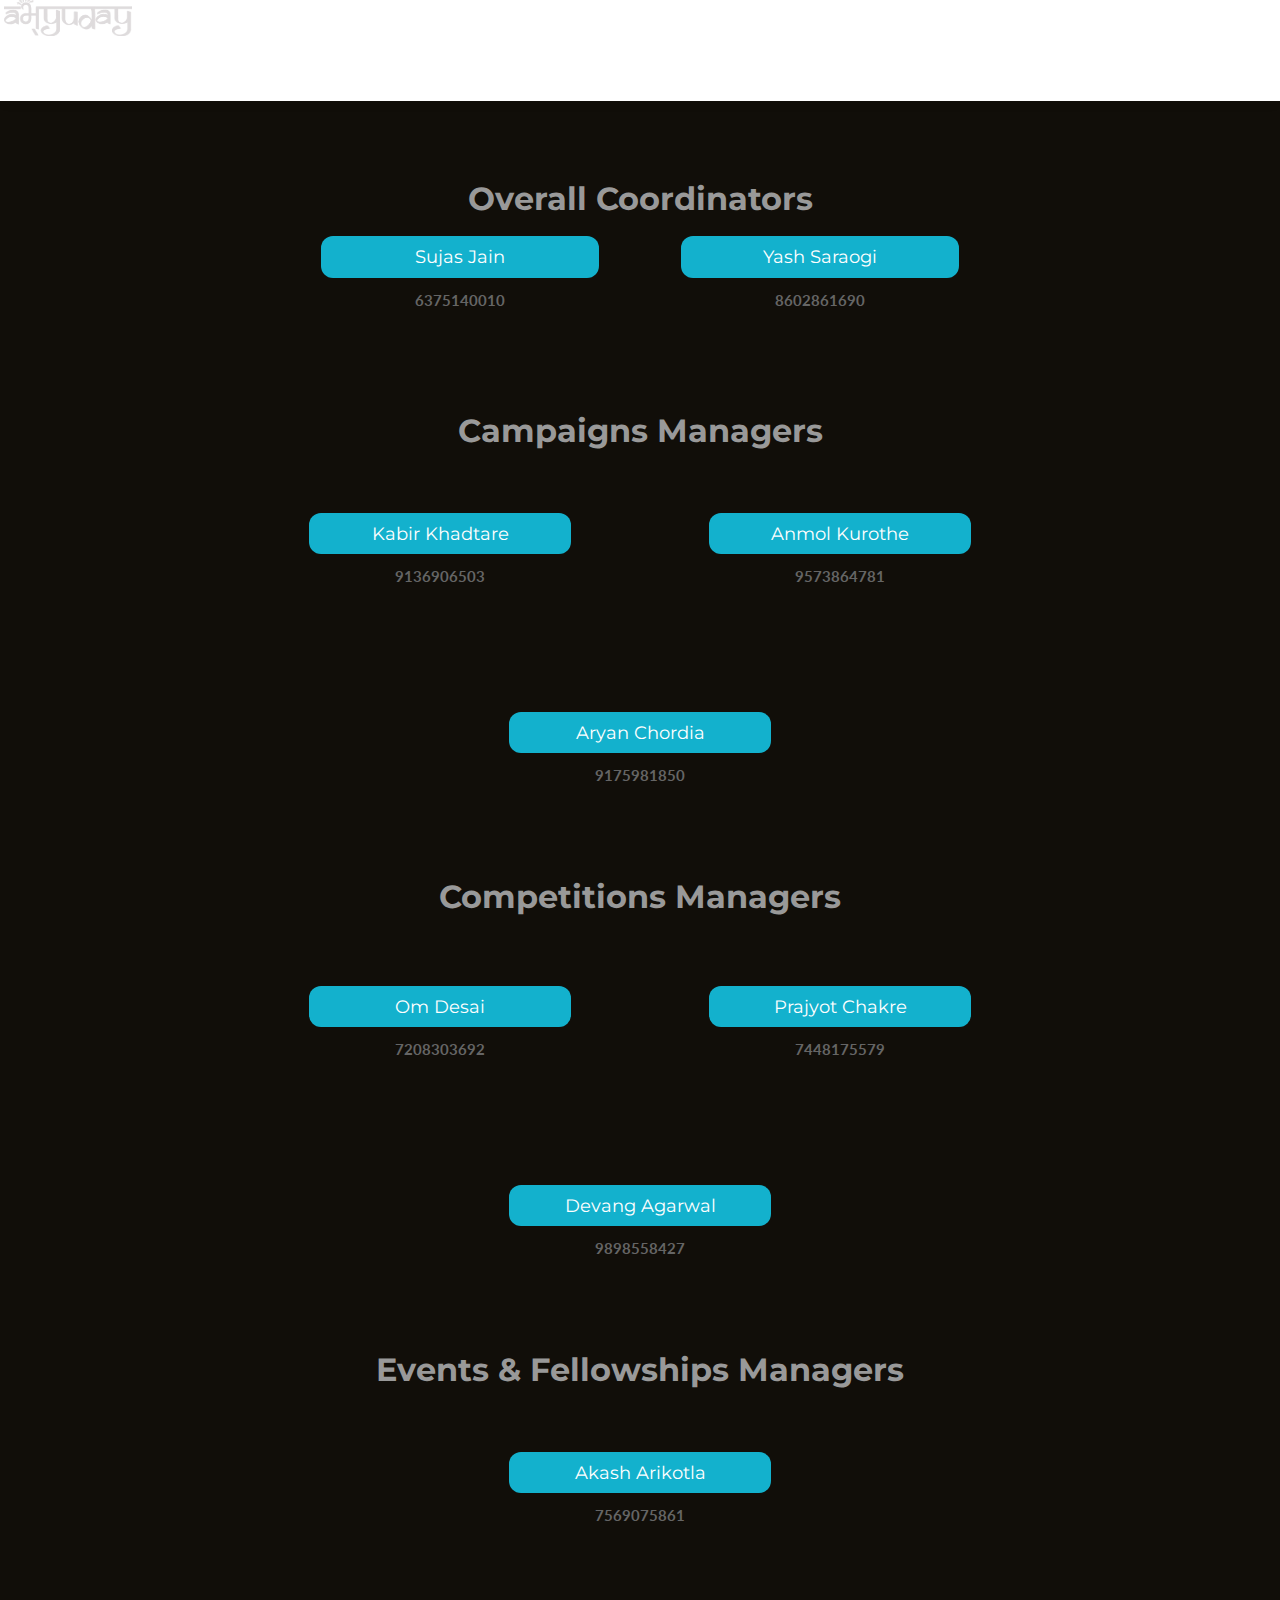
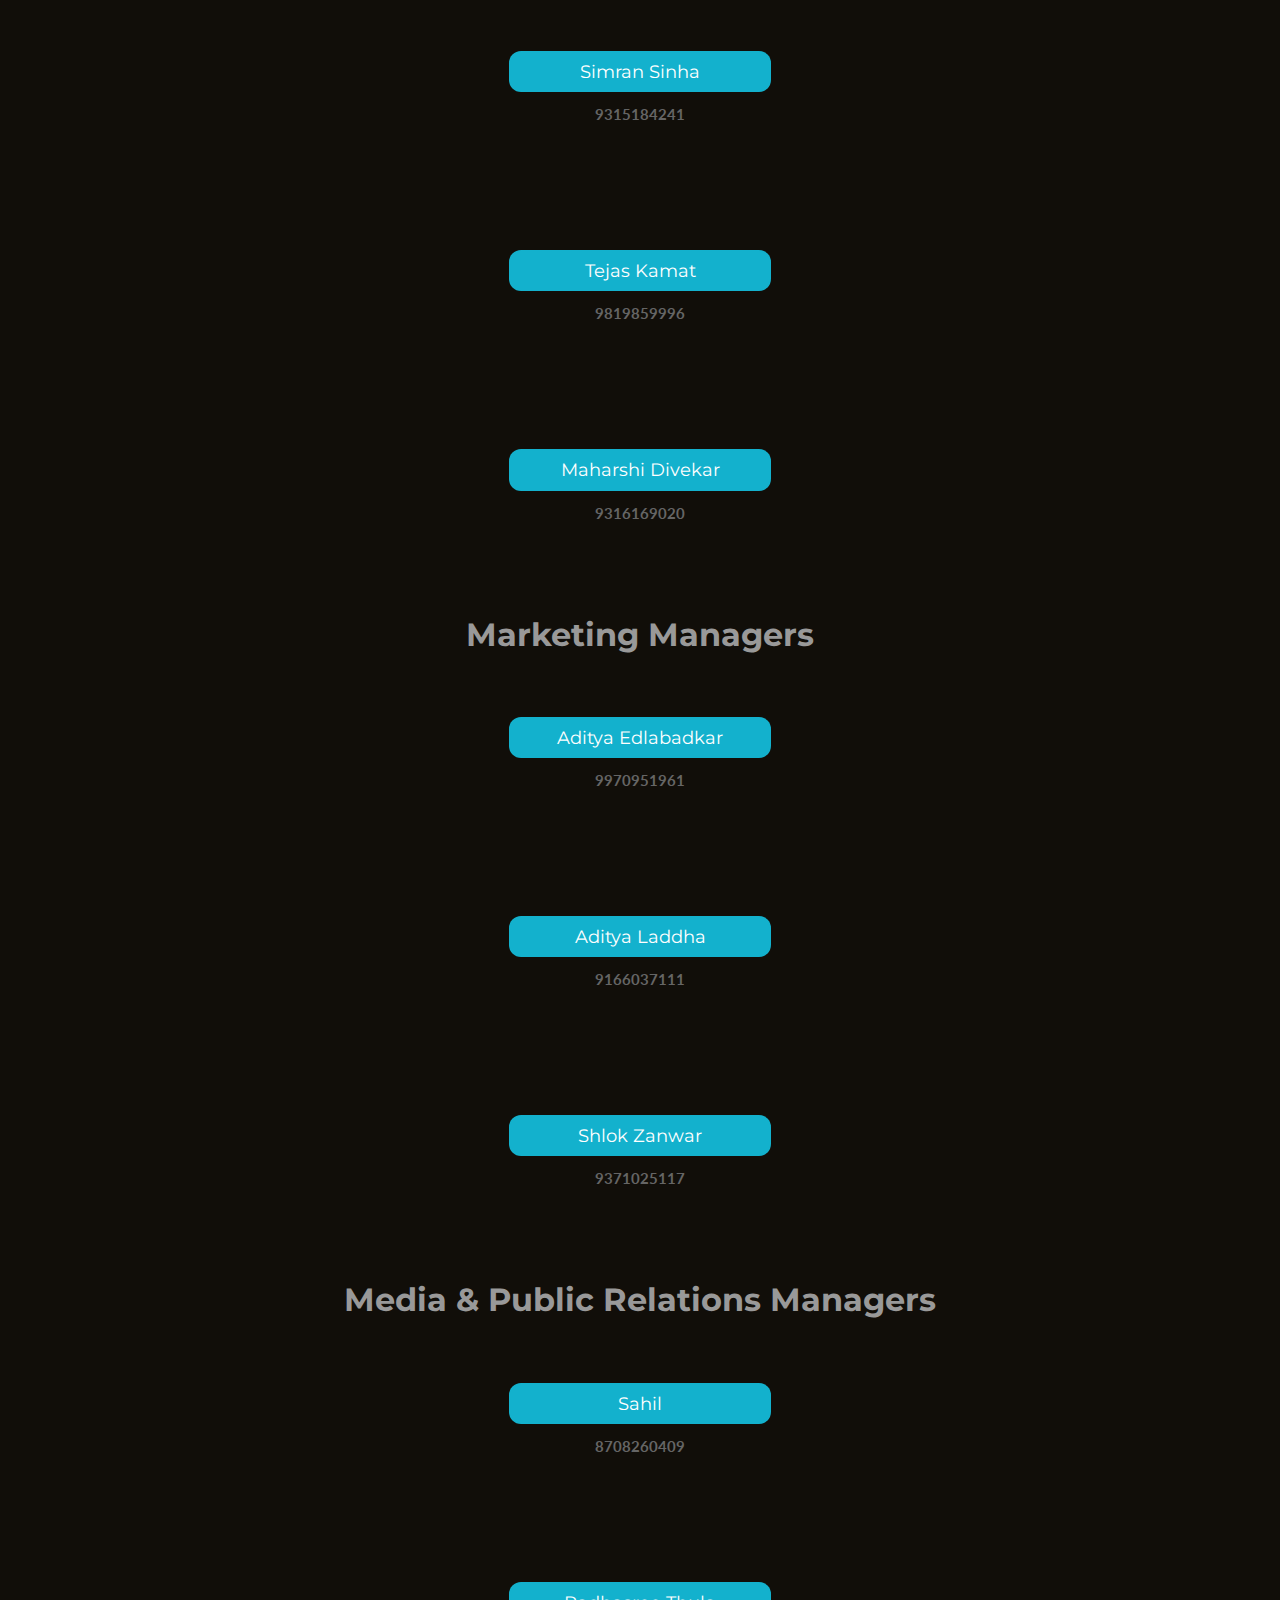
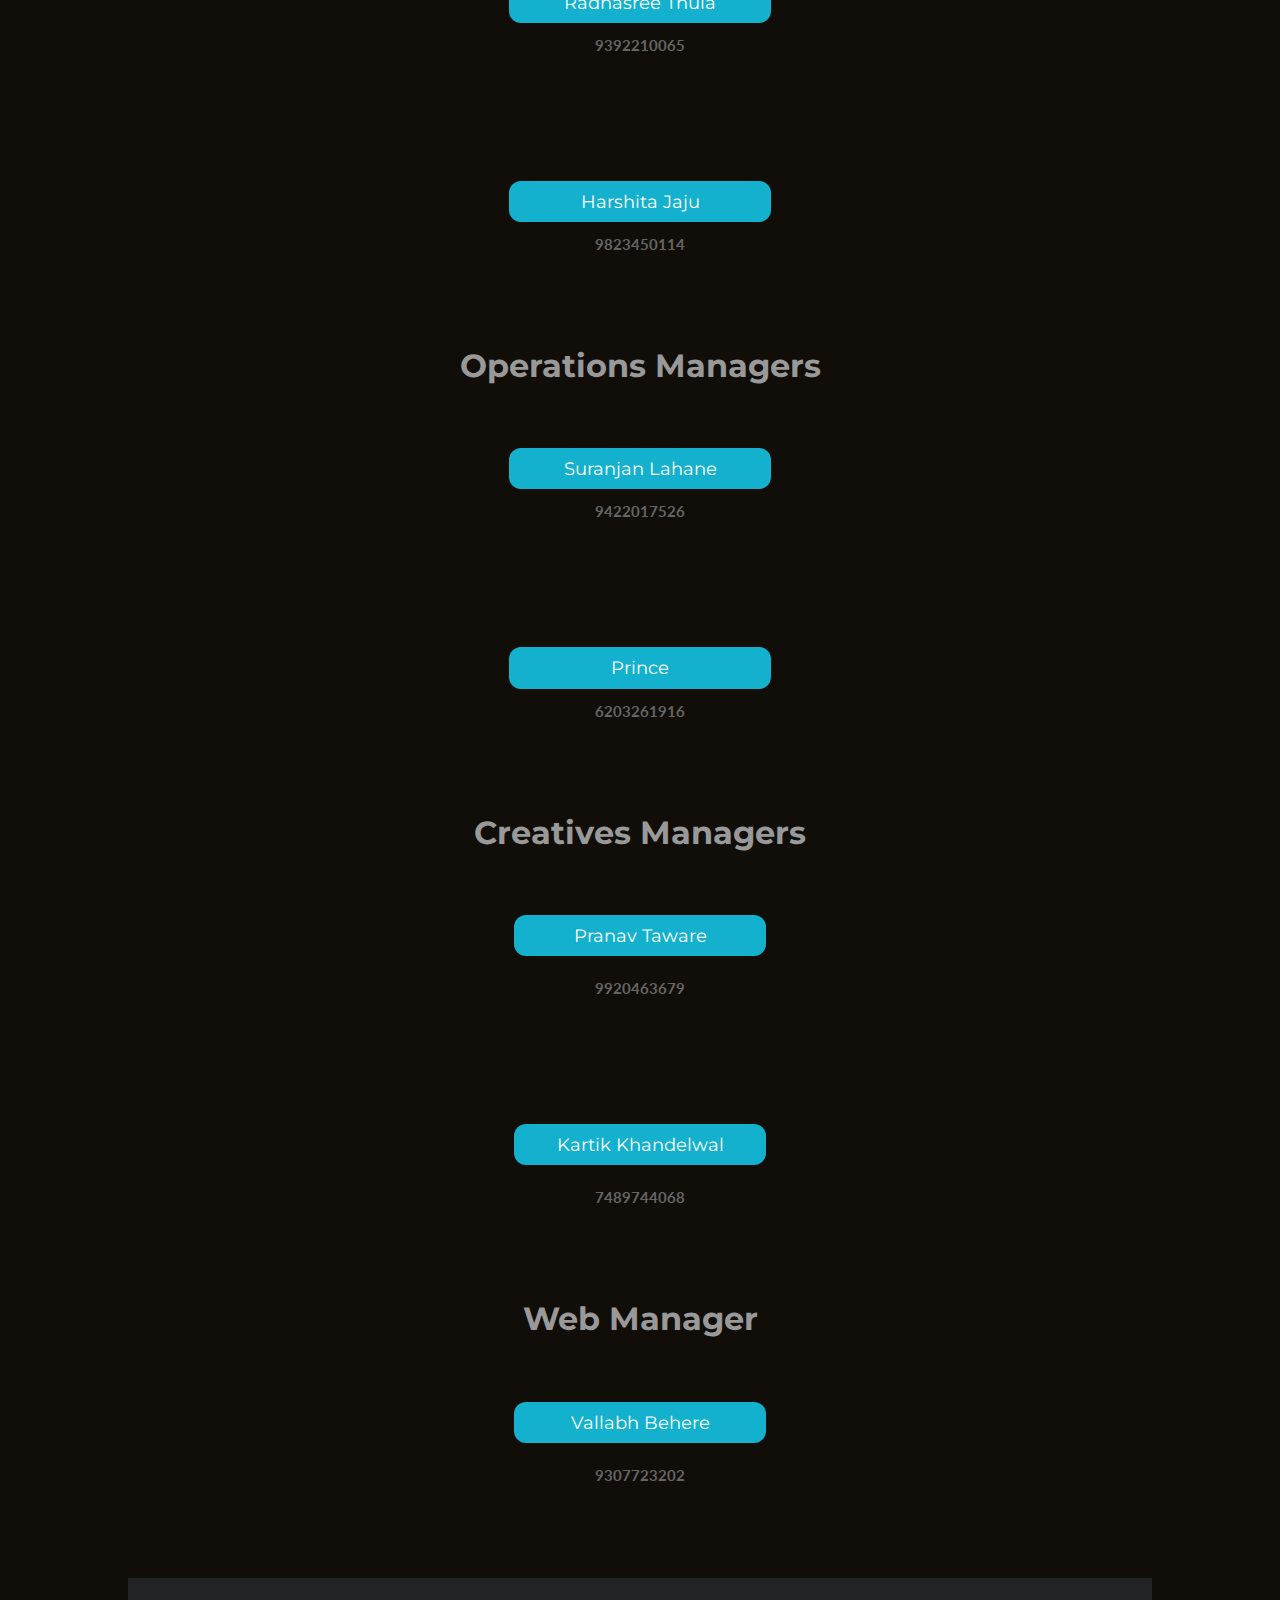
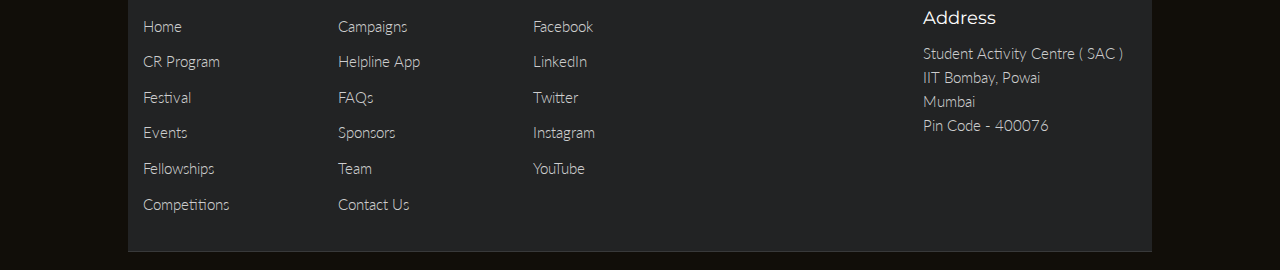
<file: team.html>
<!doctype html>
<html lang="en">

<head>
    <meta http-equiv="Content-Type" content="text/html; charset=us-ascii"><!-- Begin Head -->
    <!-- Basic -->
    <meta name="viewport" content="width=device-width, initial-scale=1, shrink-to-fit=no">
    <meta http-equiv="x-ua-compatible" content="ie=edge">
    <title>Team | Abhyuday IIT Bombay</title>
    <meta name="keywords" content="Abhyuday IIT Bombay">
    <meta name="description" content="Together we build the society">
    <meta name="author" content="Abhyuday IIT Bombay">
    <meta property="og:image" content="img/black.png">
    <link href="black1.png" rel="shortcut icon" />
    <link href="https://fonts.googleapis.com/css?family=Lato:300,400,400i|Montserrat:400,700" rel="stylesheet" />
    <!-- Vendor Styles -->
    <link href="vendor/bootstrap/css/bootstrap.min.css" rel="stylesheet" type="text/css" />
    <link href="vendor/themify/themify.css" rel="stylesheet" type="text/css" />
    <link href="vendor/scrollbar/scrollbar.min.css" rel="stylesheet" type="text/css" />
    <link href="vendor/swiper/swiper.min.css" rel="stylesheet" type="text/css" />
    <link href="vendor/cubeportfolio/css/cubeportfolio.min.css" rel="stylesheet" type="text/css" /><!-- Theme Styles -->
    
    <link href="css/animate.css" rel="stylesheet" type="text/css" />
    <link href="css/style.css" rel="stylesheet" type="text/css" />
    <link href="css/global/global.css" rel="stylesheet" type="text/css" /><!-- Favicon -->
    
    <link href="img/favicon.ico" rel="shortcut icon" type="image/x-icon" />
    <link href="img/apple-touch-icon.png" rel="apple-touch-icon" />

    <style type="text/css">
        * {
            padding: 0;
            margin: 0;
            box-sizing: border-box;
        }

        .mainteam {
            /*border:2px solid red;*/
            margin: 0 10vw 2vh 10vw;
        }

        .sub {
            /*border:2px solid blue;*/
            display: flex;
            flex-wrap: wrap;
            justify-content: center;
            text-align: center;
            /*text-shadow: 0px 6px 4px black;*/
        }

        .sub-sub {
            /*border:2px solid green;*/
            margin: 4vh 5vw;
            width: 25vw;
            height: 70vh;
        }

        .sub-sub>img {
            width: 100%;
            height: 80%;
        }

        .sub-sub1 {
            /*border:2px solid green;*/
            margin: 3vh 5vw;
            padding-top: 6vh;
            width: 17rem;
            /* height: 30rem; */
        }

        .sub-sub1>img {
            width: 100%;
            height: 80%;
            border-radius: 20px;
        }

        .sub-sub2 {
            /*border:2px solid green;*/
            margin: 4vh 2vw;
            width: 19.3rem;
            /* height: 30rem; */
        }

        .name2 {
            font-size: 1.1rem;
        }

        .name1 {
            font-size: 1.1rem;
        }

        .name {
            font-size: 1.1rem;
        }

        .sub-sub2>img {
            width: 100%;
            height: 80%;
            border-radius: 20px;
        }

        .sub-sub3 {
            /*border:2px solid green;*/
            margin: 4vh 3vw;
            width: 21vw;
            height: 60vh;
        }

        .sub-sub3>img {
            width: 100%;
            height: 80%;
        }

        .name3 {
            font-size: 1.1rem;
        }

        @media only screen and (max-width: 680px) {
            .sub-sub1>img {
                height: 65%;
            }

            .sub-sub2>img {
                height: 65%;
            }

            .sub-sub3>img {
                height: 65%;
            }
        }

        @media only screen and (max-width: 1000px) {
            .name {
                font-size: 1.1rem;
            }

            .mainteam {
                margin: 0 7vw 2vh 7vw;
            }

            .sub-sub {
                margin: 4vh 4vw;
                width: 30vw;
            }

            .sub-sub1 {
                margin: 4vh 4vw;
                width: 14rem;
                height: 26rem;
            }

            .name1 {
                font-size: 1.1rem;
            }

            .sub-sub2 {
                margin: 4vh 2vw;
                width: 17rem;
                height: 27rem;
            }

            .name2 {
                font-size: 1.1rem;
            }

            .sub-sub3 {
                margin: 4vh 3vw;
                width: 30vw;
                height: 55vh;
            }
        }

        @media only screen and (max-width: 750px) {
            .name {
                font-size: 1.1rem;
            }

            .sub-sub {
                height: 45vh;
            }

            .sub-sub1 {
                margin: 5vh 2.5vw;
                width: 13rem;
                height: 30rem;
            }

            .name1 {
                font-size: 1.0rem;
            }

            .sub-sub2 {
                margin: 4vh 1.5vw;
                width: 14rem;
                height: 27rem;
            }

            .name2 {
                font-size: 1rem;
            }

            .sub-sub3 {
                margin: 4vh 3vw;
                width: 30vw;
                height: 40vh;
            }
        }

        @media only screen and (max-width: 600px) {
            .mainteam {
                margin: 0 2vw 2vh 2vw;
            }

            .sub-sub {
                margin: 2vh 0;
                width: 70vw;
                height: 70vh;
            }

            .sub-sub1 {
                margin: 5vh 0vw;
                width: 20rem;
                height: fit-content;
            }

            .sub-sub2 {
                margin: 4vh 1.5vw;
                width: 20rem;
                height: fit-content;
            }

            .sub-sub3 {
                margin: 4vh 3vw;
                width: 70vw;
                height: 70vh;
            }
        }
    </style>
</head>

<body data-gr-c-s-loaded="true" style="background-color: #110E09">
    <!--========== HEADER ==========-->
    <header class="navbar-fixed-top s-header js__header-sticky js__header-overlay s-header__shrink">
        <!-- Navbar -->
        <div class="s-header__navbar">
            <div class="s-header__container">
                <div class="s-header__navbar-row">
                    <div class="s-header__navbar-row-col">
                        <!-- Logo -->
                        <div class="s-header__logo" style="height: 10vh"><a class="s-header__logo-link"
                                href="index.html"> <img alt="" alt=""
                                    class="s-header__logo-img s-header__logo-img-default headlogo" src="images/abhyuday2.png" />
                                <img alt="" alt="" class="s-header__logo-img s-header__logo-img-default headlogo"
                                    src="images/abhyuday2.png" /> </a></div>
                        <!-- End Logo -->
                    </div>

                    <div class="s-header__navbar-row-col" style="display: none;">
                        <!-- Trigger --><a class="s-header__trigger js__trigger" href="javascript:void(0);"><svg
                                height="3.125rem" viewbox="0 0 54 54" width="3.125rem" x="0rem" y="0rem">
                                <circle cx="27" cy="27" fill="transparent" r="25" stroke="#fff"
                                    stroke-dasharray="157 157" stroke-dashoffset="157" stroke-width="1"></circle>
                            </svg> </a> <!-- End Trigger -->
                    </div> 
                </div>
            </div>
        </div>
        <!-- End Navbar -->
        <!-- Overlay -->

        <div class="s-header-bg-overlay js__bg-overlay">
            <!-- Nav -->
            <nav class="s-header__nav js__scrollbar mCustomScrollbar _mCS_1 mCS-autoHide mCS_no_scrollbar"
                style="position: relative; overflow: visible;">
                <div class="mCustomScrollBox mCS-minimal mCSB_vertical mCSB_outside" id="mCSB_1" tabindex="0">
                    <div class="mCSB_container mCS_y_hidden mCS_no_scrollbar_y" dir="ltr" id="mCSB_1_container"
                        style="position:relative; top:0; left:0;">
                        <div class="container-fluid">
                            <!-- Menu List -->
                            <ul class="list-unstyled s-header__nav-menu">
                                <li class="s-header__nav-menu-item"><a
                                        class="s-header__nav-menu-link s-header__nav-menu-link-divider"
                                        href="index.html">Home</a></li>
                                <li class="s-header__nav-menu-item"><a
                                        class="s-header__nav-menu-link s-header__nav-menu-link-divider"
                                        href="campaigns.html">Campaigns</a></li>
                                <li class="s-header__nav-menu-item"><a
                                        class="s-header__nav-menu-link s-header__nav-menu-link-divider"
                                        href="events.html">Events</a></li>
                                <li class="s-header__nav-menu-item"><a
                                        class="s-header__nav-menu-link s-header__nav-menu-link-divider"
                                        href="competitions.html">Competitions</a></li>
                                <li class="s-header__nav-menu-item"><a
                                        class="s-header__nav-menu-link s-header__nav-menu-link-divider"
                                        href="fellowships.html">Fellowships</a></li>
                                <li class="s-header__nav-menu-item"><a
                                        class="s-header__nav-menu-link s-header__nav-menu-link-divider"
                                        href="http://abhyudayiitb.org/fest_2k19">Festival</a></li>
                                <li class="s-header__nav-menu-item"><a
                                        class="s-header__nav-menu-link s-header__nav-menu-link-divider"
                                        href="http://abhyudayiitb.org/Register">Register</a></li>
                            </ul>
                            <!-- End Menu List -->
                            <!-- Menu List -->

                            <ul class="list-unstyled s-header__nav-menu">
                                <li class="s-header__nav-menu-item"><a
                                        class="s-header__nav-menu-link s-header__nav-menu-link-divider"
                                        href="http://abhyudayiitb.org/ydp">YDP</a></li>
                                <li class="s-header__nav-menu-item"><a
                                        class="s-header__nav-menu-link s-header__nav-menu-link-divider"
                                        href="http://cr.abhyudayiitb.org">CR Program</a></li>
                                <li class="s-header__nav-menu-item"><a
                                        class="s-header__nav-menu-link s-header__nav-menu-link-divider"
                                        href="http://abhyudayiitb.org/CCCHelpline">CCC Helpline</a></li>
                                <li class="s-header__nav-menu-item"><a
                                        class="s-header__nav-menu-link s-header__nav-menu-link-divider"
                                        href="faq.html">FAQs</a></li>
                                <li class="s-header__nav-menu-item"><a
                                        class="s-header__nav-menu-link s-header__nav-menu-link-divider"
                                        href="sponsors.html">Sponsors</a></li>
                                <li class="s-header__nav-menu-item"><a
                                        class="s-header__nav-menu-link s-header__nav-menu-link-divider -is-active"
                                        href="team.html">Team</a></li>
                                <li class="s-header__nav-menu-item"><a
                                        class="s-header__nav-menu-link s-header__nav-menu-link-divider"
                                        href="contacts.html">Contact Us</a></li>
                            </ul>
                            <!-- End Menu List -->
                        </div>
                    </div>
                </div>

                <div class="mCSB_scrollTools mCSB_1_scrollbar mCS-minimal mCSB_scrollTools_vertical"
                    id="mCSB_1_scrollbar_vertical" style="display: none;">
                    <div class="mCSB_draggerContainer">
                        <div class="mCSB_dragger" id="mCSB_1_dragger_vertical" oncontextmenu="return false;"
                            style="position: absolute; min-height: 50px; height: 0px; top: 0px; display: block; max-height: 319px;">
                            <div class="mCSB_dragger_bar" style="line-height: 50px;"></div>
                        </div>

                        <div class="mCSB_draggerRail"></div>
                    </div>
                </div>
            </nav>
            <!-- End Nav -->
            <!-- Action -->

            <ul class="list-inline s-header__action s-header__action--rb">
                <li class="s-header__action-item"><a class="s-header__action-link"
                        href="https://www.facebook.com/abhyuday.iitb/"><span
                            class="g-display-none--xs g-display-inline-block--sm">Facebook</span> </a></li>
                <li class="s-header__action-item"><a class="s-header__action-link"
                        href="https://twitter.com/Abhyuday_IITB"><span
                            class="g-display-none--xs g-display-inline-block--sm">Twitter</span> </a></li>
                <li class="s-header__action-item"><a class="s-header__action-link"
                        href="https://www.linkedin.com/company/abhyuday-iit-bombay/"><span
                            class="g-display-none--xs g-display-inline-block--sm">LinkedIn</span> </a></li>
                <li class="s-header__action-item"><a class="s-header__action-link"
                        href="https://www.instagram.com/iitbombay_abhyuday/"><span
                            class="g-display-none--xs g-display-inline-block--sm">Instagram</span> </a></li>
                <li class="s-header__action-item"><a class="s-header__action-link"
                        href="https://www.youtube.com/channel/UCFbU2VmJjC9QQuExaampqGA"><span
                            class="g-display-none--xs g-display-inline-block--sm">Youtube</span> </a></li>
            </ul>
            <!-- End Action -->
        </div>
        <!-- End Overlay -->
    </header>
    <!--========== END HEADER ==========-->

    <div style="height: 20vh"></div>

    <div class="mainteam">
        <h1 class="g-font-size-30--xs g-font-size-32--md" style="text-align: center; color: #999"><strong>Overall
                Coordinators</strong></h1>

        <div class="sub">
            <div class="sub-sub2">
                <!-- <img alt="" alt="" class="img-responsive g-width-100-percent--xs" src="images/team2k21/lokesh.jpg" /> -->
                <div class="g-position--overlay g-padding-x-15--xs g-padding-y-30--xs g-margin-t-o-60--xs">
                    <div class="g-bg-color--primary g-padding-x-0--xs g-padding-y-10--xs g-margin-b-10--xs"
                        style="border-radius: 12px;">
                        <h4 align="center" class="name g-color--white g-margin-b-0--xs">Sujas Jain</h4>
                    </div>

                    <p class="g-font-weight--700">6375140010<br />
                        </p>
                </div>
            </div>

            <div class="sub-sub2">
                <!-- <img alt="" alt="" class="img-responsive g-width-100-percent--xs" src="images/team2k21/tushar.jpg" /> -->
                <div class="g-position--overlay g-padding-x-15--xs g-padding-y-30--xs g-margin-t-o-60--xs">
                    <div class="g-bg-color--primary g-padding-x-0--xs g-padding-y-10--xs g-margin-b-10--xs"
                        style="border-radius: 12px;">
                        <h4 align="center" class="name g-color--white g-margin-b-0--xs">Yash Saraogi</h4>
                    </div>

                    <p class="g-font-weight--700">8602861690<br />
                        </p>
                </div>
            </div>
        </div>
    </div>

    <div class="mainteam" mainteam=""><div class="">
        <h1 class="g-font-size-30--xs g-font-size-32--md" style="text-align: center; color: #999"><strong>Campaigns
                Managers</strong></h1>

        <div class="sub">
            <div class="sub-sub1">

                <!-- <img alt="" class="img-responsive g-width-100-percent--xs" src="images/team2k21/subhash.jpg"> -->

                <div class="g-position--overlay g-padding-x-5--xs g-padding-y-30--xs g-margin-t-o-60--xs">
                    <div class="g-bg-color--primary g-padding-x-0--xs g-padding-y-10--xs g-margin-b-10--xs"
                        style="border-radius: 12px;">
                        <h4 align="center" class="name1 g-color--white g-margin-b-0--xs">Kabir Khadtare</h4>
                    </div>

                    <p class="g-font-weight--700">9136906503<br />
                        </p>
                </div>
            </div>

            <div class="sub-sub1">
                <!-- <img alt="" class="img-responsive g-width-100-percent--xs" src="images/team2k21/rajani.jpg"> -->
                <div class="g-position--overlay g-padding-x-5--xs g-padding-y-30--xs g-margin-t-o-60--xs">
                    <div class="g-bg-color--primary g-padding-x-0--xs g-padding-y-10--xs g-margin-b-10--xs"
                        style="border-radius: 12px;">
                        <h4 align="center" class="name1 g-color--white g-margin-b-0--xs">Anmol Kurothe </h4>
                    </div>

                    <p class="g-font-weight--700">9573864781<br />
                        </p>
                </div>
            </div>

           <div class="sub-sub1">
            <!--<img alt="" class="img-responsive g-width-100-percent--xs" src="images/team2k21/amisha.jpg">--> 
                <div class="g-position--overlay g-padding-x-5--xs g-padding-y-30--xs g-margin-t-o-60--xs">
                    <div class="g-bg-color--primary g-padding-x-0--xs g-padding-y-10--xs g-margin-b-10--xs"
                        style="border-radius: 12px;">
                        <h4 align="center" class="name1 g-color--white g-margin-b-0--xs">Aryan Chordia </h4>
                    </div>

                    <p class="g-font-weight--700">9175981850<br />
                        </p>
                </div>
            </div> 
        </div>
    </div>

    <div class="mainteam"></div>

    <div class="mainteam">
        <h1 class="g-font-size-30--xs g-font-size-32--md" style="text-align: center;color: #999;"><strong>Competitions
                Managers</strong></h1>
    </div>

    <div class="sub">
        <div class="sub-sub1">
            <!-- <img alt="" class="img-responsive g-width-100-percent--xs" src="images/team2k21/anusar.jpg"> -->
            <div class="g-position--overlay g-padding-x-5--xs g-padding-y-30--xs g-margin-t-o-60--xs">
                <div class="g-bg-color--primary g-padding-x-0--xs g-padding-y-10--xs g-margin-b-10--xs"
                    style="border-radius: 12px;">
                    <h4 align="center" class="name1 g-color--white g-margin-b-0--xs">Om Desai</h4>
                </div>

                <p class="g-font-weight--700">7208303692<br />
                    </p>
            </div>
        </div>

        <div class="sub-sub1">
            <!-- <img alt="" class="img-responsive g-width-100-percent--xs" src="images/team2k21/aryan.jpg"> -->
            <div class="g-position--overlay g-padding-x-5--xs g-padding-y-30--xs g-margin-t-o-60--xs">
                <div class="g-bg-color--primary g-padding-x-0--xs g-padding-y-10--xs g-margin-b-10--xs"
                    style="border-radius: 12px;">
                    <h4 align="center" class="name1 g-color--white g-margin-b-0--xs">Prajyot Chakre</h4>
                </div>

                <p class="g-font-weight--700">7448175579<br />
                    </p>
            </div>
        </div>
        <div class="sub-sub1">
            <!-- <img alt="" class="img-responsive g-width-100-percent--xs" src="images/team2k21/aditik.jpg"> -->
            <div class="g-position--overlay g-padding-x-5--xs g-padding-y-30--xs g-margin-t-o-60--xs">
                <div class="g-bg-color--primary g-padding-x-0--xs g-padding-y-10--xs g-margin-b-10--xs"
                    style="border-radius: 12px;">
                    <h4 align="center" class="name1 g-color--white g-margin-b-0--xs">Devang Agarwal</h4>
                </div>

                <p class="g-font-weight--700">9898558427<br />
                    </p>
            </div>
        </div>
    </div>

    <div class="mainteam"></div>

    <div class="mainteam">
        <h1 class="g-font-size-30--xs g-font-size-32--md" style="text-align: center; color: #999"><strong>Events &amp;
                Fellowships Managers</strong></h1>

        <div class="sub">
            <div class="sub-sub1">
                <!-- <img alt="" class="img-responsive g-width-100-percent--xs" src="images/team2k21/gautam.jpg"> -->
                <div class="g-position--overlay g-padding-x-5--xs g-padding-y-30--xs g-margin-t-o-60--xs">
                    <div class="g-bg-color--primary g-padding-x-0--xs g-padding-y-10--xs g-margin-b-10--xs"
                        style="border-radius: 12px;">
                        <h4 align="center" class="name1 g-color--white g-margin-b-0--xs">Akash Arikotla</h4>
                    </div>

                    <p class="g-font-weight--700">7569075861<br />
                        </p>
                </div>
            </div>

            <div class="sub-sub1">
                <!-- <img alt="" class="img-responsive g-width-100-percent--xs" src="images/team2k21/samyak.jpg"> -->
                <div class="g-position--overlay g-padding-x-5--xs g-padding-y-30--xs g-margin-t-o-60--xs">
                    <div class="g-bg-color--primary g-padding-x-0--xs g-padding-y-10--xs g-margin-b-10--xs"
                        style="border-radius: 12px;">
                        <h4 align="center" class="name1 g-color--white g-margin-b-0--xs">Simran Sinha</h4>
                    </div>

                    <p class="g-font-weight--700">9315184241<br />
                        </p>
                </div>
            </div>
            <div class="sub-sub1">
                <!-- <img alt="" class="img-responsive g-width-100-percent--xs" src="images/team2k21/samyak.jpg"> -->
                <div class="g-position--overlay g-padding-x-5--xs g-padding-y-30--xs g-margin-t-o-60--xs">
                    <div class="g-bg-color--primary g-padding-x-0--xs g-padding-y-10--xs g-margin-b-10--xs"
                        style="border-radius: 12px;">
                        <h4 align="center" class="name1 g-color--white g-margin-b-0--xs">Tejas Kamat</h4>
                    </div>

                    <p class="g-font-weight--700">9819859996<br />
                        </p>
                </div>
            </div>
            <div class="sub-sub1">
                <!-- <img alt="" class="img-responsive g-width-100-percent--xs" src="images/team2k21/samyak.jpg"> -->
                <div class="g-position--overlay g-padding-x-5--xs g-padding-y-30--xs g-margin-t-o-60--xs">
                    <div class="g-bg-color--primary g-padding-x-0--xs g-padding-y-10--xs g-margin-b-10--xs"
                        style="border-radius: 12px;">
                        <h4 align="center" class="name1 g-color--white g-margin-b-0--xs">Maharshi Divekar</h4>
                    </div>

                    <p class="g-font-weight--700">9316169020<br />
                        </p>
                </div>
            </div>

            
        </div>
    </div>

    <div class="mainteam"></div>

    <div class="mainteam">
        <h1 class="g-font-size-30--xs g-font-size-32--md" style="text-align: center; color: #999"><strong>Marketing
                Managers</strong></h1>

        <div class="sub">
            <div class="sub-sub1">
                <!-- <img alt="" class="img-responsive g-width-100-percent--xs" src="images/team2k21/neha.jpg"> -->
                <div class="g-position--overlay g-padding-x-5--xs g-padding-y-30--xs g-margin-t-o-60--xs">
                    <div class="g-bg-color--primary g-padding-x-0--xs g-padding-y-10--xs g-margin-b-10--xs"
                        style="border-radius: 12px;">
                        <h4 align="center" class="name1 g-color--white g-margin-b-0--xs">Aditya Edlabadkar</h4>
                    </div>

                    <p class="g-font-weight--700">9970951961<br />
                        </p>
                </div>
            </div>

            <div class="sub-sub1">
                <!-- <img alt="" class="img-responsive g-width-100-percent--xs" src="images/team2k21/raghav.jpg"> -->
                <div class="g-position--overlay g-padding-x-5--xs g-padding-y-30--xs g-margin-t-o-60--xs">
                    <div class="g-bg-color--primary g-padding-x-0--xs g-padding-y-10--xs g-margin-b-10--xs"
                        style="border-radius: 12px;">
                        <h4 align="center" class="name1 g-color--white g-margin-b-0--xs">Aditya Laddha</h4>
                    </div>

                    <p class="g-font-weight--700">9166037111<br />
                        </p>
                </div>
            </div>
            <div class="sub-sub1">
                <!-- <img alt="" class="img-responsive g-width-100-percent--xs" src="images/team2k21/raghav.jpg"> -->
                <div class="g-position--overlay g-padding-x-5--xs g-padding-y-30--xs g-margin-t-o-60--xs">
                    <div class="g-bg-color--primary g-padding-x-0--xs g-padding-y-10--xs g-margin-b-10--xs"
                        style="border-radius: 12px;">
                        <h4 align="center" class="name1 g-color--white g-margin-b-0--xs">Shlok Zanwar</h4>
                    </div>

                    <p class="g-font-weight--700">9371025117<br />
                        </p>
                </div>
            </div>
            
        </div>
    </div>

    <div class="mainteam"></div>

    <div class="mainteam">
        <h1 class="g-font-size-30--xs g-font-size-32--md" style="text-align: center; color: #999"><strong>Media &amp;
                Public Relations Managers</strong></h1>

        <div class="sub">
            <div class="sub-sub1">
                <!-- <img alt="" class="img-responsive g-width-100-percent--xs" src="images/team2k21/kanan.jpg"> -->
                <div class="g-position--overlay g-padding-x-5--xs g-padding-y-30--xs g-margin-t-o-60--xs">
                    <div class="g-bg-color--primary g-padding-x-0--xs g-padding-y-10--xs g-margin-b-10--xs"
                        style="border-radius: 12px;">
                        <h4 align="center" class="name1 g-color--white g-margin-b-0--xs">Sahil</h4>
                    </div>

                    <p class="g-font-weight--700">8708260409<br />
                        </p>
                </div>
            </div>  
            <div class="sub-sub1">
                <!-- <img alt="" class="img-responsive g-width-100-percent--xs" src="images/team2k21/rutuja.jpg"> -->
                <div class="g-position--overlay g-padding-x-5--xs g-padding-y-30--xs g-margin-t-o-60--xs">
                    <div class="g-bg-color--primary g-padding-x-0--xs g-padding-y-10--xs g-margin-b-10--xs"
                        style="border-radius: 12px;">
                        <h4 align="center" class="name1 g-color--white g-margin-b-0--xs">Radhasree Thula </h4>
                    </div>

                    <p class="g-font-weight--700">9392210065<br />
                        </p>
                </div>
            </div>
            <div class="sub-sub1">
                <!-- <img alt="" class="img-responsive g-width-100-percent--xs" src="images/team2k21/rutuja.jpg"> -->
                <div class="g-position--overlay g-padding-x-5--xs g-padding-y-30--xs g-margin-t-o-60--xs">
                    <div class="g-bg-color--primary g-padding-x-0--xs g-padding-y-10--xs g-margin-b-10--xs"
                        style="border-radius: 12px;">
                        <h4 align="center" class="name1 g-color--white g-margin-b-0--xs">Harshita Jaju </h4>
                    </div>

                    <p class="g-font-weight--700">9823450114<br />
                        </p>
                </div>
            </div>


            
        </div>
    </div>

    <div class="mainteam"></div>

    <div class="mainteam">
        <h1 class="g-font-size-30--xs g-font-size-32--md" style="text-align: center; color: #999"><strong>Operations
                Managers</strong></h1>

        <div class="sub">
            <div class="sub-sub1">
                <!-- <img alt="" class="img-responsive g-width-100-percent--xs" src="images/team2k21/labdhi.jpg"> -->
                <div class="g-position--overlay g-padding-x-5--xs g-padding-y-30--xs g-margin-t-o-60--xs">
                    <div class="g-bg-color--primary g-padding-x-0--xs g-padding-y-10--xs g-margin-b-10--xs"
                        style="border-radius: 12px;">
                        <h4 align="center" class="name1 g-color--white g-margin-b-0--xs">Suranjan Lahane </h4>
                    </div>

                    <p class="g-font-weight--700">9422017526<br />
                        </p>
                </div>
            </div>

            <div class="sub-sub1">
                <!-- <img alt="" class="img-responsive g-width-100-percent--xs" src="images/team2k21/tejpal.jpg"> -->
                <div class="g-position--overlay g-padding-x-5--xs g-padding-y-30--xs g-margin-t-o-60--xs">
                    <div class="g-bg-color--primary g-padding-x-0--xs g-padding-y-10--xs g-margin-b-10--xs"
                        style="border-radius: 12px;">
                        <h4 align="center" class="name1 g-color--white g-margin-b-0--xs">Prince</h4>
                    </div>

                    <p class="g-font-weight--700">6203261916<br />
                        </p>
                </div>
            </div>
        </div>
    </div>

    <div class="mainteam"></div>

    <div class="mainteam">
        <h1 class="g-font-size-30--xs g-font-size-32--md" style="text-align: center; color: #999"><strong>Creatives
                Managers</strong></h1>

        <div class="sub">
            <div class="sub-sub1">
                <!-- <img alt="" src="images/team2k21/nihar.jpg" class="img-responsive g-width-100-percent--xs"> -->
                <div class="g-position--overlay g-padding-x-10--xs g-padding-y-30--xs g-margin-t-o-60--xs">
                    <div class="g-bg-color--primary g-padding-x-5--xs g-padding-y-10--xs g-margin-b-20--xs"
                        style="border-radius: 12px;">
                        <h4 align="center" class="name2 g-color--white g-margin-b-0--xs">Pranav Taware </h4>
                    </div>

                    <p class="g-font-weight--700">9920463679 <br />
                        </p>
                </div>
            </div>
            <div class="sub-sub1">
                <!-- <img alt="" src="images/team2k21/nihar.jpg" class="img-responsive g-width-100-percent--xs"> -->
                <div class="g-position--overlay g-padding-x-10--xs g-padding-y-30--xs g-margin-t-o-60--xs">
                    <div class="g-bg-color--primary g-padding-x-5--xs g-padding-y-10--xs g-margin-b-20--xs"
                        style="border-radius: 12px;">
                        <h4 align="center" class="name2 g-color--white g-margin-b-0--xs">Kartik Khandelwal </h4>
                    </div>

                    <p class="g-font-weight--700">7489744068 <br />
                        </p>
                </div>
            </div>

            
        </div>
    </div>

    <div class="mainteam"></div>

    <div class="mainteam">
        <h1 class="g-font-size-30--xs g-font-size-32--md" style="text-align: center; color: #999"><strong>Web
                Manager</strong></h1>

        <div class="sub">
            <div class="sub-sub1">
              <!--<img alt="" src="images/2023/web.png" class="img-responsive g-width-100-percent--xs">--> 
                <div class="g-position--overlay g-padding-x-10--xs g-padding-y-30--xs g-margin-t-o-60--xs">
                    <div class="g-bg-color--primary g-padding-x-5--xs g-padding-y-10--xs g-margin-b-20--xs"
                        style="border-radius: 12px;">
                        <h4 align="center" class="name2 g-color--white g-margin-b-0--xs">Vallabh Behere</h4>
                    </div>

                    <p class="g-font-weight--700">9307723202<br />
                      </p>
                </div>
            </div>
        </div>
    </div>
    <!--========== FOOTER ==========-->

    <footer class="g-bg-color--dark">
        <!-- Links -->
        <div class="g-hor-divider__dashed--white-opacity-lightest">
            <div class="container g-padding-y-30--xs">
                <div class="row">
                    <div class="col-sm-2 col-xs-4 g-margin-b-20--xs g-margin-b-0--md">
                        <ul class="list-unstyled g-ul-li-tb-5--xs g-margin-b-0--xs">
                            <li><a class="g-font-size-15--xs g-color--white-opacity" href="index.html">Home</a></li>
                            <li><a class="g-font-size-15--xs g-color--white-opacity"
                                    href="http://cr.abhyudayiitb.org">CR Program</a></li>
                            <li><a class="g-font-size-15--xs g-color--white-opacity"
                                    href="http://abhyudayiitb.org/fest">Festival</a></li>
                            <li><a class="g-font-size-15--xs g-color--white-opacity" href="events.html">Events</a></li>
                            <li><a class="g-font-size-15--xs g-color--white-opacity"
                                    href="fellowships.html">Fellowships</a></li>
                            <li><a class="g-font-size-15--xs g-color--white-opacity"
                                    href="competitions.html">Competitions</a></li>
                        </ul>
                    </div>

                    <div class="col-sm-2 col-xs-4 g-margin-b-20--xs g-margin-b-0--md">
                        <ul class="list-unstyled g-ul-li-tb-5--xs g-margin-b-0--xs">
                            <li><a class="g-font-size-15--xs g-color--white-opacity" href="campaigns.html">Campaigns</a>
                            </li>
                            <li><a class="g-font-size-15--xs g-color--white-opacity"
                                    href="http://abhyudayiitb.org/CCCHelpline">Helpline App</a></li>
                            <li><a class="g-font-size-15--xs g-color--white-opacity" href="faq.html">FAQs</a></li>
                            <li><a class="g-font-size-15--xs g-color--white-opacity" href="sponsors.html">Sponsors</a>
                            </li>
                            <li><a class="g-font-size-15--xs g-color--white-opacity" href="team.html">Team</a></li>
                            <li><a class="g-font-size-15--xs g-color--white-opacity" href="contacts.html">Contact Us</a>
                            </li>
                        </ul>
                    </div>

                    <div class="col-sm-2 col-xs-4 g-margin-b-20--xs g-margin-b-0--md">
                        <ul class="list-unstyled g-ul-li-tb-5--xs g-margin-b-0--xs">
                            <li><a class="g-font-size-15--xs g-color--white-opacity"
                                    href="https://www.facebook.com/abhyuday.iitb/">Facebook</a></li>
                            <li><a class="g-font-size-15--xs g-color--white-opacity"
                                    href="https://www.linkedin.com/company/abhyuday-iit-bombay/">LinkedIn</a></li>
                            <li><a class="g-font-size-15--xs g-color--white-opacity"
                                    href="https://twitter.com/Abhyuday_IITB">Twitter</a></li>
                            <li><a class="g-font-size-15--xs g-color--white-opacity"
                                    href="https://www.instagram.com/iitbombay_abhyuday/">Instagram</a></li>
                            <li><a class="g-font-size-15--xs g-color--white-opacity"
                                    href="https://www.youtube.com/channel/UCFbU2VmJjC9QQuExaampqGA">YouTube</a></li>
                        </ul>
                    </div>

                    <div
                        class="col-md-4 col-md-offset-2 col-sm-5 col-sm-offset-1 col-xs-12 g-padding-y-50--xs g-padding-y-0--md">
                        <h3 class="g-font-size-18--xs g-color--white">Address</h3>

                        <p class="g-color--white-opacity">Student Activity Centre ( SAC )<br />
                            IIT Bombay, Powai<br />
                            Mumbai<br />
                            Pin Code - 400076</p>
                    </div>
                </div>
            </div>
        </div>
        <!-- End Links -->
    </footer>
    <!--========== END FOOTER ==========-->
    <!-- Back To Top -->
    <!--========== JAVASCRIPTS (Load javascripts at bottom, this will reduce page load time) ==========-->
    <!-- Vendor -->
    <script type="text/javascript" src="vendor/jquery.min.js"></script>
    <script type="text/javascript" src="vendor/jquery.migrate.min.js"></script>
    <script type="text/javascript" src="vendor/bootstrap/js/bootstrap.min.js"></script>
    <script type="text/javascript" src="vendor/jquery.smooth-scroll.min.js"></script>
    <script type="text/javascript" src="vendor/jquery.back-to-top.min.js"></script>
    <script type="text/javascript" src="vendor/scrollbar/jquery.scrollbar.min.js"></script>
    <script type="text/javascript" src="vendor/jquery.parallax.min.js"></script>
    <script type="text/javascript" src="vendor/jquery.wow.min.js"></script>
    <script type="text/javascript" src="vendor/swiper/swiper.jquery.min.js"></script>
    <script type="text/javascript" src="vendor/cubeportfolio/js/jquery.cubeportfolio.min.js"></script>
    <!-- General Components and Settings -->
    <script type="text/javascript" src="js/global.min.js"></script>
    <script type="text/javascript" src="js/components/header-sticky.min.js"></script>
    <script type="text/javascript" src="js/components/scrollbar.min.js"></script>
    <script type="text/javascript" src="js/components/wow.min.js"></script>
    <script type="text/javascript" src="js/components/swiper.min.js"></script>
    <script type="text/javascript" src="js/components/portfolio-3-col.min.js"></script>
    <!--========== END JAVASCRIPTS ==========-->
</body>

</html>
</file>
<file: vendor/themify/themify.css>
@font-face {
	font-family: 'themify';
	src:url('fonts/themify.eot?-fvbane');
	src:url('fonts/themify.eot?#iefix-fvbane') format('embedded-opentype'),
		url('fonts/themify.woff?-fvbane') format('woff'),
		url('fonts/themify.ttf?-fvbane') format('truetype'),
		url('fonts/themify.svg?-fvbane#themify') format('svg');
	font-weight: normal;
	font-style: normal;
}

[class^="ti-"], [class*=" ti-"] {
	font-family: 'themify';
	speak: none;
	font-style: normal;
	font-weight: normal;
	font-variant: normal;
	text-transform: none;
	line-height: 1;

	/* Better Font Rendering =========== */
	-webkit-font-smoothing: antialiased;
	-moz-osx-font-smoothing: grayscale;
}

.ti-wand:before {
	content: "\e600";
}
.ti-volume:before {
	content: "\e601";
}
.ti-user:before {
	content: "\e602";
}
.ti-unlock:before {
	content: "\e603";
}
.ti-unlink:before {
	content: "\e604";
}
.ti-trash:before {
	content: "\e605";
}
.ti-thought:before {
	content: "\e606";
}
.ti-target:before {
	content: "\e607";
}
.ti-tag:before {
	content: "\e608";
}
.ti-tablet:before {
	content: "\e609";
}
.ti-star:before {
	content: "\e60a";
}
.ti-spray:before {
	content: "\e60b";
}
.ti-signal:before {
	content: "\e60c";
}
.ti-shopping-cart:before {
	content: "\e60d";
}
.ti-shopping-cart-full:before {
	content: "\e60e";
}
.ti-settings:before {
	content: "\e60f";
}
.ti-search:before {
	content: "\e610";
}
.ti-zoom-in:before {
	content: "\e611";
}
.ti-zoom-out:before {
	content: "\e612";
}
.ti-cut:before {
	content: "\e613";
}
.ti-ruler:before {
	content: "\e614";
}
.ti-ruler-pencil:before {
	content: "\e615";
}
.ti-ruler-alt:before {
	content: "\e616";
}
.ti-bookmark:before {
	content: "\e617";
}
.ti-bookmark-alt:before {
	content: "\e618";
}
.ti-reload:before {
	content: "\e619";
}
.ti-plus:before {
	content: "\e61a";
}
.ti-pin:before {
	content: "\e61b";
}
.ti-pencil:before {
	content: "\e61c";
}
.ti-pencil-alt:before {
	content: "\e61d";
}
.ti-paint-roller:before {
	content: "\e61e";
}
.ti-paint-bucket:before {
	content: "\e61f";
}
.ti-na:before {
	content: "\e620";
}
.ti-mobile:before {
	content: "\e621";
}
.ti-minus:before {
	content: "\e622";
}
.ti-medall:before {
	content: "\e623";
}
.ti-medall-alt:before {
	content: "\e624";
}
.ti-marker:before {
	content: "\e625";
}
.ti-marker-alt:before {
	content: "\e626";
}
.ti-arrow-up:before {
	content: "\e627";
}
.ti-arrow-right:before {
	content: "\e628";
}
.ti-arrow-left:before {
	content: "\e629";
}
.ti-arrow-down:before {
	content: "\e62a";
}
.ti-lock:before {
	content: "\e62b";
}
.ti-location-arrow:before {
	content: "\e62c";
}
.ti-link:before {
	content: "\e62d";
}
.ti-layout:before {
	content: "\e62e";
}
.ti-layers:before {
	content: "\e62f";
}
.ti-layers-alt:before {
	content: "\e630";
}
.ti-key:before {
	content: "\e631";
}
.ti-import:before {
	content: "\e632";
}
.ti-image:before {
	content: "\e633";
}
.ti-heart:before {
	content: "\e634";
}
.ti-heart-broken:before {
	content: "\e635";
}
.ti-hand-stop:before {
	content: "\e636";
}
.ti-hand-open:before {
	content: "\e637";
}
.ti-hand-drag:before {
	content: "\e638";
}
.ti-folder:before {
	content: "\e639";
}
.ti-flag:before {
	content: "\e63a";
}
.ti-flag-alt:before {
	content: "\e63b";
}
.ti-flag-alt-2:before {
	content: "\e63c";
}
.ti-eye:before {
	content: "\e63d";
}
.ti-export:before {
	content: "\e63e";
}
.ti-exchange-vertical:before {
	content: "\e63f";
}
.ti-desktop:before {
	content: "\e640";
}
.ti-cup:before {
	content: "\e641";
}
.ti-crown:before {
	content: "\e642";
}
.ti-comments:before {
	content: "\e643";
}
.ti-comment:before {
	content: "\e644";
}
.ti-comment-alt:before {
	content: "\e645";
}
.ti-close:before {
	content: "\e646";
}
.ti-clip:before {
	content: "\e647";
}
.ti-angle-up:before {
	content: "\e648";
}
.ti-angle-right:before {
	content: "\e649";
}
.ti-angle-left:before {
	content: "\e64a";
}
.ti-angle-down:before {
	content: "\e64b";
}
.ti-check:before {
	content: "\e64c";
}
.ti-check-box:before {
	content: "\e64d";
}
.ti-camera:before {
	content: "\e64e";
}
.ti-announcement:before {
	content: "\e64f";
}
.ti-brush:before {
	content: "\e650";
}
.ti-briefcase:before {
	content: "\e651";
}
.ti-bolt:before {
	content: "\e652";
}
.ti-bolt-alt:before {
	content: "\e653";
}
.ti-blackboard:before {
	content: "\e654";
}
.ti-bag:before {
	content: "\e655";
}
.ti-move:before {
	content: "\e656";
}
.ti-arrows-vertical:before {
	content: "\e657";
}
.ti-arrows-horizontal:before {
	content: "\e658";
}
.ti-fullscreen:before {
	content: "\e659";
}
.ti-arrow-top-right:before {
	content: "\e65a";
}
.ti-arrow-top-left:before {
	content: "\e65b";
}
.ti-arrow-circle-up:before {
	content: "\e65c";
}
.ti-arrow-circle-right:before {
	content: "\e65d";
}
.ti-arrow-circle-left:before {
	content: "\e65e";
}
.ti-arrow-circle-down:before {
	content: "\e65f";
}
.ti-angle-double-up:before {
	content: "\e660";
}
.ti-angle-double-right:before {
	content: "\e661";
}
.ti-angle-double-left:before {
	content: "\e662";
}
.ti-angle-double-down:before {
	content: "\e663";
}
.ti-zip:before {
	content: "\e664";
}
.ti-world:before {
	content: "\e665";
}
.ti-wheelchair:before {
	content: "\e666";
}
.ti-view-list:before {
	content: "\e667";
}
.ti-view-list-alt:before {
	content: "\e668";
}
.ti-view-grid:before {
	content: "\e669";
}
.ti-uppercase:before {
	content: "\e66a";
}
.ti-upload:before {
	content: "\e66b";
}
.ti-underline:before {
	content: "\e66c";
}
.ti-truck:before {
	content: "\e66d";
}
.ti-timer:before {
	content: "\e66e";
}
.ti-ticket:before {
	content: "\e66f";
}
.ti-thumb-up:before {
	content: "\e670";
}
.ti-thumb-down:before {
	content: "\e671";
}
.ti-text:before {
	content: "\e672";
}
.ti-stats-up:before {
	content: "\e673";
}
.ti-stats-down:before {
	content: "\e674";
}
.ti-split-v:before {
	content: "\e675";
}
.ti-split-h:before {
	content: "\e676";
}
.ti-smallcap:before {
	content: "\e677";
}
.ti-shine:before {
	content: "\e678";
}
.ti-shift-right:before {
	content: "\e679";
}
.ti-shift-left:before {
	content: "\e67a";
}
.ti-shield:before {
	content: "\e67b";
}
.ti-notepad:before {
	content: "\e67c";
}
.ti-server:before {
	content: "\e67d";
}
.ti-quote-right:before {
	content: "\e67e";
}
.ti-quote-left:before {
	content: "\e67f";
}
.ti-pulse:before {
	content: "\e680";
}
.ti-printer:before {
	content: "\e681";
}
.ti-power-off:before {
	content: "\e682";
}
.ti-plug:before {
	content: "\e683";
}
.ti-pie-chart:before {
	content: "\e684";
}
.ti-paragraph:before {
	content: "\e685";
}
.ti-panel:before {
	content: "\e686";
}
.ti-package:before {
	content: "\e687";
}
.ti-music:before {
	content: "\e688";
}
.ti-music-alt:before {
	content: "\e689";
}
.ti-mouse:before {
	content: "\e68a";
}
.ti-mouse-alt:before {
	content: "\e68b";
}
.ti-money:before {
	content: "\e68c";
}
.ti-microphone:before {
	content: "\e68d";
}
.ti-menu:before {
	content: "\e68e";
}
.ti-menu-alt:before {
	content: "\e68f";
}
.ti-map:before {
	content: "\e690";
}
.ti-map-alt:before {
	content: "\e691";
}
.ti-loop:before {
	content: "\e692";
}
.ti-location-pin:before {
	content: "\e693";
}
.ti-list:before {
	content: "\e694";
}
.ti-light-bulb:before {
	content: "\e695";
}
.ti-Italic:before {
	content: "\e696";
}
.ti-info:before {
	content: "\e697";
}
.ti-infinite:before {
	content: "\e698";
}
.ti-id-badge:before {
	content: "\e699";
}
.ti-hummer:before {
	content: "\e69a";
}
.ti-home:before {
	content: "\e69b";
}
.ti-help:before {
	content: "\e69c";
}
.ti-headphone:before {
	content: "\e69d";
}
.ti-harddrives:before {
	content: "\e69e";
}
.ti-harddrive:before {
	content: "\e69f";
}
.ti-gift:before {
	content: "\e6a0";
}
.ti-game:before {
	content: "\e6a1";
}
.ti-filter:before {
	content: "\e6a2";
}
.ti-files:before {
	content: "\e6a3";
}
.ti-file:before {
	content: "\e6a4";
}
.ti-eraser:before {
	content: "\e6a5";
}
.ti-envelope:before {
	content: "\e6a6";
}
.ti-download:before {
	content: "\e6a7";
}
.ti-direction:before {
	content: "\e6a8";
}
.ti-direction-alt:before {
	content: "\e6a9";
}
.ti-dashboard:before {
	content: "\e6aa";
}
.ti-control-stop:before {
	content: "\e6ab";
}
.ti-control-shuffle:before {
	content: "\e6ac";
}
.ti-control-play:before {
	content: "\e6ad";
}
.ti-control-pause:before {
	content: "\e6ae";
}
.ti-control-forward:before {
	content: "\e6af";
}
.ti-control-backward:before {
	content: "\e6b0";
}
.ti-cloud:before {
	content: "\e6b1";
}
.ti-cloud-up:before {
	content: "\e6b2";
}
.ti-cloud-down:before {
	content: "\e6b3";
}
.ti-clipboard:before {
	content: "\e6b4";
}
.ti-car:before {
	content: "\e6b5";
}
.ti-calendar:before {
	content: "\e6b6";
}
.ti-book:before {
	content: "\e6b7";
}
.ti-bell:before {
	content: "\e6b8";
}
.ti-basketball:before {
	content: "\e6b9";
}
.ti-bar-chart:before {
	content: "\e6ba";
}
.ti-bar-chart-alt:before {
	content: "\e6bb";
}
.ti-back-right:before {
	content: "\e6bc";
}
.ti-back-left:before {
	content: "\e6bd";
}
.ti-arrows-corner:before {
	content: "\e6be";
}
.ti-archive:before {
	content: "\e6bf";
}
.ti-anchor:before {
	content: "\e6c0";
}
.ti-align-right:before {
	content: "\e6c1";
}
.ti-align-left:before {
	content: "\e6c2";
}
.ti-align-justify:before {
	content: "\e6c3";
}
.ti-align-center:before {
	content: "\e6c4";
}
.ti-alert:before {
	content: "\e6c5";
}
.ti-alarm-clock:before {
	content: "\e6c6";
}
.ti-agenda:before {
	content: "\e6c7";
}
.ti-write:before {
	content: "\e6c8";
}
.ti-window:before {
	content: "\e6c9";
}
.ti-widgetized:before {
	content: "\e6ca";
}
.ti-widget:before {
	content: "\e6cb";
}
.ti-widget-alt:before {
	content: "\e6cc";
}
.ti-wallet:before {
	content: "\e6cd";
}
.ti-video-clapper:before {
	content: "\e6ce";
}
.ti-video-camera:before {
	content: "\e6cf";
}
.ti-vector:before {
	content: "\e6d0";
}
.ti-themify-logo:before {
	content: "\e6d1";
}
.ti-themify-favicon:before {
	content: "\e6d2";
}
.ti-themify-favicon-alt:before {
	content: "\e6d3";
}
.ti-support:before {
	content: "\e6d4";
}
.ti-stamp:before {
	content: "\e6d5";
}
.ti-split-v-alt:before {
	content: "\e6d6";
}
.ti-slice:before {
	content: "\e6d7";
}
.ti-shortcode:before {
	content: "\e6d8";
}
.ti-shift-right-alt:before {
	content: "\e6d9";
}
.ti-shift-left-alt:before {
	content: "\e6da";
}
.ti-ruler-alt-2:before {
	content: "\e6db";
}
.ti-receipt:before {
	content: "\e6dc";
}
.ti-pin2:before {
	content: "\e6dd";
}
.ti-pin-alt:before {
	content: "\e6de";
}
.ti-pencil-alt2:before {
	content: "\e6df";
}
.ti-palette:before {
	content: "\e6e0";
}
.ti-more:before {
	content: "\e6e1";
}
.ti-more-alt:before {
	content: "\e6e2";
}
.ti-microphone-alt:before {
	content: "\e6e3";
}
.ti-magnet:before {
	content: "\e6e4";
}
.ti-line-double:before {
	content: "\e6e5";
}
.ti-line-dotted:before {
	content: "\e6e6";
}
.ti-line-dashed:before {
	content: "\e6e7";
}
.ti-layout-width-full:before {
	content: "\e6e8";
}
.ti-layout-width-default:before {
	content: "\e6e9";
}
.ti-layout-width-default-alt:before {
	content: "\e6ea";
}
.ti-layout-tab:before {
	content: "\e6eb";
}
.ti-layout-tab-window:before {
	content: "\e6ec";
}
.ti-layout-tab-v:before {
	content: "\e6ed";
}
.ti-layout-tab-min:before {
	content: "\e6ee";
}
.ti-layout-slider:before {
	content: "\e6ef";
}
.ti-layout-slider-alt:before {
	content: "\e6f0";
}
.ti-layout-sidebar-right:before {
	content: "\e6f1";
}
.ti-layout-sidebar-none:before {
	content: "\e6f2";
}
.ti-layout-sidebar-left:before {
	content: "\e6f3";
}
.ti-layout-placeholder:before {
	content: "\e6f4";
}
.ti-layout-menu:before {
	content: "\e6f5";
}
.ti-layout-menu-v:before {
	content: "\e6f6";
}
.ti-layout-menu-separated:before {
	content: "\e6f7";
}
.ti-layout-menu-full:before {
	content: "\e6f8";
}
.ti-layout-media-right-alt:before {
	content: "\e6f9";
}
.ti-layout-media-right:before {
	content: "\e6fa";
}
.ti-layout-media-overlay:before {
	content: "\e6fb";
}
.ti-layout-media-overlay-alt:before {
	content: "\e6fc";
}
.ti-layout-media-overlay-alt-2:before {
	content: "\e6fd";
}
.ti-layout-media-left-alt:before {
	content: "\e6fe";
}
.ti-layout-media-left:before {
	content: "\e6ff";
}
.ti-layout-media-center-alt:before {
	content: "\e700";
}
.ti-layout-media-center:before {
	content: "\e701";
}
.ti-layout-list-thumb:before {
	content: "\e702";
}
.ti-layout-list-thumb-alt:before {
	content: "\e703";
}
.ti-layout-list-post:before {
	content: "\e704";
}
.ti-layout-list-large-image:before {
	content: "\e705";
}
.ti-layout-line-solid:before {
	content: "\e706";
}
.ti-layout-grid4:before {
	content: "\e707";
}
.ti-layout-grid3:before {
	content: "\e708";
}
.ti-layout-grid2:before {
	content: "\e709";
}
.ti-layout-grid2-thumb:before {
	content: "\e70a";
}
.ti-layout-cta-right:before {
	content: "\e70b";
}
.ti-layout-cta-left:before {
	content: "\e70c";
}
.ti-layout-cta-center:before {
	content: "\e70d";
}
.ti-layout-cta-btn-right:before {
	content: "\e70e";
}
.ti-layout-cta-btn-left:before {
	content: "\e70f";
}
.ti-layout-column4:before {
	content: "\e710";
}
.ti-layout-column3:before {
	content: "\e711";
}
.ti-layout-column2:before {
	content: "\e712";
}
.ti-layout-accordion-separated:before {
	content: "\e713";
}
.ti-layout-accordion-merged:before {
	content: "\e714";
}
.ti-layout-accordion-list:before {
	content: "\e715";
}
.ti-ink-pen:before {
	content: "\e716";
}
.ti-info-alt:before {
	content: "\e717";
}
.ti-help-alt:before {
	content: "\e718";
}
.ti-headphone-alt:before {
	content: "\e719";
}
.ti-hand-point-up:before {
	content: "\e71a";
}
.ti-hand-point-right:before {
	content: "\e71b";
}
.ti-hand-point-left:before {
	content: "\e71c";
}
.ti-hand-point-down:before {
	content: "\e71d";
}
.ti-gallery:before {
	content: "\e71e";
}
.ti-face-smile:before {
	content: "\e71f";
}
.ti-face-sad:before {
	content: "\e720";
}
.ti-credit-card:before {
	content: "\e721";
}
.ti-control-skip-forward:before {
	content: "\e722";
}
.ti-control-skip-backward:before {
	content: "\e723";
}
.ti-control-record:before {
	content: "\e724";
}
.ti-control-eject:before {
	content: "\e725";
}
.ti-comments-smiley:before {
	content: "\e726";
}
.ti-brush-alt:before {
	content: "\e727";
}
.ti-youtube:before {
	content: "\e728";
}
.ti-vimeo:before {
	content: "\e729";
}
.ti-twitter:before {
	content: "\e72a";
}
.ti-time:before {
	content: "\e72b";
}
.ti-tumblr:before {
	content: "\e72c";
}
.ti-skype:before {
	content: "\e72d";
}
.ti-share:before {
	content: "\e72e";
}
.ti-share-alt:before {
	content: "\e72f";
}
.ti-rocket:before {
	content: "\e730";
}
.ti-pinterest:before {
	content: "\e731";
}
.ti-new-window:before {
	content: "\e732";
}
.ti-microsoft:before {
	content: "\e733";
}
.ti-list-ol:before {
	content: "\e734";
}
.ti-linkedin:before {
	content: "\e735";
}
.ti-layout-sidebar-2:before {
	content: "\e736";
}
.ti-layout-grid4-alt:before {
	content: "\e737";
}
.ti-layout-grid3-alt:before {
	content: "\e738";
}
.ti-layout-grid2-alt:before {
	content: "\e739";
}
.ti-layout-column4-alt:before {
	content: "\e73a";
}
.ti-layout-column3-alt:before {
	content: "\e73b";
}
.ti-layout-column2-alt:before {
	content: "\e73c";
}
.ti-instagram:before {
	content: "\e73d";
}
.ti-google:before {
	content: "\e73e";
}
.ti-github:before {
	content: "\e73f";
}
.ti-flickr:before {
	content: "\e740";
}
.ti-facebook:before {
	content: "\e741";
}
.ti-dropbox:before {
	content: "\e742";
}
.ti-dribbble:before {
	content: "\e743";
}
.ti-apple:before {
	content: "\e744";
}
.ti-android:before {
	content: "\e745";
}
.ti-save:before {
	content: "\e746";
}
.ti-save-alt:before {
	content: "\e747";
}
.ti-yahoo:before {
	content: "\e748";
}
.ti-wordpress:before {
	content: "\e749";
}
.ti-vimeo-alt:before {
	content: "\e74a";
}
.ti-twitter-alt:before {
	content: "\e74b";
}
.ti-tumblr-alt:before {
	content: "\e74c";
}
.ti-trello:before {
	content: "\e74d";
}
.ti-stack-overflow:before {
	content: "\e74e";
}
.ti-soundcloud:before {
	content: "\e74f";
}
.ti-sharethis:before {
	content: "\e750";
}
.ti-sharethis-alt:before {
	content: "\e751";
}
.ti-reddit:before {
	content: "\e752";
}
.ti-pinterest-alt:before {
	content: "\e753";
}
.ti-microsoft-alt:before {
	content: "\e754";
}
.ti-linux:before {
	content: "\e755";
}
.ti-jsfiddle:before {
	content: "\e756";
}
.ti-joomla:before {
	content: "\e757";
}
.ti-html5:before {
	content: "\e758";
}
.ti-flickr-alt:before {
	content: "\e759";
}
.ti-email:before {
	content: "\e75a";
}
.ti-drupal:before {
	content: "\e75b";
}
.ti-dropbox-alt:before {
	content: "\e75c";
}
.ti-css3:before {
	content: "\e75d";
}
.ti-rss:before {
	content: "\e75e";
}
.ti-rss-alt:before {
	content: "\e75f";
}
</file>
<file: css/style.css>
/*----------------------------------
	Common HTML elements and more for easier usage
------------------------------------*/
html {
  overflow-x: hidden;
}

html, html a, body {
  -webkit-font-smoothing: antialiased;
}

html {
  font-size: 16px;
  -webkit-tap-highlight-color: transparent;
}

body {
  font-size: 1rem;
  font-family: Lato, sans-serif;
  color: #222324;
  line-height: 1.6;
  background-color: beige;
}

/* Typography */
h1, h2, h3, h4, h5, h6 {
  font-weight: 400;
  font-family: Montserrat, sans-serif;
  line-height: 1.2;
  color: #242424;
  margin-top: 0;
  margin-bottom: .5rem;
}

h1,
h2,
h3,
h4,
h5,
h6 {
  text-transform: capitalize;
  margin-bottom: 0.75rem;
}

h1 a,
h2 a,
h3 a,
h4 a,
h5 a,
h6 a {
  color: #242424;
  transition-duration: 200ms;
  transition-property: all;
  transition-timing-function: cubic-bezier(0.7, 1, 0.7, 1);
}

h1 a:focus, h1 a:hover,
h2 a:focus,
h2 a:hover,
h3 a:focus,
h3 a:hover,
h4 a:focus,
h4 a:hover,
h5 a:focus,
h5 a:hover,
h6 a:focus,
h6 a:hover {
  color: #13b1cd;
  transition-duration: 200ms;
  transition-property: all;
  transition-timing-function: cubic-bezier(0.7, 1, 0.7, 1);
}

h1 {
  font-size: 2.5rem;
}

h2 {
  font-size: 2rem;
}

h3 {
  font-size: 1.75rem;
}

h4 {
  font-size: 1.5rem;
}

h5 {
  font-size: 1.25rem;
}

h6 {
  font-size: 1rem;
}

em,
li {
  font-size: 1rem;
  font-weight: 300;
  color: #242424;
}

em > a,
li > a {
  color: #242424;
}

em > a:hover,
li > a:hover {
  color: #13b1cd;
}

small {
  color: #656565;
}

label {
  font-size: 0.8125rem;
  font-weight: 700;
  color: #242424;
  margin-bottom: .25rem;
}

i {
  line-height: 1;
}

/* Paragraph */
p {
  font-size: 0.9375rem;
  font-weight: 300;
  color: #656565;
  line-height: 1.6;
  margin-top: 0;
  margin-bottom: 1rem;
}

/* Links */
a {
  color: #13b1cd;
  text-decoration: none;
}

a:focus, a:hover {
  color: #1095ac;
  text-decoration: none;
}

a:focus {
  outline: none;
}

/*----------------------------------
  Selection
------------------------------------*/
::selection {
  color: #fff;
  background: #13b1cd;
  text-shadow: none;
}

::-webkit-selection {
  color: #fff;
  background: #13b1cd;
  text-shadow: none;
}

:active,
:focus {
  outline: none;
}

/*----------------------------------
  Button
------------------------------------*/
.s-btn {
  display: inline-block;
  text-align: center;
  vertical-align: middle;
  border: none;
  white-space: nowrap;
  touch-action: manipulation;
  cursor: pointer;
  user-select: none;
  transition-duration: 300ms;
  transition-property: all;
  transition-timing-function: cubic-bezier(0.7, 1, 0.7, 1);
}

.s-btn:focus, .s-btn:hover {
  text-decoration: none;
  transition-duration: 300ms;
  transition-property: all;
  transition-timing-function: cubic-bezier(0.7, 1, 0.7, 1);
}

.s-btn.focus {
  text-decoration: none;
}

.s-btn:active, .s-btn.active {
  background-image: none;
  outline: 0;
}

.s-btn.disabled, .s-btn:disabled,
fieldset[disabled] .s-btn {
  cursor: not-allowed;
  opacity: .65;
}

.s-btn__element--left, .s-btn__element--right {
  display: table-cell;
  vertical-align: middle;
  text-align: left;
}

/* Sizes
------------------------------ */
.s-btn--xs {
  font-size: 0.75rem;
  font-weight: 400;
  padding: 0.5rem 1.25rem;
}

.s-btn--sm {
  font-size: 0.875rem;
  font-weight: 400;
  padding: 0.75rem 1.25rem;
}

.s-btn--md {
  font-size: 0.8125rem;
  font-weight: 400;
  padding: 1rem 2.5rem;
}

.s-btn-icon--md {
  font-size: 1rem;
  padding: 0.9375rem 1.5625rem 0.75rem;
}

/* Styles
------------------------------ */
.s-btn--white-brd {
  color: #fff;
  background: transparent;
  border-width: 0.0625rem;
  border-style: solid;
  border-color: #fff;
}

.s-btn--white-brd:focus, .s-btn--white-brd:hover {
  color: #222324;
  background: #fff;
  border-color: #fff;
}

.s-btn--white-bg {
  color: #222324;
  background: #fff;
}

.s-btn--white-bg:focus, .s-btn--white-bg:hover {
  color: #13b1cd;
  background: #fff;
}

.s-btn--dark-bg {
  color: #fff;
  background: #222324;
  border-width: 0.0625rem;
  border-style: solid;
  border-color: #222324;
}

.s-btn--dark-bg:focus, .s-btn--dark-bg:hover {
  color: #fff;
  background: #13b1cd;
  border-color: #13b1cd;
}

.s-btn--dark-brd {
  color: #222324;
  background: transparent;
  border-width: 0.0625rem;
  border-style: solid;
  border-color: #222324;
}

.s-btn--dark-brd:focus, .s-btn--dark-brd:hover {
  color: #fff;
  background: #222324;
  border-color: #222324;
}

.s-btn--primary-bg {
  color: #fff;
  background: #13b1cd;
  border-width: 0.0625rem;
  border-style: solid;
  border-color: #13b1cd;
}

.s-btn--primary-bg:focus, .s-btn--primary-bg:hover {
  color: #fff;
  background: #13b1cd;
  border-color: #13b1cd;
}

.s-btn--primary-brd {
  color: #13b1cd;
  background: transparent;
  border-width: 0.0625rem;
  border-style: solid;
  border-color: #13b1cd;
}

.s-btn--primary-brd:focus, .s-btn--primary-brd:hover {
  color: #fff;
  background: #13b1cd;
  border-color: #13b1cd;
}

.s-btn-icon--white-brd {
  border-left: none;
}

.s-btn-icon--dark-brd {
  border-left: none;
}

/*----------------------------------
  Clients v1
------------------------------------*/
.s-clients-v1 {
  display: block;
  width: 6.25rem;
  height: auto;
  margin: 0 auto;
  opacity: 1;
  cursor: pointer;
  transition-duration: 200ms;
  transition-property: all;
  transition-timing-function: cubic-bezier(0.7, 1, 0.7, 1);
}

.s-clients-v1:hover {
  opacity: .8;
  transition-duration: 200ms;
  transition-property: all;
  transition-timing-function: cubic-bezier(0.7, 1, 0.7, 1);
}

/*----------------------------------
  FAQ
------------------------------------*/
.s-faq__pseudo {
  position: relative;
}

.s-faq__pseudo:before {
  position: absolute;
  left: 12.5rem;
  bottom: -1rem;
  z-index: -1;
  font-size: 9.375rem;
  font-family: Playfair Display, serif;
  color: rgba(245, 248, 249, 0.8);
  content: "\0026";
}

.s-faq-grid__divider {
  display: inline-block;
  border-bottom: 0.0625rem solid rgba(255, 255, 255, 0.3);
  margin: .3125rem 0;
}

.s-faq-grid__title {
  font-size: 1rem;
  color: #fff;
  margin: .3125rem 0 0 .5rem;
  text-transform: none;
}

.s-faq .cbp-caption {
  border-bottom: 1px dotted #000;
}

/*----------------------------------
  Form Input
------------------------------------*/
/* Form Input v1 */
.s-form-v1__input {
  height: 3.375rem;
  color: #fff;
  font-size: 0.875rem;
  font-weight: 300;
  background: transparent;
  border-color: #fff;
  border-right: none;
  box-shadow: none;
  letter-spacing: .1rem;
  text-transform: uppercase;
  padding: .625rem 2.5rem;
}

.s-form-v1__input::-webkit-input-placeholder {
  color: #fff;
}

.s-form-v1__input::-moz-placeholder {
  color: #fff;
}

.s-form-v1__input:-ms-input-placeholder {
  color: #fff;
}

.s-form-v1__input::placeholder {
  color: #fff;
}

.s-form-v1__input:focus {
  box-shadow: none;
  border-color: #fff;
  background: rgba(255, 255, 255, 0.1);
}

/* Form Input v2 */
.s-form-v2__input {
  height: 3.5rem;
  font-size: 0.875rem;
  font-weight: 300;
  color: #656565;
  border: none;
  box-shadow: none;
  letter-spacing: .1rem;
  text-transform: uppercase;
  padding: .625rem 1.25rem;
  transition-duration: 300ms;
  transition-property: all;
  transition-timing-function: cubic-bezier(0.7, 1, 0.7, 1);
}

.s-form-v2__input::-webkit-input-placeholder {
  color: #656565;
}

.s-form-v2__input::-moz-placeholder {
  color: #656565;
}

.s-form-v2__input:-ms-input-placeholder {
  color: #656565;
}

.s-form-v2__input::placeholder {
  color: #656565;
}

.s-form-v2__input:focus {
  font-weight: 400;
  color: #656565;
  box-shadow: none;
  transition-duration: 300ms;
  transition-property: all;
  transition-timing-function: cubic-bezier(0.7, 1, 0.7, 1);
}

.s-form-v2__input:focus::-webkit-input-placeholder {
  color: #656565;
}

.s-form-v2__input:focus::-moz-placeholder {
  color: #656565;
}

.s-form-v2__input:focus:-ms-input-placeholder {
  color: #656565;
}

.s-form-v2__input:focus::placeholder {
  color: #656565;
}

/* Form Input v3 */
.s-form-v3__input {
  position: relative;
  height: 3.125rem;
  font-size: 0.8125rem;
  font-weight: 400;
  color: rgba(255, 255, 255, 0.7);
  border: none;
  border-bottom: 0.0625rem solid rgba(255, 255, 255, 0.5);
  background: transparent;
  box-shadow: none;
  border-radius: 0;
  letter-spacing: .1rem;
  text-transform: uppercase;
  padding: 0 1.25rem 0 0;
  transition-duration: 300ms;
  transition-property: all;
  transition-timing-function: cubic-bezier(0.7, 1, 0.7, 1);
}

.s-form-v3__input::-webkit-input-placeholder {
  color: rgba(255, 255, 255, 0.7);
}

.s-form-v3__input::-moz-placeholder {
  color: rgba(255, 255, 255, 0.7);
}

.s-form-v3__input:-ms-input-placeholder {
  color: rgba(255, 255, 255, 0.7);
}

.s-form-v3__input::placeholder {
  color: rgba(255, 255, 255, 0.7);
}

.s-form-v3__input:focus {
  color: #fff;
  border-color: rgba(255, 255, 255, 0.99);
  box-shadow: none;
}

.s-form-v3__input:focus::-webkit-input-placeholder {
  color: #fff;
}

.s-form-v3__input:focus::-moz-placeholder {
  color: #fff;
}

.s-form-v3__input:focus:-ms-input-placeholder {
  color: #fff;
}

.s-form-v3__input:focus::placeholder {
  color: #fff;
}

/* Form Input v4 */
.s-form-v4__input {
  position: relative;
  height: 3.125rem;
  font-size: 0.8125rem;
  font-weight: 400;
  color: rgba(34, 35, 36, 0.5);
  border: none;
  border-bottom: .0625rem solid;
  background: rgba(34, 35, 36, 0.3);
  background: transparent;
  box-shadow: none;
  border-radius: 0;
  letter-spacing: .1rem;
  text-transform: uppercase;
  padding: 0 1.25rem .3125rem 1rem;
  transition-duration: 300ms;
  transition-property: all;
  transition-timing-function: cubic-bezier(0.7, 1, 0.7, 1);
}

.s-form-v4__input::-webkit-input-placeholder {
  color: rgba(34, 35, 36, 0.5);
}

.s-form-v4__input::-moz-placeholder {
  color: rgba(34, 35, 36, 0.5);
}

.s-form-v4__input:-ms-input-placeholder {
  color: rgba(34, 35, 36, 0.5);
}

.s-form-v4__input::placeholder {
  color: rgba(34, 35, 36, 0.5);
}

.s-form-v4__input:focus {
  color: #222324;
  border-color: #222324;
  box-shadow: none;
}

.s-form-v4__input:focus::-webkit-input-placeholder {
  color: #222324;
}

.s-form-v4__input:focus::-moz-placeholder {
  color: #222324;
}

.s-form-v4__input:focus:-ms-input-placeholder {
  color: #222324;
}

.s-form-v4__input:focus::placeholder {
  color: #222324;
}

.s-form-v4__icon {
  font-size: 1.125rem;
  color: rgba(34, 35, 36, 0.7);
  border-bottom: 0.0625rem solid #222324;
  padding: 0 .75rem .95rem;
}

/* Form Input v5 */
.s-form-v5__input {
  height: 3.375rem;
  color: #656565;
  font-size: 0.875rem;
  font-weight: 300;
  background: transparent;
  border-color: #222324;
  border-right: none;
  box-shadow: none;
  letter-spacing: .1rem;
  text-transform: uppercase;
  padding: .625rem 2.5rem;
}

.s-form-v5__input::-webkit-input-placeholder {
  color: #656565;
}

.s-form-v5__input::-moz-placeholder {
  color: #656565;
}

.s-form-v5__input:-ms-input-placeholder {
  color: #656565;
}

.s-form-v5__input::placeholder {
  color: #656565;
}

.s-form-v5__input:focus {
  color: #222324;
  box-shadow: none;
  border-color: #222324;
}

.s-form-v5__input:focus::-webkit-input-placeholder {
  color: #222324;
}

.s-form-v5__input:focus::-moz-placeholder {
  color: #222324;
}

.s-form-v5__input:focus:-ms-input-placeholder {
  color: #222324;
}

.s-form-v5__input:focus::placeholder {
  color: #222324;
}

/*----------------------------------
  Icons
------------------------------------*/
.s-icon {
  display: inline-block;
  text-align: center;
  vertical-align: middle;
  transition-duration: 300ms;
  transition-property: all;
  transition-timing-function: cubic-bezier(0.7, 1, 0.7, 1);
}

.s-icon:focus, .s-icon:hover {
  text-decoration: none;
  transition-duration: 300ms;
  transition-property: all;
  transition-timing-function: cubic-bezier(0.7, 1, 0.7, 1);
}

/* Sizes
------------------------------ */
.s-icon--sm {
  width: 2.5rem;
  height: 2.5rem;
  font-size: 0.8125rem;
  padding: 0.6875rem;
}

.s-icon--md {
  width: 3.125rem;
  height: 3.125rem;
  font-size: 1.125rem;
  padding: 0.75rem;
}

.s-icon--lg {
  width: 3.5rem;
  height: 3.5rem;
  font-size: 1.625rem;
  padding: 0.5625rem 1rem;
}

/* Styles
------------------------------ */
.s-icon--white-brd {
  color: #fff;
  background: transparent;
  border-width: 0.0625rem;
  border-style: solid;
  border-color: #fff;
  line-height: 1.4;
}

.s-icon--white-brd:focus, .s-icon--white-brd:hover {
  color: #fff;
  background: #13b1cd;
  border-color: #13b1cd;
}

.s-icon--white-bg {
  color: #222324;
  background: #fff;
  border-width: 0.0625rem;
  border-style: solid;
  border-color: #fff;
  line-height: 1.4;
}

.s-icon--white-bg:focus, .s-icon--white-bg:hover {
  color: #13b1cd;
  background: #fff;
  border-color: #fff;
}

.s-icon--primary-brd {
  color: #13b1cd;
  background: transparent;
  border-width: 0.0625rem;
  border-style: solid;
  border-color: #13b1cd;
  line-height: 1.4;
}

.s-icon--primary-brd:focus, .s-icon--primary-brd:hover {
  color: #fff;
  background: #13b1cd;
  border-color: #13b1cd;
}

.s-icon--primary-bg {
  color: #fff;
  background: #13b1cd;
  line-height: 1.6;
}

/*----------------------------------
  Promo Block
------------------------------------*/
/* Promo Block v1 */
.s-promo-block-v1__square-effect {
  position: relative;
}

.s-promo-block-v1__square-effect:before {
  position: absolute;
  top: -5rem;
  left: -1.875rem;
  width: 18.75rem;
  height: 10.9375rem;
  border: .625rem solid;
  border-color: rgba(255, 255, 255, 0.2);
  content: " ";
}

.s-promo-block-v1__square-effect:after {
  position: absolute;
  right: 0;
  bottom: -2rem;
  width: 9.375rem;
  height: 9.375rem;
  border: .625rem solid;
  z-index: -1;
  border-color: rgba(108, 184, 237, 0.9);
  content: " ";
}

/* Promo Block v2 */
.s-promo-block-v2 {
  position: relative;
  z-index: 1;
}

.s-promo-block-v2:before {
  position: absolute;
  top: 0;
  left: 0;
  right: 0;
  bottom: 0;
  z-index: -1;
  width: 100%;
  height: 100%;
  background-image: linear-gradient(145deg, rgba(152, 119, 234, 0.7) -25%, #13b1cd 100%);
  background-repeat: repeat-x;
  content: " ";
}

.s-promo-block-v2__form {
  position: absolute;
  top: 50%;
  right: 0;
  -webkit-transform: translate3d(0, -50%, 0);
  transform: translate3d(0, -50%, 0);
}

@media (max-width: 61.9em) {
  .s-promo-block-v2__form {
    position: static;
    -webkit-transform: translate3d(0, 0, 0);
    transform: translate3d(0, 0, 0);
  }
}

/* Promo Block v3 */
.s-promo-block-v3__divider {
  position: relative;
  padding-bottom: 1.875rem;
}

.s-promo-block-v3__divider:before {
  position: absolute;
  top: 0;
  left: 0;
  right: 0;
  bottom: 0;
  width: 100%;
  height: 0.1875rem;
  background-image: linear-gradient(145deg, rgba(152, 119, 234, 0.9) -25%, #13b1cd 100%);
  background-repeat: repeat-x;
  content: " ";
}

.s-promo-block-v3__date {
  line-height: .8;
  margin-right: 1rem;
}

.s-promo-block-v3__month, .s-promo-block-v3__year {
  display: block;
  line-height: 1.3;
}

.s-promo-block-v3__month {
  vertical-align: top;
}

/* Promo Block v4 */
.s-promo-block-v4 {
  position: relative;
  z-index: 1;
}

.s-promo-block-v4:before {
  position: absolute;
  top: 0;
  left: 0;
  right: 0;
  bottom: 0;
  z-index: -1;
  width: 100%;
  height: 100%;
  background-image: linear-gradient(to bottom, rgba(34, 35, 36, 0.3) 0%, rgba(19, 177, 205, 0.6) 100%);
  background-repeat: repeat-x;
  content: " ";
}

/* Promo Block v5 */
.s-promo-block-v5 {
  position: relative;
  z-index: 1;
}

.s-promo-block-v5:before {
  position: absolute;
  top: 0;
  left: 0;
  right: 0;
  bottom: 0;
  z-index: -1;
  width: 100%;
  height: 100%;
  background-image: linear-gradient(90deg, rgba(28, 123, 172, 0.93) 0%, rgba(19, 177, 205, 0.93) 100%);
  background-repeat: repeat-x;
  content: " ";
}

/* Promo Block v6 */
.s-promo-block-v6 {
  position: relative;
  z-index: 1;
}

.s-promo-block-v6:before {
  position: absolute;
  top: 0;
  left: 0;
  right: 0;
  bottom: 0;
  z-index: -1;
  width: 100%;
  height: 100%;
  background-image: linear-gradient(-180deg, rgba(28, 123, 172, 0.1) 0%, #13b1cd 80%);
  background-repeat: repeat-x;
  content: " ";
}

/* Promo Block v7 */
.s-promo-block-v7 {
  position: relative;
  z-index: 1;
}

.s-promo-block-v7:before {
  position: absolute;
  top: 0;
  left: 0;
  right: 0;
  bottom: 0;
  z-index: -1;
  width: 100%;
  height: 100%;
  background-image: linear-gradient(145deg, rgba(19, 177, 205, 0.97) 0%, rgba(152, 119, 234, 0.97) 100%);
  background-repeat: repeat-x;
  content: " ";
}

/*----------------------------------
  Mockup
------------------------------------*/
/* Mockup v1 */
.s-mockup-v1 {
  position: relative;
  width: 55rem;
  height: auto;
  z-index: 1;
}

@media (max-width: 61.9em) {
  .s-mockup-v1 {
    width: 100%;
    height: auto;
  }
}

/* Mockup v2 */
.s-mockup-v2 {
  position: absolute;
  left: 6.25rem;
  bottom: 6.25rem;
  width: 25rem;
  height: auto;
}

@media (max-width: 33.9em) {
  .s-mockup-v2 {
    display: none;
  }
}

@media (min-width: 34em) {
  .s-mockup-v2 {
    position: absolute;
    left: 0.625rem;
    bottom: 0.625rem;
    width: 18.75rem;
    height: auto;
  }
}

@media (min-width: 48em) {
  .s-mockup-v2 {
    position: absolute;
    left: 5rem;
    bottom: 5rem;
    width: 18.75rem;
    height: auto;
  }
}

/*----------------------------------
  Plan
------------------------------------*/
/* Plan v1 */
.s-plan-v1 {
  box-shadow: 0.625rem 0.625rem 0.9375rem 0 rgba(31, 31, 31, 0.075);
}

.s-plan-v1__price-mark, .s-plan-v1__price-tag {
  color: #13b1cd;
}

.s-plan-v1__price-mark {
  font-size: 1.375rem;
  vertical-align: top;
}

.s-plan-v1__price-tag {
  font-size: 1.875rem;
  line-height: 1.1;
}

/* Plan v2 */
@media (min-width: 62em) {
  .s-plan-v2__main {
    position: relative;
    z-index: 1;
    box-shadow: 0 -1.25rem 3.125rem 0 rgba(34, 35, 36, 0.05);
    margin-top: -.4375rem;
  }
}

/*----------------------------------
  Process v1
------------------------------------*/
.s-process-v1 {
  position: relative;
}

.s-process-v1:before {
  position: absolute;
  top: 3.125rem;
  left: 60%;
  width: 80%;
  height: 0.0625rem;
  background: rgba(255, 255, 255, 0.2);
  content: " ";
  margin-top: -.03125rem;
}

@media (max-width: 47.9em) {
  .s-process-v1:before {
    display: none;
  }
}

.s-process-v1:last-child:before {
  display: none;
}

/*----------------------------------
  Scroll To Section
------------------------------------*/
/* Scroll To Section v1 */
.s-scroll-to-section-v1--bc {
  position: absolute;
  left: 50%;
  bottom: 0.625rem;
  z-index: 1;
  -webkit-transform: translate3d(-50%, 0, 0);
  transform: translate3d(-50%, 0, 0);
  text-align: center;
}

/*----------------------------------
  Team v1
------------------------------------*/
.s-team-v1 {
  position: relative;
  cursor: pointer;
}

.s-team-v1:before {
  position: absolute;
  top: 0;
  left: 0;
  z-index: 1;
  width: 100%;
  height: 100%;
  content: " ";
  transition-duration: 300ms;
  transition-property: all;
  transition-timing-function: cubic-bezier(0.7, 1, 0.7, 1);
}

.s-team-v1:hover:before {
  box-shadow: 0 0 1.25rem 0.3125rem rgba(34, 35, 36, 0.07);
}

/*----------------------------------
  Video
------------------------------------*/
.s-video__bg {
  position: relative;
}

.s-video__bg:before {
  position: absolute;
  top: 0;
  left: 0;
  width: 100%;
  height: 100%;
  z-index: 1;
  background-image: linear-gradient(145deg, rgba(103, 181, 241, 0.8) 0, rgba(152, 119, 234, 0.8) 100%);
  background-repeat: repeat-x;
  content: " ";
}

/* Video v2 */
.s-video-v2__bg {
  position: relative;
}

.s-video-v2__bg:before {
  position: absolute;
  top: 0;
  left: 0;
  width: 100%;
  height: 100%;
  z-index: 1;
  background: rgba(34, 35, 36, 0.85);
  content: " ";
}

/*----------------------------------
  Header
------------------------------------*/
.s-header__navbar {
  background: transparent;
  transition-duration: 300ms;
  transition-property: all;
  transition-timing-function: cubic-bezier(0.7, 1, 0.7, 1);
}

/* Container
------------------------------ */
.s-header__container {
  width: 100%;
  height: auto;
  display: table;
  padding: .35rem 1.875rem;
}

.s-header__container:before, .s-header__container:after {
  content: " ";
  display: table;
}

.s-header__container:after {
  clear: both;
}

.container-fluid {
  padding-left: 2.1875rem;
  padding-right: 2.1875rem;
}
/*New styles added */


        .blue{
            width: 100vw;
            height: 100vh;
            /*background-image: url('img/bgwb1.jpg');*/
            background-size: cover;
            position: absolute;
            top:0;
            /*opacity: 0.35;*/
        }

        .main{
            background-image: url('http://abhyudayiitb.org/main2k18/22.jpg');
            background-repeat: no-repeat;
            background-size: cover;
            /*background-color: red;*/
            /*opacity: 0.5;*/
            width: 100vw;
            height: 100vh;
            display: flex;
            flex-direction: row;
            justify-content: center;
            align-items: center;
            /*transition: opacity 6s; */
            animation-name: abc;
            animation-duration: 18s;
            animation-iteration-count: infinite;
        }

        @keyframes abc{
            0%{background-image: url('http://abhyudayiitb.org/main2k18/11.jpg'); }
            30%{background-image: url('http://abhyudayiitb.org/main2k18/11.jpg'); }
            33.33%{background-image: url('http://abhyudayiitb.org/main2k18/22.jpg'); }
            63.34%{background-image: url('http://abhyudayiitb.org/main2k18/22.jpg'); }
            66.66%{background-image: url('http://abhyudayiitb.org/main2k18/44.jpg'); }
            96.66%{background-image: url('http://abhyudayiitb.org/main2k18/44.jpg'); }
            100%{background-image: url('http://abhyudayiitb.org/main2k18/11.jpg'); }
        }

        @keyframes typea{
            0%{width: 0ch;}
            5%{width: 0ch;}
            20%{width: 16ch;}
            30%{width: 16ch;}
            33.33%{width: 0ch;}
            100%{width: 0ch;}
        }
        
        .text{
            /*border:5px solid red;*/
            position: absolute;
            top:55vh;
            /*height: 10vh;*/
            left: 32vw;
            width: 40vw;
            z-index: 900;
            /*padding: 1vh 1vh;*/
        }

        .text1{
            position: absolute;
            /*padding: 0 2vw;*/
            left: 0vw;
            font-size: 4vw;
            font-weight: bold;
            color: #fff;
            animation: typea 18s infinite steps(16);
            /*border-right: 5px solid #fff;*/
            white-space: nowrap;
            overflow: hidden;
            word-spacing: 1ch;
            width: 16ch;
        }

        @keyframes typeb{
            0%{width: 0ch;}
            38.33%{width: 0ch;}
            53.34%{width: 16ch;}
            63.34%{width: 16ch;}
            66.99%{width: 0ch;}
            100%{width: 0ch;}
        }

        .text2{
            position: absolute;
            /*padding: 0 2vw;*/
            left: 0vw;
            font-size: 4vw;
            font-weight: bold;
            color: #fff;
            animation: typeb 18s infinite steps(16);
            /*border-right: 5px solid #fff;*/
            white-space: nowrap;
            overflow: hidden;
            word-spacing: 1ch;
            width: 16ch;
        }

        @keyframes typec{
            0%{width: 0ch;}
            71.66%{width: 0ch;}
            86.66%{width: 16ch;}
            96.66%{width: 16ch;}
            100%{width: 0ch;}
        }

        .text3{
            position: absolute;
            /*padding: 0 2vw;*/
            left: 0vw;
            font-size: 4vw;
            font-weight: bold;
            color: #fff;
            animation: typec 18s infinite steps(16);
            /*border-right: 5px solid #fff;*/
            white-space: nowrap;
            overflow: hidden;
            word-spacing: 1ch;
            width: 16ch;
        }
        @media only screen and (max-width: 780px){
            .text{
                top:50vh;
                left: 15vw;
            }
            .text1, .text2, .text3{
                font-size: 8.5vw;
            }
        }
        @media only screen and (max-width: 600px){
            .text{
                top:50vh;
                left: 15vw;
            }

            .main{
                height: 100vh;
                width: 100vw;
                background-position-x: center;
            }
        }
        .headlogo{
          position: absolute;
          z-index: 999;
          left: -2vw;
          top: -1vh;
          width: 10vw;
        }
        @media only screen and (max-width: 680px){
          .headlogo{width: 35vw;top: -1vh;left:-10vw;}
        }
/* Navbar Row
------------------------------ */
.s-header__navbar-row {
  position: relative;
  display: table-row;
  clear: both;
}

.s-header__navbar-row-col {
  width: 50%;
  display: table-cell;
  vertical-align: middle;
}

/* Logo
------------------------------ */
.s-header__logo {
  position: relative;
  z-index: 9999;
  width: 100%;
  height: auto;
  float: left;
}

.s-header__logo-link {
  display: inline-block;
  padding: 1rem 0;
}

.s-header__logo-link:focus, .s-header__logo-link:hover {
  text-decoration: none;
}

.s-header__logo-img-default, .s-header__logo-img-shrink {
  display: block;
  transition-duration: 300ms;
  transition-property: all;
  transition-timing-function: cubic-bezier(0.7, 1, 0.7, 1);
}

.s-header__logo-img-default {
  opacity: 1;
}

.s-header__logo-img-shrink {
  position: absolute;
  top: 1rem;
  left: 0;
  opacity: 0;
}

@media (max-width: 61.9em) {
  .s-header__logo {
    width: auto;
    height: auto;
    float: left;
  }
}

/* Trigger
------------------------------ */
.s-header__trigger {
  position: relative;
  z-index: 9999;
  width: 3.125rem;
  height: 3.125rem;
  float: right;
  overflow: hidden;
  transition-duration: 500ms;
  transition-property: all;
  transition-timing-function: cubic-bezier(0.7, 1, 0.7, 1);
}

/* Trigger Icon */
.s-header__trigger-icon {
  position: absolute;
  top: 50%;
  left: 50%;
  right: auto;
  bottom: auto;
  width: 1.375rem;
  height: 0.0625rem;
  background: #000;
  -webkit-transform: translate3d(-50%, -50%, 0);
  transform: translate3d(-50%, -50%, 0);
  transition-duration: 500ms;
  transition-property: all;
  transition-timing-function: cubic-bezier(0.7, 1, 0.7, 1);
}

.s-header__trigger-icon:before, .s-header__trigger-icon:after {
  position: absolute;
  top: 0;
  width: 100%;
  height: 100%;
  background: inherit;
  content: " ";
  -webkit-transform: translate3d(0, 0, 0);
  transform: translate3d(0, 0, 0);
  -webkit-backface-visibility: hidden;
  backface-visibility: hidden;
  -webkit-transition: transform 0.5s, width 0.5s, top 0.3s;
  transition: transform 0.5s, width 0.5s, top 0.3s;
}

.s-header__trigger-icon:before {
  -webkit-transform-origin: left top;
  transform-origin: left top;
  -webkit-transform: translate3d(0, 0.4375rem, 0);
  transform: translate3d(0, 0.4375rem, 0);
}

.s-header__trigger-icon:after {
  -webkit-transform-origin: left top;
  transform-origin: left top;
  -webkit-transform: translate3d(0, -0.4375rem, 0);
  transform: translate3d(0, -0.4375rem, 0);
}

.s-header__trigger--dark .s-header__trigger-icon {
  background: #222324;
}

.s-header__trigger svg {
  position: absolute;
  top: 0;
  left: 0;
}

.s-header__trigger circle {
  -webkit-transition: stroke-dashoffset 0.4s 0s;
  transition: stroke-dashoffset 0.4s 0s;
}

/* Trigger Is Active Style */
.-is-active.s-header__trigger {
  -webkit-transform: rotate(90deg);
  transform: rotate(90deg);
}

.-is-active .s-header__trigger-icon {
  background: #fff;
}

.-is-active .s-header__trigger-icon:before, .-is-active .s-header__trigger-icon:after {
  width: 50%;
  -webkit-transition: transform 0.5s, width 0.5s;
  transition: transform 0.5s, width 0.5s;
}

.-is-active .s-header__trigger-icon:before {
  -webkit-transform: rotate(45deg);
  transform: rotate(45deg);
}

.-is-active .s-header__trigger-icon:after {
  -webkit-transform: rotate(-45deg);
  transform: rotate(-45deg);
}

.-is-active.s-header__trigger circle {
  stroke-dashoffset: 0;
  -webkit-transition: stroke-dashoffset 0.4s 0.3s;
  transition: stroke-dashoffset 0.4s 0.3s;
}

/* Overlay
------------------------------ */
.s-header-bg-overlay {
  position: fixed;
  top: 0;
  left: 0;
  z-index: 999;
  width: 100%;
  height: 100%;
  background: rgba(34, 35, 36, 0);
  visibility: hidden;
  -webkit-transition: all 1s ease-in 0.4s;
  transition: all 1s ease-in 0.4s;
}

.s-header-bg-overlay.-is-open {
  background: rgba(34, 35, 36, 0.99);
  visibility: visible;
  -webkit-transition: all 0.2s ease-out;
  transition: all 0.2s ease-out;
}

/* Nav
------------------------------ */
.s-header__nav {
  height: 100%;
  padding: 7.5rem 0;
}

/* Menu List */
.s-header__nav-menu {
  width: 18.75rem;
  float: right;
  text-align: right;
  margin-bottom: 0;
}

@media (max-width: 47.9em) {
  .s-header__nav-menu {
    width: 50%;
  }
}

@media (max-width: 33.9em) {
  .s-header__nav-menu {
    float: right;
    text-align: right;
    margin-bottom: 2rem;
  }
}

.s-header__nav-menu-item {
  padding: 0 0 0 5.625rem;
  margin-bottom: .3125rem;
}

@media (max-width: 47.9em) {
  .s-header__nav-menu-item {
    padding-left: 0;
  }
}

.s-header__nav-menu-link {
  display: inline-block;
  font-size: 1.25rem;
  font-weight: 300;
  color: #fff;
  opacity: .85;
  padding: .3125rem;
  transition-duration: 300ms;
  transition-property: all;
  transition-timing-function: cubic-bezier(0.7, 1, 0.7, 1);
}

.s-header__nav-menu-link-divider {
  position: relative;
}

.s-header__nav-menu-link-divider:before {
  position: absolute;
  top: 50%;
  right: -2.5rem;
  width: 2.1875rem;
  height: 0.0625rem;
  background: rgba(255, 255, 255, 0);
  content: " ";
  transition-duration: 300ms;
  transition-property: all;
  transition-timing-function: cubic-bezier(0.7, 1, 0.7, 1);
}

.s-header__nav-menu-link-divider[href]:focus, .s-header__nav-menu-link-divider[href]:hover {
  color: #fff;
}

.s-header__nav-menu-link-divider[href]:hover:before {
  right: 0;
  background: white;
}

.s-header__nav-menu-link-divider:focus, .s-header__nav-menu-link-divider:hover {
  color: #fff;
}

.s-header__nav-menu-link-divider:hover {
  opacity: 1;
  padding-right: 2.5rem;
}

.s-header__nav-menu-link-divider.-is-active {
  padding-right: 2.5rem;
}

.s-header__nav-menu-link-divider.-is-active:before {
  right: 0;
  background: white;
}

/* Action
------------------------------ */
.s-header__action {
  margin-bottom: 0;
}

.s-header__action--lb {
  position: absolute;
  left: 1.875rem;
  bottom: 1.875rem;
}

.s-header__action--rb {
  position: absolute;
  right: 1.875rem;
  bottom: 1.875rem;
}

.s-header__action-item {
  padding: 0;
  margin-left: .1875rem;
  margin-right: .3125rem;
}

.s-header__action-link {
  position: relative;
  font-size: 0.75rem;
  color: rgba(255, 255, 255, 0.4);
  text-transform: uppercase;
  padding: .3125rem;
}

.s-header__action-link:first-child {
  padding-left: 0;
}

.s-header__action-link:last-child {
  padding-right: 0;
}

.s-header__action-link:hover {
  color: rgba(255, 255, 255, 0.7);
}

.s-header__action-link.-is-active {
  color: white;
}

/* Menu Open/Close
------------------------------ */
.s-header-bg-overlay .s-header__nav-menu-item {
  opacity: 0;
  -webkit-transition: all 0.4s ease-in;
  transition: all 0.4s ease-in;
  -webkit-transform: translate3d(0, 1.25rem, 0);
  transform: translate3d(0, 1.25rem, 0);
}

.s-header-bg-overlay .s-header__action-item {
  opacity: 0;
  -webkit-transition: all 0.3s ease-in;
  transition: all 0.3s ease-in;
}

@media (max-width: 47.9em) {
  .s-header-bg-overlay.-is-open .s-header__nav-menu-item,
  .s-header-bg-overlay.-is-open .s-header__action-item {
    opacity: 1;
  }
}

@media (min-width: 34em) {
  .s-header-bg-overlay.-is-open .s-header__nav-menu-item {
    opacity: 1;
  }
  .s-header-bg-overlay.-is-open .s-header__nav-menu-item:nth-child(1) {
    -webkit-transition: all 0.4s 0.2s ease-out;
    transition: all 0.4s 0.2s ease-out;
    -webkit-transform: translate3d(0, 0, 0);
    transform: translate3d(0, 0, 0);
  }
  .s-header-bg-overlay.-is-open .s-header__nav-menu-item:nth-child(2) {
    -webkit-transition: all 0.4s 0.4s ease-out;
    transition: all 0.4s 0.4s ease-out;
    -webkit-transform: translate3d(0, 0, 0);
    transform: translate3d(0, 0, 0);
  }
  .s-header-bg-overlay.-is-open .s-header__nav-menu-item:nth-child(3) {
    -webkit-transition: all 0.4s 0.6s ease-out;
    transition: all 0.4s 0.6s ease-out;
    -webkit-transform: translate3d(0, 0, 0);
    transform: translate3d(0, 0, 0);
  }
  .s-header-bg-overlay.-is-open .s-header__nav-menu-item:nth-child(4) {
    -webkit-transition: all 0.4s 0.8s ease-out;
    transition: all 0.4s 0.8s ease-out;
    -webkit-transform: translate3d(0, 0, 0);
    transform: translate3d(0, 0, 0);
  }
  .s-header-bg-overlay.-is-open .s-header__nav-menu-item:nth-child(5) {
    -webkit-transition: all 0.4s 1s ease-out;
    transition: all 0.4s 1s ease-out;
    -webkit-transform: translate3d(0, 0, 0);
    transform: translate3d(0, 0, 0);
  }
  .s-header-bg-overlay.-is-open .s-header__nav-menu-item:nth-child(6) {
    -webkit-transition: all 0.4s 1.2s ease-out;
    transition: all 0.4s 1.2s ease-out;
    -webkit-transform: translate3d(0, 0, 0);
    transform: translate3d(0, 0, 0);
  }
  .s-header-bg-overlay.-is-open .s-header__nav-menu-item:nth-child(7) {
    -webkit-transition: all 0.4s 1.4s ease-out;
    transition: all 0.4s 1.4s ease-out;
    -webkit-transform: translate3d(0, 0, 0);
    transform: translate3d(0, 0, 0);
  }
  .s-header-bg-overlay.-is-open .s-header__nav-menu-item:nth-child(8) {
    -webkit-transition: all 0.4s 1.6s ease-out;
    transition: all 0.4s 1.6s ease-out;
    -webkit-transform: translate3d(0, 0, 0);
    transform: translate3d(0, 0, 0);
  }
  .s-header-bg-overlay.-is-open .s-header__nav-menu-item:nth-child(9) {
    -webkit-transition: all 0.4s 1.8s ease-out;
    transition: all 0.4s 1.8s ease-out;
    -webkit-transform: translate3d(0, 0, 0);
    transform: translate3d(0, 0, 0);
  }
  .s-header-bg-overlay.-is-open .s-header__nav-menu-item:nth-child(10) {
    -webkit-transition: all 0.4s 2s ease-out;
    transition: all 0.4s 2s ease-out;
    -webkit-transform: translate3d(0, 0, 0);
    transform: translate3d(0, 0, 0);
  }
  .s-header-bg-overlay.-is-open .s-header__action-item {
    opacity: 1;
  }
  .s-header-bg-overlay.-is-open .s-header__action-item:nth-child(1) {
    -webkit-transition: all 0.4s 0.4s ease-out;
    transition: all 0.4s 0.4s ease-out;
  }
  .s-header-bg-overlay.-is-open .s-header__action-item:nth-child(2) {
    -webkit-transition: all 0.4s 0.8s ease-out;
    transition: all 0.4s 0.8s ease-out;
  }
  .s-header-bg-overlay.-is-open .s-header__action-item:nth-child(3) {
    -webkit-transition: all 0.4s 1.2s ease-out;
    transition: all 0.4s 1.2s ease-out;
  }
}

/* Shrink
------------------------------ */
/* Navbar */
.s-header__shrink .s-header__navbar {
  box-shadow: 0 0 0.9375rem 0 rgba(34, 35, 36, 0.05);
}

.s-header__shrink.-is-open .s-header__navbar {
  background: transparent;
}

/* Logo */
.s-header__shrink.-is-open .s-header__logo-img-default {
  opacity: 1;
}

.s-header__shrink.-is-open .s-header__logo-img-shrink {
  opacity: 1;
}

.s-header__shrink .s-header__navbar {
  background: #fff;
}

.s-header__shrink .s-header__logo-img-default {
  opacity: 1;
}

.s-header__shrink .s-header__logo-img-shrink {
  opacity: 1;
}

/* Trigger Icon */
.s-header__shrink.-is-open .s-header__trigger-icon {
  background: #fff;
}

.s-header__shrink .s-header__trigger-icon {
  background: #222324;
}

/*----------------------------------
  Header v2
------------------------------------*/
/* Navbar
------------------------------ */
.s-header-v2__navbar {
  position: relative;
  z-index: 1000;
  min-height: 3.125rem;
  border-bottom: 0.0625rem solid rgba(255, 255, 255, 0.3);
  transition-duration: 300ms;
  transition-property: all;
  transition-timing-function: cubic-bezier(0.7, 1, 0.7, 1);
}

.s-header-v2__navbar:before, .s-header-v2__navbar:after {
  content: " ";
  display: table;
}

.s-header-v2__navbar:after {
  clear: both;
}

@media (max-width: 61.9em) {
  .s-header-v2__navbar {
    background: #fff;
    box-shadow: 0 0 0.9375rem 0.25rem rgba(34, 35, 36, 0.05);
  }
}

/* Navbar Row
------------------------------ */
.s-header-v2__navbar-row {
  display: table-row;
  clear: both;
}

@media (max-width: 61.9em) {
  .s-header-v2__navbar-row {
    display: inherit;
  }
}

/* Columns */
.s-header-v2__navbar-col {
  display: table-cell;
  vertical-align: middle;
}

@media (max-width: 61.9em) {
  .s-header-v2__navbar-col {
    display: block;
  }
}

/* Space */
.s-header-v2__navbar-col-width--180 {
  width: 11.250rem;
}

@media (max-width: 61.9em) {
  .s-header-v2__navbar-col-width--180 {
    width: auto;
  }
}

/* Variations */
@media (min-width: 62em) {
  .s-header-v2__navbar-col--left {
    float: left;
  }
  .s-header-v2__navbar-col--left .dropdown__mega-menu {
    right: auto;
    left: 10rem;
  }
}

@media (min-width: 62em) {
  .s-header-v2__navbar-col--right {
    float: right;
  }
}

/* Navbar Toggle
------------------------------ */
.s-header-v2__toggle {
  position: relative;
  display: none;
  float: right;
  background: transparent;
  border: none;
  outline: none;
  line-height: 4.3rem;
  padding: .5625rem .3125rem .5625rem .625rem;
  margin: 0;
}

.s-header-v2__toggle-icon-bar {
  position: relative;
  width: 1.315rem;
  height: 0.0625rem;
  display: inline-block;
  transition-duration: 300ms;
  transition-property: all;
  transition-timing-function: cubic-bezier(0.7, 1, 0.7, 1);
}

.s-header-v2__toggle-icon-bar, .s-header-v2__toggle-icon-bar:before, .s-header-v2__toggle-icon-bar:after {
  background: #222324;
}

.s-header-v2__toggle-icon-bar:before, .s-header-v2__toggle-icon-bar:after {
  position: absolute;
  left: 0;
  content: " ";
  transition-duration: 300ms;
  transition-property: all;
  transition-timing-function: cubic-bezier(0.7, 1, 0.7, 1);
}

.s-header-v2__toggle-icon-bar:before {
  width: 0.625rem;
  height: 0.0625rem;
  bottom: .625rem;
}

.s-header-v2__toggle-icon-bar:after {
  width: 1rem;
  height: 0.0625rem;
  top: -.3125rem;
}

.s-header-v2__toggle:hover .s-header-v2__toggle-icon-bar:before, .s-header-v2__toggle:hover .s-header-v2__toggle-icon-bar:after {
  width: 1.315rem;
  height: 0.0625rem;
}

@media (max-width: 61.9em) {
  .s-header-v2__toggle {
    display: block;
  }
}

/* Logo
------------------------------ */
.s-header-v2__logo {
  width: 100%;
  height: auto;
  float: left;
}

.s-header-v2__logo-link {
  display: inline-block;
  padding: 1rem 1.25rem 1rem 0;
  transition-duration: 300ms;
  transition-property: all;
  transition-timing-function: cubic-bezier(0.7, 1, 0.7, 1);
}

.s-header-v2__logo-link:focus, .s-header-v2__logo-link:hover {
  text-decoration: none;
}

.s-header-v2__logo-img {
  display: inline-block;
}

.s-header-v2__logo-img--default {
  display: block;
}

@media (max-width: 61.9em) {
  .s-header-v2__logo-img--default {
    display: none;
  }
}

.s-header-v2__logo-img--shrink {
  display: none;
}

@media (max-width: 61.9em) {
  .s-header-v2__logo-img--shrink {
    display: block;
  }
}

@media (max-width: 61.9em) {
  .s-header-v2__logo {
    width: auto;
    height: auto;
    float: left;
  }
  .s-header-v2__logo-link {
    padding-left: .875rem;
    padding-right: .625rem;
  }
}

/* Collapse
------------------------------ */
@media (max-width: 61.9em) {
  .s-header-v2__navbar-collapse {
    width: 100%;
    padding: 0 .9375rem !important;
  }
}

@media (max-width: 61.9em) {
  .s-header-v2__navbar-collapse.collapse {
    display: none !important;
  }
  .s-header-v2__navbar-collapse.collapse.in {
    display: block !important;
    max-height: 35rem;
    overflow-y: auto !important;
  }
}

/* Nav Menu
------------------------------ */
.s-header-v2__nav {
  list-style: none;
  padding-left: 0;
  margin-bottom: 0;
}

.s-header-v2__nav:before, .s-header-v2__nav:after {
  content: " ";
  display: table;
}

.s-header-v2__nav:after {
  clear: both;
}

@media (max-width: 61.9em) {
  .s-header-v2__nav {
    background: #fff;
    padding: 1.25rem 0;
  }
}

.s-header-v2__nav-item {
  position: relative;
  display: block;
  float: left;
}

.s-header-v2__nav-item:last-child .s-header-v2__nav-link {
  margin-right: 0;
}

@media (max-width: 61.9em) {
  .s-header-v2__nav-item {
    float: none;
  }
}

.s-header-v2__nav-item .dropdown-backdrop {
  position: relative;
}

.s-header-v2__nav-link {
  position: relative;
  display: block;
  font-size: 0.8125rem;
  font-weight: 700;
  font-family: Montserrat, sans-serif;
  color: rgba(255, 255, 255, 0.75);
  line-height: 5.5rem;
  text-transform: uppercase;
  margin: 0 .9rem;
  transition-duration: 300ms;
  transition-property: all;
  transition-timing-function: cubic-bezier(0.7, 1, 0.7, 1);
}

.s-header-v2__nav-link:hover {
  color: #fff;
}

.s-header-v2__nav-link:focus {
  color: rgba(255, 255, 255, 0.75);
}

.s-header-v2__nav-link.-is-active {
  color: #fff;
}

@media (max-width: 61.9em) {
  .s-header-v2__nav-link {
    color: rgba(34, 35, 36, 0.7);
    line-height: 1.6;
    margin: 1.5rem 0;
  }
  .s-header-v2__nav-link:focus, .s-header-v2__nav-link:hover {
    color: rgba(34, 35, 36, 0.7);
  }
  .s-header-v2__nav-link.-is-active {
    color: #13b1cd;
  }
}

/* Dropdown
------------------------------ */
.s-header-v2__dropdown-menu {
  display: none;
  font-size: 0.8125rem;
  min-width: 13.750rem;
  background: #fff;
  border: none;
  border-radius: 0;
  box-shadow: 0 0.3125rem 0.75rem rgba(34, 35, 36, 0.05);
  padding: .9375rem 0;
  margin-top: 0;
}

@media (max-width: 61.9em) {
  .s-header-v2__dropdown-menu {
    position: static;
    float: none;
    box-shadow: none;
  }
}

.s-header-v2__dropdown-menu:focus .s-header-v2__dropdown-menu-link, .s-header-v2__dropdown-menu:hover .s-header-v2__dropdown-menu-link {
  background: transparent;
}

.s-header-v2__dropdown-menu-link {
  font-size: 0.875rem;
  font-weight: 400;
  font-family: Lato, sans-serif;
  color: rgba(34, 35, 36, 0.7) !important;
  padding: .4375rem 2rem .4375rem 1.375rem !important;
  transition-duration: 300ms;
  transition-property: all;
  transition-timing-function: cubic-bezier(0.7, 1, 0.7, 1);
}

.s-header-v2__dropdown-menu-link:hover {
  color: #13b1cd !important;
}

.s-header-v2__dropdown-menu-link.-is-active {
  color: #13b1cd !important;
}

/* Dropdown Menu Open On Hover
------------------------------ */
@media (min-width: 62em) {
  .s-header-v2__dropdown-on-hover:hover > .s-header-v2__dropdown-menu {
    display: block;
  }
}

/* Shrink
------------------------------ */
@media (min-width: 62em) {
  .s-header__shrink .s-header-v2__navbar {
    background: #fff;
    box-shadow: 0 0 0.9375rem 0.25rem rgba(34, 35, 36, 0.05);
  }
  /* Toggle */
  .s-header__shrink .s-header-v2__toggle-icon-bar--white, .s-header__shrink .s-header-v2__toggle-icon-bar--white:before, .s-header__shrink .s-header-v2__toggle-icon-bar--white:after {
    background: #222324;
  }
  /* Logo */
  .s-header__shrink .s-header-v2__logo-img--default {
    display: none;
  }
  .s-header__shrink .s-header-v2__logo-img--shrink {
    display: block;
  }
  /* Nav Link */
  .s-header__shrink .s-header-v2__nav-link {
    color: rgba(34, 35, 36, 0.7);
  }
  .s-header__shrink .s-header-v2__nav-link:hover {
    color: #13b1cd;
  }
  .s-header__shrink .s-header-v2__nav-link:focus {
    color: rgba(34, 35, 36, 0.7);
  }
  .s-header__shrink .s-header-v2__nav-link.-is-active {
    color: #13b1cd;
  }
}

/*----------------------------------
  Footer
------------------------------------*/
.s-footer__logo {
  position: relative;
  z-index: 1;
}

.s-footer__logo:before {
  position: absolute;
  top: 0;
  left: 0.9375rem;
  bottom: 0;
  width: 70%;
  height: auto;
  z-index: -1;
  background: url("../img/widgets/worldmap.png") no-repeat center center;
  background-size: cover;
  content: " ";
}

/*----------------------------------
  Back To Top
------------------------------------*/
.s-back-to-top {
  position: fixed;
  right: 3.125rem;
  bottom: -3.125rem;
  display: block;
  width: 1.875rem;
  height: 3rem;
  z-index: 9;
  background: #772628;
  border-radius: 3.125rem;
  text-align: center;
  transition-duration: 300ms;
  transition-property: all;
  transition-timing-function: cubic-bezier(0.7, 1, 0.7, 1);
}

.s-back-to-top:before {
  display: block;
  font-size: 0.75rem;
  font-style: normal;
  font-family: themify;
  color: #fff;
  line-height: 3rem;
  content: "\e627";
  transition-duration: 300ms;
  transition-property: all;
  transition-timing-function: cubic-bezier(0.7, 1, 0.7, 1);
}

.s-back-to-top:hover {
  background: #772628;
}

.s-back-to-top:hover:before {
  color: #772628;
}

.s-back-to-top:focus, .s-back-to-top:hover {
  text-decoration: none;
}

/* The button becomes visible */
.s-back-to-top.-is-visible {
  bottom: 3.125rem;
  opacity: .8;
}

.s-back-to-top.-is-visible:hover {
  opacity: 1;
}

/* If the user keeps scrolling down, the button is out of focus and becomes less visible */
.s-back-to-top.-zoom-out {
  opacity: .6;
}

/*----------------------------------
  Cubeportfolio
------------------------------------*/
.s-portfolio__filter-v1-item {
  font-size: 0.8125rem;
  color: #656565 !important;
  text-transform: uppercase;
  margin-bottom: 0 !important;
}

.s-portfolio__filter-v1-item:hover {
  color: #242424 !important;
}

.s-portfolio__filter-v1-item.cbp-filter-item-active {
  color: #13b1cd !important;
}

.s-portfolio__filter-v1.cbp-l-filters-text {
  margin-bottom: 0;
}

/* Image Effect
------------------------------ */
.s-portfolio__img-effect {
  position: relative;
  display: block;
}

.s-portfolio__img-effect:after {
  position: absolute;
  top: 0;
  left: 0;
  right: 0;
  width: 100%;
  height: 100%;
  background: rgba(19, 177, 205, 0.95);
  content: " ";
  -webkit-transform: translate3d(0, 100%, 0);
  transform: translate3d(0, 100%, 0);
  transition-duration: 400ms;
  transition-property: all;
  transition-timing-function: cubic-bezier(0.7, 1, 0.7, 1);
}

.s-portfolio__item:hover .s-portfolio__img-effect:after {
  -webkit-transform: translate3d(0, 0, 0);
  transform: translate3d(0, 0, 0);
}

/* Position
------------------------------ */
.s-portfolio__caption-hover--cc {
  position: absolute;
  top: 50%;
  left: 0;
  right: 0;
  text-align: center;
  padding: 1.875rem;
  opacity: 0;
  -webkit-transform: translate3d(0, 100%, 0);
  transform: translate3d(0, 100%, 0);
  transition-duration: 400ms;
  transition-property: all;
  transition-timing-function: cubic-bezier(0.7, 1, 0.7, 1);
}

.s-portfolio__item:hover .s-portfolio__caption-hover--cc {
  opacity: 1;
  -webkit-transform: translate3d(0, -50%, 0);
  transform: translate3d(0, -50%, 0);
}

/* Paginations v1
------------------------------ */
.s-portfolio__paginations-v1 .cbp-nav-controls {
  display: none;
}

.s-portfolio__paginations-v1 .cbp-nav-pagination {
  padding-left: .625rem;
}

.s-portfolio__paginations-v1 .cbp-nav-pagination-item {
  margin: 0 .9375rem;
}

.s-portfolio__paginations-v1 .cbp-nav-pagination-active {
  background: #13b1cd;
}

/* Tab v1
------------------------------ */
.s-tab__filter-v1 {
  display: block;
  font-size: 1.75rem;
  color: #fff;
  text-align: center;
  border: none;
  cursor: pointer;
  letter-spacing: .0625rem;
  line-height: 2rem;
  padding: 0 0 2rem;
  margin: 0 0 2rem;
  transition-duration: 300ms;
  transition-property: all;
  transition-timing-function: cubic-bezier(0.7, 1, 0.7, 1);
}

.s-tab__filter-v1:before {
  position: absolute;
  left: 50%;
  bottom: 0;
  width: 5rem;
  height: 0.0625rem;
  background: rgba(255, 255, 255, 0.3);
  content: " ";
  margin-left: -2.5rem;
}

.s-tab__filter-v1:last-child {
  padding: 0;
  margin: 0;
}

.s-tab__filter-v1:last-child:before {
  display: none;
}

.s-tab__filter-v1.cbp-filter-item-active {
  color: #13b1cd;
}

.s-tab__grid-v1-item {
  font-size: 0.9375rem;
  font-weight: 300;
  color: #656565;
}

/*----------------------------------
  Google Map
------------------------------------*/
/* Custom Style */
.s-google-map,
.s-google-map .s-google-container {
  position: relative;
}

/* Info Window: White background and box outline */
.gm-style > div:first-child > div + div > div:last-child > div > div:first-child > div {
  background-color: #fff !important;
  box-shadow: none !important;
}

/* Info Window: Arrow colour */
.gm-style > div:first-child > div + div > div:last-child > div > div:first-child > div > div > div {
  background-color: #fff !important;
  box-shadow: none !important;
}

.gm-style > div:first-child > div + div > div:last-child > div > div:first-child > div:first-child {
  display: none;
}

/* Info Window: Let's remove image icon inside close button */
.gm-style > div:first-child > div + div > div:last-child > div > div:last-child > img {
  display: none;
}

/* Info Window: New arrow style */
.gm-style > div:first-child > div + div > div:last-child > div > div:last-child {
  overflow: inherit !important;
}

.gm-style > div:first-child > div + div > div:last-child > div > div:last-child:after {
  position: absolute;
  top: 0;
  right: 0;
  font-size: 0.75rem;
  font-family: themify;
  color: #656565;
  content: "\e646";
}

/* Info Window: Positioning of infowindow */
.gm-style-iw {
  top: 1.375rem !important;
  left: 1.375rem !important;
}

/*----------------------------------
  Swiper
------------------------------------*/
.s-swiper {
  position: relative;
  width: 100%;
  overflow: hidden;
}

/* Arrows v1
------------------------------ */
.s-swiper__arrow-v1--left, .s-swiper__arrow-v1--right {
  position: absolute;
  top: 50%;
  z-index: 1;
  -webkit-transform: translate3d(0, -50%, 0);
  transform: translate3d(0, -50%, 0);
}

@media (max-width: 47.9em) {
  .s-swiper__arrow-v1--left, .s-swiper__arrow-v1--right {
    opacity: 0;
  }
}

.s-swiper__arrow-v1--left {
  left: 2rem;
}

.s-swiper__arrow-v1--right {
  right: 2rem;
}

@media (max-width: 47.9em) {
  .s-swiper:hover .s-swiper__arrow-v1--left, .s-swiper:hover .s-swiper__arrow-v1--right {
    opacity: 1;
  }
}

/* Pagination v1
------------------------------ */
.s-swiper__pagination-v1--bc {
  position: absolute;
  bottom: 1.875rem !important;
  text-align: center;
  z-index: 1;
}

.s-swiper__pagination-v1 .swiper-pagination-bullet {
  width: 1rem;
  height: 0.5625rem;
  border-radius: 0.9375rem;
  opacity: .7;
  transition-duration: 300ms;
  transition-property: all;
  transition-timing-function: cubic-bezier(0.7, 1, 0.7, 1);
}

.s-swiper__pagination-v1 .swiper-pagination-bullet-active {
  width: 1.875rem;
  background: #13b1cd;
  opacity: 1;
}

.s-swiper__pagination-v1--white .swiper-pagination-bullet {
  background: #fff;
}

.s-swiper__pagination-v1--white .swiper-pagination-bullet-active {
  background: #13b1cd;
}

.s-swiper__pagination-v1--dark .swiper-pagination-bullet {
  background: #b2b2b2;
}

.s-swiper__pagination-v1--dark .swiper-pagination-bullet-active {
  background: #13b1cd;
}
</file>
<file: css/global/global.css>
/*----------------------------------
  Font Size
------------------------------------*/
.g-font-size-10--xs {
  font-size: 0.625rem !important;
}

.g-font-size-11--xs {
  font-size: 0.6875rem !important;
}

.g-font-size-12--xs {
  font-size: 0.75rem !important;
}

.g-font-size-13--xs {
  font-size: 0.8125rem !important;
}

.g-font-size-14--xs {
  font-size: 0.875rem !important;
}

.g-font-size-15--xs {
  font-size: 0.9375rem !important;
}

.g-font-size-16--xs {
  font-size: 1rem !important;
}

.g-font-size-17--xs {
  font-size: 1.0625rem !important;
}

.g-font-size-18--xs {
  font-size: 1.125rem !important;
}

.g-font-size-19--xs {
  font-size: 1.1875rem !important;
}

.g-font-size-20--xs {
  font-size: 1.25rem !important;
}

.g-font-size-22--xs {
  font-size: 1.375rem !important;
}

.g-font-size-24--xs {
  font-size: 1.5rem !important;
}

.g-font-size-26--xs {
  font-size: 1.625rem !important;
}

.g-font-size-28--xs {
  font-size: 1.75rem !important;
}

.g-font-size-30--xs {
  font-size: 1.875rem !important;
}

.g-font-size-32--xs {
  font-size: 2rem !important;
}

.g-font-size-34--xs {
  font-size: 2.125rem !important;
}

.g-font-size-36--xs {
  font-size: 2.25rem !important;
}

.g-font-size-38--xs {
  font-size: 2.375rem !important;
}

.g-font-size-40--xs {
  font-size: 2.5rem !important;
}

.g-font-size-42--xs {
  font-size: 2.625rem !important;
}

.g-font-size-44--xs {
  font-size: 2.75rem !important;
}

.g-font-size-46--xs {
  font-size: 2.875rem !important;
}

.g-font-size-48--xs {
  font-size: 3rem !important;
}

.g-font-size-50--xs {
  font-size: 3.125rem !important;
}

.g-font-size-55--xs {
  font-size: 3.4375rem !important;
}

.g-font-size-60--xs {
  font-size: 3.75rem !important;
}

.g-font-size-65--xs {
  font-size: 4.0625rem !important;
}

.g-font-size-70--xs {
  font-size: 4.375rem !important;
}

.g-font-size-75--xs {
  font-size: 4.6875rem !important;
}

.g-font-size-80--xs {
  font-size: 5rem !important;
}

.g-font-size-85--xs {
  font-size: 5.3125rem !important;
}

.g-font-size-90--xs {
  font-size: 5.625rem !important;
}

.g-font-size-95--xs {
  font-size: 5.9375rem !important;
}

.g-font-size-100--xs {
  font-size: 6.25rem !important;
}

.g-font-size-105--xs {
  font-size: 6.5625rem !important;
}

.g-font-size-110--xs {
  font-size: 6.875rem !important;
}

.g-font-size-115--xs {
  font-size: 7.1875rem !important;
}

.g-font-size-120--xs {
  font-size: 7.5rem !important;
}

.g-font-size-125--xs {
  font-size: 7.8125rem !important;
}

.g-font-size-130--xs {
  font-size: 8.125rem !important;
}

.g-font-size-135--xs {
  font-size: 8.4375rem !important;
}

.g-font-size-140--xs {
  font-size: 8.75rem !important;
}

.g-font-size-145--xs {
  font-size: 9.0625rem !important;
}

.g-font-size-150--xs {
  font-size: 9.375rem !important;
}

/* Small screen / phone */
@media (min-width: 34em) {
  .g-font-size-10--sm {
    font-size: 0.625rem !important;
  }
  .g-font-size-11--sm {
    font-size: 0.6875rem !important;
  }
  .g-font-size-12--sm {
    font-size: 0.75rem !important;
  }
  .g-font-size-13--sm {
    font-size: 0.8125rem !important;
  }
  .g-font-size-14--sm {
    font-size: 0.875rem !important;
  }
  .g-font-size-15--sm {
    font-size: 0.9375rem !important;
  }
  .g-font-size-16--sm {
    font-size: 1rem !important;
  }
  .g-font-size-17--sm {
    font-size: 1.0625rem !important;
  }
  .g-font-size-18--sm {
    font-size: 1.125rem !important;
  }
  .g-font-size-19--sm {
    font-size: 1.1875rem !important;
  }
  .g-font-size-20--sm {
    font-size: 1.25rem !important;
  }
  .g-font-size-22--sm {
    font-size: 1.375rem !important;
  }
  .g-font-size-24--sm {
    font-size: 1.5rem !important;
  }
  .g-font-size-26--sm {
    font-size: 1.625rem !important;
  }
  .g-font-size-28--sm {
    font-size: 1.75rem !important;
  }
  .g-font-size-30--sm {
    font-size: 1.875rem !important;
  }
  .g-font-size-32--sm {
    font-size: 2rem !important;
  }
  .g-font-size-34--sm {
    font-size: 2.125rem !important;
  }
  .g-font-size-36--sm {
    font-size: 2.25rem !important;
  }
  .g-font-size-38--sm {
    font-size: 2.375rem !important;
  }
  .g-font-size-40--sm {
    font-size: 2.5rem !important;
  }
  .g-font-size-42--sm {
    font-size: 2.625rem !important;
  }
  .g-font-size-44--sm {
    font-size: 2.75rem !important;
  }
  .g-font-size-46--sm {
    font-size: 2.875rem !important;
  }
  .g-font-size-48--sm {
    font-size: 3rem !important;
  }
  .g-font-size-50--sm {
    font-size: 3.125rem !important;
  }
  .g-font-size-55--sm {
    font-size: 3.4375rem !important;
  }
  .g-font-size-60--sm {
    font-size: 3.75rem !important;
  }
  .g-font-size-65--sm {
    font-size: 4.0625rem !important;
  }
  .g-font-size-70--sm {
    font-size: 4.375rem !important;
  }
  .g-font-size-75--sm {
    font-size: 4.6875rem !important;
  }
  .g-font-size-80--sm {
    font-size: 5rem !important;
  }
  .g-font-size-85--sm {
    font-size: 5.3125rem !important;
  }
  .g-font-size-90--sm {
    font-size: 5.625rem !important;
  }
  .g-font-size-95--sm {
    font-size: 5.9375rem !important;
  }
  .g-font-size-100--sm {
    font-size: 6.25rem !important;
  }
  .g-font-size-105--sm {
    font-size: 6.5625rem !important;
  }
  .g-font-size-110--sm {
    font-size: 6.875rem !important;
  }
  .g-font-size-115--sm {
    font-size: 7.1875rem !important;
  }
  .g-font-size-120--sm {
    font-size: 7.5rem !important;
  }
  .g-font-size-125--sm {
    font-size: 7.8125rem !important;
  }
  .g-font-size-130--sm {
    font-size: 8.125rem !important;
  }
  .g-font-size-135--sm {
    font-size: 8.4375rem !important;
  }
  .g-font-size-140--sm {
    font-size: 8.75rem !important;
  }
  .g-font-size-145--sm {
    font-size: 9.0625rem !important;
  }
  .g-font-size-150--sm {
    font-size: 9.375rem !important;
  }
}

/* Medium screen / tablet */
@media (min-width: 48em) {
  .g-font-size-10--md {
    font-size: 0.625rem !important;
  }
  .g-font-size-11--md {
    font-size: 0.6875rem !important;
  }
  .g-font-size-12--md {
    font-size: 0.75rem !important;
  }
  .g-font-size-13--md {
    font-size: 0.8125rem !important;
  }
  .g-font-size-14--md {
    font-size: 0.875rem !important;
  }
  .g-font-size-15--md {
    font-size: 0.9375rem !important;
  }
  .g-font-size-16--md {
    font-size: 1rem !important;
  }
  .g-font-size-17--md {
    font-size: 1.0625rem !important;
  }
  .g-font-size-18--md {
    font-size: 1.125rem !important;
  }
  .g-font-size-19--md {
    font-size: 1.1875rem !important;
  }
  .g-font-size-20--md {
    font-size: 1.25rem !important;
  }
  .g-font-size-22--md {
    font-size: 1.375rem !important;
  }
  .g-font-size-24--md {
    font-size: 1.5rem !important;
  }
  .g-font-size-26--md {
    font-size: 1.625rem !important;
  }
  .g-font-size-28--md {
    font-size: 1.75rem !important;
  }
  .g-font-size-30--md {
    font-size: 1.875rem !important;
  }
  .g-font-size-32--md {
    font-size: 2rem !important;
  }
  .g-font-size-34--md {
    font-size: 2.125rem !important;
  }
  .g-font-size-36--md {
    font-size: 2.25rem !important;
  }
  .g-font-size-38--md {
    font-size: 2.375rem !important;
  }
  .g-font-size-40--md {
    font-size: 2.5rem !important;
  }
  .g-font-size-42--md {
    font-size: 2.625rem !important;
  }
  .g-font-size-44--md {
    font-size: 2.75rem !important;
  }
  .g-font-size-46--md {
    font-size: 2.875rem !important;
  }
  .g-font-size-48--md {
    font-size: 3rem !important;
  }
  .g-font-size-50--md {
    font-size: 3.125rem !important;
  }
  .g-font-size-55--md {
    font-size: 3.4375rem !important;
  }
  .g-font-size-60--md {
    font-size: 3.75rem !important;
  }
  .g-font-size-65--md {
    font-size: 4.0625rem !important;
  }
  .g-font-size-70--md {
    font-size: 4.375rem !important;
  }
  .g-font-size-75--md {
    font-size: 4.6875rem !important;
  }
  .g-font-size-80--md {
    font-size: 5rem !important;
  }
  .g-font-size-85--md {
    font-size: 5.3125rem !important;
  }
  .g-font-size-90--md {
    font-size: 5.625rem !important;
  }
  .g-font-size-95--md {
    font-size: 5.9375rem !important;
  }
  .g-font-size-100--md {
    font-size: 6.25rem !important;
  }
  .g-font-size-105--md {
    font-size: 6.5625rem !important;
  }
  .g-font-size-110--md {
    font-size: 6.875rem !important;
  }
  .g-font-size-115--md {
    font-size: 7.1875rem !important;
  }
  .g-font-size-120--md {
    font-size: 7.5rem !important;
  }
  .g-font-size-125--md {
    font-size: 7.8125rem !important;
  }
  .g-font-size-130--md {
    font-size: 8.125rem !important;
  }
  .g-font-size-135--md {
    font-size: 8.4375rem !important;
  }
  .g-font-size-140--md {
    font-size: 8.75rem !important;
  }
  .g-font-size-145--md {
    font-size: 9.0625rem !important;
  }
  .g-font-size-150--md {
    font-size: 9.375rem !important;
  }
}

/* Extra large screen / wide desktop */
@media (min-width: 62em) {
  .g-font-size-10--lg {
    font-size: 0.625rem !important;
  }
  .g-font-size-11--lg {
    font-size: 0.6875rem !important;
  }
  .g-font-size-12--lg {
    font-size: 0.75rem !important;
  }
  .g-font-size-13--lg {
    font-size: 0.8125rem !important;
  }
  .g-font-size-14--lg {
    font-size: 0.875rem !important;
  }
  .g-font-size-15--lg {
    font-size: 0.9375rem !important;
  }
  .g-font-size-16--lg {
    font-size: 1rem !important;
  }
  .g-font-size-17--lg {
    font-size: 1.0625rem !important;
  }
  .g-font-size-18--lg {
    font-size: 1.125rem !important;
  }
  .g-font-size-19--lg {
    font-size: 1.1875rem !important;
  }
  .g-font-size-20--lg {
    font-size: 1.25rem !important;
  }
  .g-font-size-22--lg {
    font-size: 1.375rem !important;
  }
  .g-font-size-24--lg {
    font-size: 1.5rem !important;
  }
  .g-font-size-26--lg {
    font-size: 1.625rem !important;
  }
  .g-font-size-28--lg {
    font-size: 1.75rem !important;
  }
  .g-font-size-30--lg {
    font-size: 1.875rem !important;
  }
  .g-font-size-32--lg {
    font-size: 2rem !important;
  }
  .g-font-size-34--lg {
    font-size: 2.125rem !important;
  }
  .g-font-size-36--lg {
    font-size: 2.25rem !important;
  }
  .g-font-size-38--lg {
    font-size: 2.375rem !important;
  }
  .g-font-size-40--lg {
    font-size: 2.5rem !important;
  }
  .g-font-size-42--lg {
    font-size: 2.625rem !important;
  }
  .g-font-size-44--lg {
    font-size: 2.75rem !important;
  }
  .g-font-size-46--lg {
    font-size: 2.875rem !important;
  }
  .g-font-size-48--lg {
    font-size: 3rem !important;
  }
  .g-font-size-50--lg {
    font-size: 3.125rem !important;
  }
  .g-font-size-55--lg {
    font-size: 3.4375rem !important;
  }
  .g-font-size-60--lg {
    font-size: 3.75rem !important;
  }
  .g-font-size-65--lg {
    font-size: 4.0625rem !important;
  }
  .g-font-size-70--lg {
    font-size: 4.375rem !important;
  }
  .g-font-size-75--lg {
    font-size: 4.6875rem !important;
  }
  .g-font-size-80--lg {
    font-size: 5rem !important;
  }
  .g-font-size-85--lg {
    font-size: 5.3125rem !important;
  }
  .g-font-size-90--lg {
    font-size: 5.625rem !important;
  }
  .g-font-size-95--lg {
    font-size: 5.9375rem !important;
  }
  .g-font-size-100--lg {
    font-size: 6.25rem !important;
  }
  .g-font-size-105--lg {
    font-size: 6.5625rem !important;
  }
  .g-font-size-110--lg {
    font-size: 6.875rem !important;
  }
  .g-font-size-115--lg {
    font-size: 7.1875rem !important;
  }
  .g-font-size-120--lg {
    font-size: 7.5rem !important;
  }
  .g-font-size-125--lg {
    font-size: 7.8125rem !important;
  }
  .g-font-size-130--lg {
    font-size: 8.125rem !important;
  }
  .g-font-size-135--lg {
    font-size: 8.4375rem !important;
  }
  .g-font-size-140--lg {
    font-size: 8.75rem !important;
  }
  .g-font-size-145--lg {
    font-size: 9.0625rem !important;
  }
  .g-font-size-150--lg {
    font-size: 9.375rem !important;
  }
}

/*----------------------------------
  Font Family
------------------------------------*/
.g-font-family--primary {
  font-family: Lato, sans-serif !important;
}

.g-font-family--secondary {
  font-family: Montserrat, sans-serif !important;
}

.g-font-family--playfair {
  font-family: Playfair Display, serif !important;
}

/*----------------------------------
  Font Weight
------------------------------------*/
.g-font-weight--300 {
  font-weight: 300 !important;
}

.g-font-weight--400 {
  font-weight: 400 !important;
}

.g-font-weight--500 {
  font-weight: 500 !important;
}

.g-font-weight--600 {
  font-weight: 600 !important;
}

.g-font-weight--700 {
  font-weight: 700 !important;
}

/*----------------------------------
  Letter Spacing
------------------------------------*/
.g-letter-spacing--1 {
  letter-spacing: .0625rem;
}

.g-letter-spacing--2 {
  letter-spacing: .125rem;
}

.g-letter-spacing--3 {
  letter-spacing: .1875rem;
}

/*----------------------------------
  Display
------------------------------------*/
.g-display-none--xs {
  display: none;
}

.g-display-block--xs {
  display: block;
}

.g-display-inline--xs {
  display: inline;
}

.g-display-inline-block--xs {
  display: inline-block;
}

.g-display-inherit--xs {
  display: inherit;
}

.g-display-table--xs {
  display: table;
}

/* Small screen / phone */
@media (min-width: 34em) {
  .g-display-none--sm {
    display: none;
  }
  .g-display-block--sm {
    display: block;
  }
  .g-display-inline--sm {
    display: inline;
  }
  .g-display-inline-block--sm {
    display: inline-block;
  }
  .g-display-inherit--sm {
    display: inherit;
  }
  .g-display-table--sm {
    display: table;
  }
}

/* Medium screen / tablet */
@media (min-width: 48em) {
  .g-display-none--md {
    display: none;
  }
  .g-display-block--md {
    display: block;
  }
  .g-display-inline--md {
    display: inline;
  }
  .g-display-inline-block--md {
    display: inline-block;
  }
  .g-display-inherit--md {
    display: inherit;
  }
  .g-display-table--md {
    display: table;
  }
}

/* Extra large screen / wide desktop */
@media (min-width: 62em) {
  .g-display-none--lg {
    display: none;
  }
  .g-display-block--lg {
    display: block;
  }
  .g-display-inline--lg {
    display: inline;
  }
  .g-display-inline-block--lg {
    display: inline-block;
  }
  .g-display-inherit--lg {
    display: inherit;
  }
  .g-display-table--lg {
    display: table;
  }
}

/*----------------------------------
  Text Alignment
------------------------------------*/
.g-text-center--xs {
  text-align: center;
}

.g-text-left--xs {
  text-align: left;
}

.g-text-right--xs {
  text-align: right;
}

.g-text-inherit--xs {
  text-align: inherit;
}

/* Small screen / phone */
@media (min-width: 34em) {
  .g-text-center--sm {
    text-align: center;
  }
  .g-text-left--sm {
    text-align: left;
  }
  .g-text-right--sm {
    text-align: right;
  }
  .g-text-inherit--sm {
    text-align: inherit;
  }
}

/* Medium screen / tablet */
@media (min-width: 48em) {
  .g-text-center--md {
    text-align: center;
  }
  .g-text-left--md {
    text-align: left;
  }
  .g-text-right--md {
    text-align: right;
  }
  .g-text-inherit--md {
    text-align: inherit;
  }
}

/* Extra large screen / wide desktop */
@media (min-width: 62em) {
  .g-text-center--lg {
    text-align: center;
  }
  .g-text-left--lg {
    text-align: left;
  }
  .g-text-right--lg {
    text-align: right;
  }
  .g-text-inherit--lg {
    text-align: inherit;
  }
}

/*----------------------------------
  Pulls
------------------------------------*/
.g-pull-left--xs {
  float: left;
}

.g-pull-right--xs {
  float: right;
}

.g-pull-none--xs {
  float: none;
}

/* Small screen / phone */
@media (min-width: 34em) {
  .g-pull-left--sm {
    float: left;
  }
  .g-pull-right--sm {
    float: right;
  }
  .g-pull-none--sm {
    float: none;
  }
}

/* Medium screen / tablet */
@media (min-width: 48em) {
  .g-pull-left--md {
    float: left;
  }
  .g-pull-right--md {
    float: right;
  }
  .g-pull-none--md {
    float: none;
  }
}

/* Extra large screen / wide desktop */
@media (min-width: 62em) {
  .g-pull-left--lg {
    float: left;
  }
  .g-pull-right--lg {
    float: right;
  }
  .g-pull-none--lg {
    float: none;
  }
}

/*----------------------------------
  Fullheight
------------------------------------*/
.g-fullheight--xs {
  height: 100vh;
}

/* Small screen / phone */
@media (min-width: 34em) {
  .g-fullheight--sm {
    height: 100vh;
  }
}

/* Medium screen / tablet */
@media (min-width: 48em) {
  .g-fullheight--md {
    height: 100vh;
  }
}

/* Extra large screen / wide desktop */
@media (min-width: 62em) {
  .g-fullheight--lg {
    height: 100vh;
  }
}

/*----------------------------------
  Vertical Center Align
------------------------------------*/
.g-ver-center--xs {
  position: absolute;
  top: 50%;
  left: 0;
  right: 0;
  -webkit-transform: translate3d(0, -50%, 0);
  transform: translate3d(0, -50%, 0);
}

/* Small screen / phone */
@media (min-width: 34em) {
  .g-ver-center--sm {
    position: absolute;
    top: 50%;
    left: 0;
    right: 0;
    -webkit-transform: translate3d(0, -50%, 0);
    transform: translate3d(0, -50%, 0);
  }
}

/* Medium screen / tablet */
@media (min-width: 48em) {
  .g-ver-center--md {
    position: absolute;
    top: 50%;
    left: 0;
    right: 0;
    -webkit-transform: translate3d(0, -50%, 0);
    transform: translate3d(0, -50%, 0);
  }
}

/* Extra large screen / wide desktop */
@media (min-width: 62em) {
  .g-ver-center--lg {
    position: absolute;
    top: 50%;
    left: 0;
    right: 0;
    -webkit-transform: translate3d(0, -50%, 0);
    transform: translate3d(0, -50%, 0);
  }
}

/*----------------------------------
  Overflow
------------------------------------*/
.g-overflow--hidden {
  overflow: hidden;
}

/*----------------------------------
  Overlay
------------------------------------*/
.g-overlay {
  position: relative;
  z-index: 1;
}

.g-overlay:before {
  position: absolute;
  top: 0;
  left: 0;
  right: 0;
  z-index: -1;
  height: 100%;
  content: " ";
}

/*----------------------------------
  Background Position
------------------------------------*/
.g-bg-position--center {
  background-size: cover !important;
  background-position: center center !important;
}

.g-bg--fixed {
  background-attachment: fixed;
  min-height: 100%;
}

/*----------------------------------
  Promo Section
------------------------------------*/
.g-promo-section {
  position: relative;
}

.g-promo-section .g-promo-section__img-left--xs {
  position: absolute;
  top: 0;
  left: 0;
}

.g-promo-section .g-promo-section__img-right--xs {
  position: absolute;
  top: 0;
  right: 0;
}

/* Small screen / phone */
@media (min-width: 34em) {
  .g-promo-section__img-left--sm {
    position: absolute;
    top: 0;
    left: 0;
  }
  .g-promo-section__img-right--sm {
    position: absolute;
    top: 0;
    right: 0;
  }
}

/* Medium screen / tablet */
@media (min-width: 48em) {
  .g-promo-section__img-left--md {
    position: absolute;
    top: 0;
    left: 0;
  }
  .g-promo-section__img-right--md {
    position: absolute;
    top: 0;
    right: 0;
  }
}

/* Extra large screen / wide desktop */
@media (min-width: 62em) {
  .g-promo-section__img-left--lg {
    position: absolute;
    top: 0;
    left: 0;
  }
  .g-promo-section__img-right--lg {
    position: absolute;
    top: 0;
    right: 0;
  }
}

/*----------------------------------
  Horizontal Center Align
------------------------------------*/
.g-hor-centered-row--xs {
  width: 100%;
  display: table;
}

.g-hor-centered-row--xs .g-hor-centered-row__col {
  display: table-cell;
  float: none;
  vertical-align: middle;
}

/* Medium screen / tablet */
@media (min-width: 34em) {
  .g-hor-centered-row--sm {
    width: 100%;
    display: table;
  }
  .g-hor-centered-row--sm .g-hor-centered-row__col {
    display: table-cell;
    float: none;
    vertical-align: middle;
  }
}

/* Large screen / desktop */
@media (min-width: 48em) {
  .g-hor-centered-row--md {
    width: 100%;
    display: table;
  }
  .g-hor-centered-row--md .g-hor-centered-row__col {
    display: table-cell;
    float: none;
    vertical-align: middle;
  }
}

/* Extra large screen / wide desktop */
@media (min-width: 62em) {
  .g-hor-centered-row--lg {
    width: 100%;
    display: table;
  }
  .g-hor-centered-row--lg .g-hor-centered-row__col {
    display: table-cell;
    float: none;
    vertical-align: middle;
  }
}

/*----------------------------------
  Z-index
------------------------------------*/
.g-z-index--1 {
  z-index: 1;
}

.g-z-index--2 {
  z-index: 2;
}

/*----------------------------------
  Line Height
------------------------------------*/
.g-line-height--normal {
  line-height: normal;
}

.g-line-height--exs {
  line-height: .7;
}

.g-line-height--xs {
  line-height: 1;
}

.g-line-height--sm {
  line-height: 1.2;
}

.g-line-height {
  line-height: 1.4;
}

.g-line-height--lg {
  line-height: 1.6;
}

/*----------------------------------
  Media
------------------------------------*/
.g-media {
  float: left;
}

.g-media__body {
  overflow: hidden;
}

/*----------------------------------
  Box Shadow
------------------------------------*/
.g-position--relative {
  position: relative;
}

.g-position--absolute {
  position: absolute;
}

.g-position--overlay {
  position: relative;
  z-index: 1;
}

/*----------------------------------
  Divider
------------------------------------*/
.g-hor-divider__dashed--sky-light {
  border-bottom: 0.0625rem dashed #d5e2e6;
}

.g-hor-divider__solid--sky-light {
  border-bottom: 0.0625rem solid #f5f8f9;
}

.g-hor-divider__solid--white {
  border-bottom: 0.0625rem solid #fff;
}

.g-hor-divider__solid--heading-light {
  border-bottom: 0.0625rem solid #717171;
}

.g-hor-divider__dashed--white-opacity-lightest {
  border-bottom: 0.0625rem solid rgba(255, 255, 255, 0.1);
}

/*----------------------------------
  Border
------------------------------------*/
.g-hor-border-1__solid--primary {
  border: 0.0625rem solid #13b1cd;
}

.g-hor-border-4__solid--white {
  border: 0.25rem solid #fff;
}

/*----------------------------------
  Box Shadow
------------------------------------*/
.g-box-shadow__primary-v1 {
  box-shadow: 0 0.3125rem 1rem 0 rgba(19, 177, 205, 0.2);
}

.g-box-shadow__blueviolet-v1 {
  box-shadow: 0 0 3.125rem 0 rgba(152, 119, 234, 0.3);
}

.g-box-shadow__dark-lightest-v1 {
  box-shadow: 0 -5rem 2.5rem rgba(34, 35, 36, 0.05);
}

.g-box-shadow__dark-lightest-v2 {
  box-shadow: 0 1.25rem 1.25rem rgba(34, 35, 36, 0.05);
}

.g-box-shadow__dark-lightest-v3 {
  box-shadow: 0 0 2.5rem 0.3125rem rgba(34, 35, 36, 0.05);
}

.g-box-shadow__dark-lightest-v4 {
  box-shadow: 0 0.3125rem 1rem 0 rgba(34, 35, 36, 0.2);
}

/*----------------------------------
  Border Radius
------------------------------------*/
.g-radius--3 {
  border-radius: 0.1875rem !important;
}

.g-radius--4 {
  border-radius: 0.25rem !important;
}

.g-radius--10 {
  border-radius: 0.625rem !important;
}

.g-radius--50 {
  border-radius: 3.125rem !important;
}

.g-radius--circle {
  border-radius: 50% !important;
}

.g-radius--left-4 {
  border-top-left-radius: 0.25rem !important;
  border-bottom-left-radius: 0.25rem !important;
}

.g-radius--right-4 {
  border-top-right-radius: 0.25rem !important;
  border-bottom-right-radius: 0.25rem !important;
}

.g-radius--left-50 {
  border-top-left-radius: 3.125rem !important;
  border-bottom-left-radius: 3.125rem !important;
}

.g-radius--right-50 {
  border-top-right-radius: 3.125rem !important;
  border-bottom-right-radius: 3.125rem !important;
}

/*----------------------------------
  Media Queries
------------------------------------*/
@media (max-width: 33.9em) {
  .g-full-width--xs {
    width: 100%;
  }
}

@media (max-width: 33.9em) {
  .g-full-width-offset-0--xs {
    margin-left: 0;
  }
}

/*----------------------------------
  Container
------------------------------------*/
/* Small container */
.g-container--sm {
  padding-right: .9375rem;
  padding-left: .9375rem;
  margin-right: auto;
  margin-left: auto;
}

.g-container--sm:before, .g-container--sm:after {
  content: " ";
  display: table;
}

.g-container--sm:after {
  clear: both;
}

@media (min-width: 48em) {
  .g-container--sm {
    width: 750px;
  }
}

/* Medium container */
.g-container--md {
  padding-right: .9375rem;
  padding-left: .9375rem;
  margin-right: auto;
  margin-left: auto;
}

.g-container--md:before, .g-container--md:after {
  content: " ";
  display: table;
}

.g-container--md:after {
  clear: both;
}

@media (min-width: 48em) {
  .g-container--md {
    width: 750px;
  }
}

@media (min-width: 62em) {
  .g-container--md {
    width: 970px;
  }
}

/*----------------------------------
  Row
------------------------------------*/
/* No Space in a row class */
.g-row-col--0 {
  margin-right: 0;
  margin-left: 0;
}

.g-row-col--0 > [class*="col-"] {
  padding-left: 0;
  padding-right: 0;
}

.g-row-col--2 {
  margin-right: -.125rem;
  margin-left: -.125rem;
}

.g-row-col--2 > [class*="col-"] {
  padding-left: .125rem;
  padding-right: .125rem;
}

/* 5px space row class */
.g-row-col--5 {
  margin-right: -.3125rem;
  margin-left: -.3125rem;
}

.g-row-col--5 > [class*="col-"] {
  padding-left: .3125rem;
  padding-right: .3125rem;
}

/* 10px space row class */
.g-row-col--10 {
  margin-right: -.625rem;
  margin-left: -.625rem;
}

.g-row-col--10 > [class*="col-"] {
  padding-left: .625rem;
  padding-right: .625rem;
}

/*----------------------------------
  Width
------------------------------------*/
.g-width-auto--xs {
  width: auto;
}

.g-width-100-percent--xs {
  width: 100%;
}

.g-width-5--xs {
  width: 0.3125rem;
}

.g-width-10--xs {
  width: 0.625rem;
}

.g-width-15--xs {
  width: 0.9375rem;
}

.g-width-20--xs {
  width: 1.25rem;
}

.g-width-25--xs {
  width: 1.5625rem;
}

.g-width-30--xs {
  width: 1.875rem;
}

.g-width-35--xs {
  width: 2.1875rem;
}

.g-width-40--xs {
  width: 2.5rem;
}

.g-width-45--xs {
  width: 2.8125rem;
}

.g-width-50--xs {
  width: 3.125rem;
}

.g-width-60--xs {
  width: 3.75rem;
}

.g-width-70--xs {
  width: 4.375rem;
}

.g-width-80--xs {
  width: 5rem;
}

.g-width-90--xs {
  width: 5.625rem;
}

.g-width-100--xs {
  width: 6.25rem;
}

.g-width-150--xs {
  width: 9.375rem;
}

.g-width-200--xs {
  width: 12.5rem;
}

.g-width-250--xs {
  width: 15.625rem;
}

.g-width-300--xs {
  width: 18.75rem;
}

.g-width-350--xs {
  width: 21.875rem;
}

.g-width-400--xs {
  width: 25rem;
}

.g-width-450--xs {
  width: 28.125rem;
}

.g-width-500--xs {
  width: 31.25rem;
}

.g-width-550--xs {
  width: 34.375rem;
}

.g-width-600--xs {
  width: 37.5rem;
}

/* Small screen / phone */
@media (min-width: 34em) {
  .g-width-auto--sm {
    width: auto;
  }
  .g-width-100-percent--sm {
    width: 100%;
  }
  .g-width-5--sm {
    width: 0.3125rem;
  }
  .g-width-10--sm {
    width: 0.625rem;
  }
  .g-width-15--sm {
    width: 0.9375rem;
  }
  .g-width-20--sm {
    width: 1.25rem;
  }
  .g-width-25--sm {
    width: 1.5625rem;
  }
  .g-width-30--sm {
    width: 1.875rem;
  }
  .g-width-35--sm {
    width: 2.1875rem;
  }
  .g-width-40--sm {
    width: 2.5rem;
  }
  .g-width-45--sm {
    width: 2.8125rem;
  }
  .g-width-50--sm {
    width: 3.125rem;
  }
  .g-width-60--sm {
    width: 3.75rem;
  }
  .g-width-70--sm {
    width: 4.375rem;
  }
  .g-width-80--sm {
    width: 5rem;
  }
  .g-width-90--sm {
    width: 5.625rem;
  }
  .g-width-100--sm {
    width: 6.25rem;
  }
  .g-width-150--sm {
    width: 9.375rem;
  }
  .g-width-200--sm {
    width: 12.5rem;
  }
  .g-width-250--sm {
    width: 15.625rem;
  }
  .g-width-300--sm {
    width: 18.75rem;
  }
  .g-width-350--sm {
    width: 21.875rem;
  }
  .g-width-400--sm {
    width: 25rem;
  }
  .g-width-450--sm {
    width: 28.125rem;
  }
  .g-width-500--sm {
    width: 31.25rem;
  }
  .g-width-550--sm {
    width: 34.375rem;
  }
  .g-width-600--sm {
    width: 37.5rem;
  }
}

/* Medium screen / tablet */
@media (min-width: 48em) {
  .g-width-auto--md {
    width: auto;
  }
  .g-width-100-percent--md {
    width: 100%;
  }
  .g-width-5--md {
    width: 0.3125rem;
  }
  .g-width-10--md {
    width: 0.625rem;
  }
  .g-width-15--md {
    width: 0.9375rem;
  }
  .g-width-20--md {
    width: 1.25rem;
  }
  .g-width-25--md {
    width: 1.5625rem;
  }
  .g-width-30--md {
    width: 1.875rem;
  }
  .g-width-35--md {
    width: 2.1875rem;
  }
  .g-width-40--md {
    width: 2.5rem;
  }
  .g-width-45--md {
    width: 2.8125rem;
  }
  .g-width-50--md {
    width: 3.125rem;
  }
  .g-width-60--md {
    width: 3.75rem;
  }
  .g-width-70--md {
    width: 4.375rem;
  }
  .g-width-80--md {
    width: 5rem;
  }
  .g-width-90--md {
    width: 5.625rem;
  }
  .g-width-100--md {
    width: 6.25rem;
  }
  .g-width-150--md {
    width: 9.375rem;
  }
  .g-width-200--md {
    width: 12.5rem;
  }
  .g-width-250--md {
    width: 15.625rem;
  }
  .g-width-300--md {
    width: 18.75rem;
  }
  .g-width-350--md {
    width: 21.875rem;
  }
  .g-width-400--md {
    width: 25rem;
  }
  .g-width-450--md {
    width: 28.125rem;
  }
  .g-width-500--md {
    width: 31.25rem;
  }
  .g-width-550--md {
    width: 34.375rem;
  }
  .g-width-600--md {
    width: 37.5rem;
  }
}

/* Extra large screen / wide desktop */
@media (min-width: 62em) {
  .g-width-auto--lg {
    width: auto;
  }
  .g-width-100-percent--lg {
    width: 100%;
  }
  .g-width-5--lg {
    width: 0.3125rem;
  }
  .g-width-10--lg {
    width: 0.625rem;
  }
  .g-width-15--lg {
    width: 0.9375rem;
  }
  .g-width-20--lg {
    width: 1.25rem;
  }
  .g-width-25--lg {
    width: 1.5625rem;
  }
  .g-width-30--lg {
    width: 1.875rem;
  }
  .g-width-35--lg {
    width: 2.1875rem;
  }
  .g-width-40--lg {
    width: 2.5rem;
  }
  .g-width-45--lg {
    width: 2.8125rem;
  }
  .g-width-50--lg {
    width: 3.125rem;
  }
  .g-width-60--lg {
    width: 3.75rem;
  }
  .g-width-70--lg {
    width: 4.375rem;
  }
  .g-width-80--lg {
    width: 5rem;
  }
  .g-width-90--lg {
    width: 5.625rem;
  }
  .g-width-100--lg {
    width: 6.25rem;
  }
  .g-width-150--lg {
    width: 9.375rem;
  }
  .g-width-200--lg {
    width: 12.5rem;
  }
  .g-width-250--lg {
    width: 15.625rem;
  }
  .g-width-300--lg {
    width: 18.75rem;
  }
  .g-width-350--lg {
    width: 21.875rem;
  }
  .g-width-400--lg {
    width: 25rem;
  }
  .g-width-450--lg {
    width: 28.125rem;
  }
  .g-width-500--lg {
    width: 31.25rem;
  }
  .g-width-550--lg {
    width: 34.375rem;
  }
  .g-width-600--lg {
    width: 37.5rem;
  }
}

/*----------------------------------
  Height
------------------------------------*/
.g-height-auto--xs {
  height: auto;
}

.g-height-100-percent--xs {
  height: 100%;
}

.g-height-5--xs {
  height: 0.3125rem;
}

.g-height-10--xs {
  height: 0.625rem;
}

.g-height-15--xs {
  height: 0.9375rem;
}

.g-height-20--xs {
  height: 1.25rem;
}

.g-height-25--xs {
  height: 1.5625rem;
}

.g-height-30--xs {
  height: 1.875rem;
}

.g-height-35--xs {
  height: 2.1875rem;
}

.g-height-40--xs {
  height: 2.5rem;
}

.g-height-45--xs {
  height: 2.8125rem;
}

.g-height-50--xs {
  height: 3.125rem;
}

.g-height-60--xs {
  height: 3.75rem;
}

.g-height-70--xs {
  height: 4.375rem;
}

.g-height-80--xs {
  height: 5rem;
}

.g-height-90--xs {
  height: 5.625rem;
}

.g-height-100--xs {
  height: 6.25rem;
}

.g-height-150--xs {
  height: 9.375rem;
}

.g-height-200--xs {
  height: 12.5rem;
}

.g-height-250--xs {
  height: 15.625rem;
}

.g-height-300--xs {
  height: 18.75rem;
}

.g-height-350--xs {
  height: 21.875rem;
}

.g-height-400--xs {
  height: 25rem;
}

.g-height-450--xs {
  height: 28.125rem;
}

.g-height-500--xs {
  height: 31.25rem;
}

.g-height-550--xs {
  height: 34.375rem;
}

.g-height-600--xs {
  height: 37.5rem;
}

/* Small screen / phone */
@media (min-width: 34em) {
  .g-height-auto--sm {
    height: auto;
  }
  .g-height-100-percent--sm {
    height: 100%;
  }
  .g-height-5--sm {
    height: 0.3125rem;
  }
  .g-height-10--sm {
    height: 0.625rem;
  }
  .g-height-15--sm {
    height: 0.9375rem;
  }
  .g-height-20--sm {
    height: 1.25rem;
  }
  .g-height-25--sm {
    height: 1.5625rem;
  }
  .g-height-30--sm {
    height: 1.875rem;
  }
  .g-height-35--sm {
    height: 2.1875rem;
  }
  .g-height-40--sm {
    height: 2.5rem;
  }
  .g-height-45--sm {
    height: 2.8125rem;
  }
  .g-height-50--sm {
    height: 3.125rem;
  }
  .g-height-60--sm {
    height: 3.75rem;
  }
  .g-height-70--sm {
    height: 4.375rem;
  }
  .g-height-80--sm {
    height: 5rem;
  }
  .g-height-90--sm {
    height: 5.625rem;
  }
  .g-height-100--sm {
    height: 6.25rem;
  }
  .g-height-150--sm {
    height: 9.375rem;
  }
  .g-height-200--sm {
    height: 12.5rem;
  }
  .g-height-250--sm {
    height: 15.625rem;
  }
  .g-height-300--sm {
    height: 18.75rem;
  }
  .g-height-350--sm {
    height: 21.875rem;
  }
  .g-height-400--sm {
    height: 25rem;
  }
  .g-height-450--sm {
    height: 28.125rem;
  }
  .g-height-500--sm {
    height: 31.25rem;
  }
  .g-height-550--sm {
    height: 34.375rem;
  }
  .g-height-600--sm {
    height: 37.5rem;
  }
}

/* Medium screen / tablet */
@media (min-width: 48em) {
  .g-height-auto--md {
    height: auto;
  }
  .g-height-100-percent--md {
    height: 100%;
  }
  .g-height-5--md {
    height: 0.3125rem;
  }
  .g-height-10--md {
    height: 0.625rem;
  }
  .g-height-15--md {
    height: 0.9375rem;
  }
  .g-height-20--md {
    height: 1.25rem;
  }
  .g-height-25--md {
    height: 1.5625rem;
  }
  .g-height-30--md {
    height: 1.875rem;
  }
  .g-height-35--md {
    height: 2.1875rem;
  }
  .g-height-40--md {
    height: 2.5rem;
  }
  .g-height-45--md {
    height: 2.8125rem;
  }
  .g-height-50--md {
    height: 3.125rem;
  }
  .g-height-60--md {
    height: 3.75rem;
  }
  .g-height-70--md {
    height: 4.375rem;
  }
  .g-height-80--md {
    height: 5rem;
  }
  .g-height-90--md {
    height: 5.625rem;
  }
  .g-height-100--md {
    height: 6.25rem;
  }
  .g-height-150--md {
    height: 9.375rem;
  }
  .g-height-200--md {
    height: 12.5rem;
  }
  .g-height-250--md {
    height: 15.625rem;
  }
  .g-height-300--md {
    height: 18.75rem;
  }
  .g-height-350--md {
    height: 21.875rem;
  }
  .g-height-400--md {
    height: 25rem;
  }
  .g-height-450--md {
    height: 28.125rem;
  }
  .g-height-500--md {
    height: 31.25rem;
  }
  .g-height-550--md {
    height: 34.375rem;
  }
  .g-height-600--md {
    height: 37.5rem;
  }
}

/* Extra large screen / wide desktop */
@media (min-width: 62em) {
  .g-height-auto--lg {
    height: auto;
  }
  .g-height-100-percent--lg {
    height: 100%;
  }
  .g-height-5--lg {
    height: 0.3125rem;
  }
  .g-height-10--lg {
    height: 0.625rem;
  }
  .g-height-15--lg {
    height: 0.9375rem;
  }
  .g-height-20--lg {
    height: 1.25rem;
  }
  .g-height-25--lg {
    height: 1.5625rem;
  }
  .g-height-30--lg {
    height: 1.875rem;
  }
  .g-height-35--lg {
    height: 2.1875rem;
  }
  .g-height-40--lg {
    height: 2.5rem;
  }
  .g-height-45--lg {
    height: 2.8125rem;
  }
  .g-height-50--lg {
    height: 3.125rem;
  }
  .g-height-60--lg {
    height: 3.75rem;
  }
  .g-height-70--lg {
    height: 4.375rem;
  }
  .g-height-80--lg {
    height: 5rem;
  }
  .g-height-90--lg {
    height: 5.625rem;
  }
  .g-height-100--lg {
    height: 6.25rem;
  }
  .g-height-150--lg {
    height: 9.375rem;
  }
  .g-height-200--lg {
    height: 12.5rem;
  }
  .g-height-250--lg {
    height: 15.625rem;
  }
  .g-height-300--lg {
    height: 18.75rem;
  }
  .g-height-350--lg {
    height: 21.875rem;
  }
  .g-height-400--lg {
    height: 25rem;
  }
  .g-height-450--lg {
    height: 28.125rem;
  }
  .g-height-500--lg {
    height: 31.25rem;
  }
  .g-height-550--lg {
    height: 34.375rem;
  }
  .g-height-600--lg {
    height: 37.5rem;
  }
}

/*----------------------------------
  Margin Bottom
------------------------------------*/
.g-margin-b-2--xs {
  margin-bottom: .125rem;
}

.g-margin-b-4--xs {
  margin-bottom: .25rem;
}

.g-margin-b-0--xs {
  margin-bottom: 0rem;
}

.g-margin-b-5--xs {
  margin-bottom: 0.3125rem;
}

.g-margin-b-10--xs {
  margin-bottom: 0.625rem;
}

.g-margin-b-15--xs {
  margin-bottom: 0.9375rem;
}

.g-margin-b-20--xs {
  margin-bottom: 1.25rem;
}

.g-margin-b-25--xs {
  margin-bottom: 1.5625rem;
}

.g-margin-b-30--xs {
  margin-bottom: 1.875rem;
}

.g-margin-b-35--xs {
  margin-bottom: 2.1875rem;
}

.g-margin-b-40--xs {
  margin-bottom: 2.5rem;
}

.g-margin-b-45--xs {
  margin-bottom: 2.8125rem;
}

.g-margin-b-50--xs {
  margin-bottom: 3.125rem;
}

.g-margin-b-55--xs {
  margin-bottom: 3.4375rem;
}

.g-margin-b-60--xs {
  margin-bottom: 3.75rem;
}

.g-margin-b-65--xs {
  margin-bottom: 4.0625rem;
}

.g-margin-b-70--xs {
  margin-bottom: 4.375rem;
}

.g-margin-b-75--xs {
  margin-bottom: 4.6875rem;
}

.g-margin-b-80--xs {
  margin-bottom: 5rem;
}

.g-margin-b-85--xs {
  margin-bottom: 5.3125rem;
}

.g-margin-b-90--xs {
  margin-bottom: 5.625rem;
}

.g-margin-b-95--xs {
  margin-bottom: 5.9375rem;
}

.g-margin-b-100--xs {
  margin-bottom: 6.25rem;
}

.g-margin-b-105--xs {
  margin-bottom: 6.5625rem;
}

.g-margin-b-110--xs {
  margin-bottom: 6.875rem;
}

.g-margin-b-115--xs {
  margin-bottom: 7.1875rem;
}

.g-margin-b-120--xs {
  margin-bottom: 7.5rem;
}

.g-margin-b-125--xs {
  margin-bottom: 7.8125rem;
}

.g-margin-b-130--xs {
  margin-bottom: 8.125rem;
}

.g-margin-b-135--xs {
  margin-bottom: 8.4375rem;
}

.g-margin-b-140--xs {
  margin-bottom: 8.75rem;
}

.g-margin-b-145--xs {
  margin-bottom: 9.0625rem;
}

.g-margin-b-150--xs {
  margin-bottom: 9.375rem;
}

.g-margin-b-250--xs {
  margin-bottom: 15.625rem;
}

/* Small screen / phone */
@media (min-width: 34em) {
  .g-margin-b-2--sm {
    margin-bottom: .125rem;
  }
  .g-margin-b-4--sm {
    margin-bottom: .25rem;
  }
  .g-margin-b-0--sm {
    margin-bottom: 0rem;
  }
  .g-margin-b-250--sm {
    margin-bottom: 15.625rem;
  }
  .g-margin-b-5--sm {
    margin-bottom: 0.3125rem;
  }
  .g-margin-b-250--sm {
    margin-bottom: 15.625rem;
  }
  .g-margin-b-10--sm {
    margin-bottom: 0.625rem;
  }
  .g-margin-b-250--sm {
    margin-bottom: 15.625rem;
  }
  .g-margin-b-15--sm {
    margin-bottom: 0.9375rem;
  }
  .g-margin-b-250--sm {
    margin-bottom: 15.625rem;
  }
  .g-margin-b-20--sm {
    margin-bottom: 1.25rem;
  }
  .g-margin-b-250--sm {
    margin-bottom: 15.625rem;
  }
  .g-margin-b-25--sm {
    margin-bottom: 1.5625rem;
  }
  .g-margin-b-250--sm {
    margin-bottom: 15.625rem;
  }
  .g-margin-b-30--sm {
    margin-bottom: 1.875rem;
  }
  .g-margin-b-250--sm {
    margin-bottom: 15.625rem;
  }
  .g-margin-b-35--sm {
    margin-bottom: 2.1875rem;
  }
  .g-margin-b-250--sm {
    margin-bottom: 15.625rem;
  }
  .g-margin-b-40--sm {
    margin-bottom: 2.5rem;
  }
  .g-margin-b-250--sm {
    margin-bottom: 15.625rem;
  }
  .g-margin-b-45--sm {
    margin-bottom: 2.8125rem;
  }
  .g-margin-b-250--sm {
    margin-bottom: 15.625rem;
  }
  .g-margin-b-50--sm {
    margin-bottom: 3.125rem;
  }
  .g-margin-b-250--sm {
    margin-bottom: 15.625rem;
  }
  .g-margin-b-55--sm {
    margin-bottom: 3.4375rem;
  }
  .g-margin-b-250--sm {
    margin-bottom: 15.625rem;
  }
  .g-margin-b-60--sm {
    margin-bottom: 3.75rem;
  }
  .g-margin-b-250--sm {
    margin-bottom: 15.625rem;
  }
  .g-margin-b-65--sm {
    margin-bottom: 4.0625rem;
  }
  .g-margin-b-250--sm {
    margin-bottom: 15.625rem;
  }
  .g-margin-b-70--sm {
    margin-bottom: 4.375rem;
  }
  .g-margin-b-250--sm {
    margin-bottom: 15.625rem;
  }
  .g-margin-b-75--sm {
    margin-bottom: 4.6875rem;
  }
  .g-margin-b-250--sm {
    margin-bottom: 15.625rem;
  }
  .g-margin-b-80--sm {
    margin-bottom: 5rem;
  }
  .g-margin-b-250--sm {
    margin-bottom: 15.625rem;
  }
  .g-margin-b-85--sm {
    margin-bottom: 5.3125rem;
  }
  .g-margin-b-250--sm {
    margin-bottom: 15.625rem;
  }
  .g-margin-b-90--sm {
    margin-bottom: 5.625rem;
  }
  .g-margin-b-250--sm {
    margin-bottom: 15.625rem;
  }
  .g-margin-b-95--sm {
    margin-bottom: 5.9375rem;
  }
  .g-margin-b-250--sm {
    margin-bottom: 15.625rem;
  }
  .g-margin-b-100--sm {
    margin-bottom: 6.25rem;
  }
  .g-margin-b-250--sm {
    margin-bottom: 15.625rem;
  }
  .g-margin-b-105--sm {
    margin-bottom: 6.5625rem;
  }
  .g-margin-b-250--sm {
    margin-bottom: 15.625rem;
  }
  .g-margin-b-110--sm {
    margin-bottom: 6.875rem;
  }
  .g-margin-b-250--sm {
    margin-bottom: 15.625rem;
  }
  .g-margin-b-115--sm {
    margin-bottom: 7.1875rem;
  }
  .g-margin-b-250--sm {
    margin-bottom: 15.625rem;
  }
  .g-margin-b-120--sm {
    margin-bottom: 7.5rem;
  }
  .g-margin-b-250--sm {
    margin-bottom: 15.625rem;
  }
  .g-margin-b-125--sm {
    margin-bottom: 7.8125rem;
  }
  .g-margin-b-250--sm {
    margin-bottom: 15.625rem;
  }
  .g-margin-b-130--sm {
    margin-bottom: 8.125rem;
  }
  .g-margin-b-250--sm {
    margin-bottom: 15.625rem;
  }
  .g-margin-b-135--sm {
    margin-bottom: 8.4375rem;
  }
  .g-margin-b-250--sm {
    margin-bottom: 15.625rem;
  }
  .g-margin-b-140--sm {
    margin-bottom: 8.75rem;
  }
  .g-margin-b-250--sm {
    margin-bottom: 15.625rem;
  }
  .g-margin-b-145--sm {
    margin-bottom: 9.0625rem;
  }
  .g-margin-b-250--sm {
    margin-bottom: 15.625rem;
  }
  .g-margin-b-150--sm {
    margin-bottom: 9.375rem;
  }
  .g-margin-b-250--sm {
    margin-bottom: 15.625rem;
  }
}

/* Medium screen / tablet */
@media (min-width: 48em) {
  .g-margin-b-2--md {
    margin-bottom: .125rem;
  }
  .g-margin-b-4--md {
    margin-bottom: .25rem;
  }
  .g-margin-b-0--md {
    margin-bottom: 0rem;
  }
  .g-margin-b-5--md {
    margin-bottom: 0.3125rem;
  }
  .g-margin-b-10--md {
    margin-bottom: 0.625rem;
  }
  .g-margin-b-15--md {
    margin-bottom: 0.9375rem;
  }
  .g-margin-b-20--md {
    margin-bottom: 1.25rem;
  }
  .g-margin-b-25--md {
    margin-bottom: 1.5625rem;
  }
  .g-margin-b-30--md {
    margin-bottom: 1.875rem;
  }
  .g-margin-b-35--md {
    margin-bottom: 2.1875rem;
  }
  .g-margin-b-40--md {
    margin-bottom: 2.5rem;
  }
  .g-margin-b-45--md {
    margin-bottom: 2.8125rem;
  }
  .g-margin-b-50--md {
    margin-bottom: 3.125rem;
  }
  .g-margin-b-55--md {
    margin-bottom: 3.4375rem;
  }
  .g-margin-b-60--md {
    margin-bottom: 3.75rem;
  }
  .g-margin-b-65--md {
    margin-bottom: 4.0625rem;
  }
  .g-margin-b-70--md {
    margin-bottom: 4.375rem;
  }
  .g-margin-b-75--md {
    margin-bottom: 4.6875rem;
  }
  .g-margin-b-80--md {
    margin-bottom: 5rem;
  }
  .g-margin-b-85--md {
    margin-bottom: 5.3125rem;
  }
  .g-margin-b-90--md {
    margin-bottom: 5.625rem;
  }
  .g-margin-b-95--md {
    margin-bottom: 5.9375rem;
  }
  .g-margin-b-100--md {
    margin-bottom: 6.25rem;
  }
  .g-margin-b-105--md {
    margin-bottom: 6.5625rem;
  }
  .g-margin-b-110--md {
    margin-bottom: 6.875rem;
  }
  .g-margin-b-115--md {
    margin-bottom: 7.1875rem;
  }
  .g-margin-b-120--md {
    margin-bottom: 7.5rem;
  }
  .g-margin-b-125--md {
    margin-bottom: 7.8125rem;
  }
  .g-margin-b-130--md {
    margin-bottom: 8.125rem;
  }
  .g-margin-b-135--md {
    margin-bottom: 8.4375rem;
  }
  .g-margin-b-140--md {
    margin-bottom: 8.75rem;
  }
  .g-margin-b-145--md {
    margin-bottom: 9.0625rem;
  }
  .g-margin-b-150--md {
    margin-bottom: 9.375rem;
  }
  .g-margin-b-250--md {
    margin-bottom: 15.625rem;
  }
}

/* Extra large screen / wide desktop */
@media (min-width: 62em) {
  .g-margin-b-2--lg {
    margin-bottom: .125rem;
  }
  .g-margin-b-4--lg {
    margin-bottom: .25rem;
  }
  .g-margin-b-0--lg {
    margin-bottom: 0rem;
  }
  .g-margin-b-5--lg {
    margin-bottom: 0.3125rem;
  }
  .g-margin-b-10--lg {
    margin-bottom: 0.625rem;
  }
  .g-margin-b-15--lg {
    margin-bottom: 0.9375rem;
  }
  .g-margin-b-20--lg {
    margin-bottom: 1.25rem;
  }
  .g-margin-b-25--lg {
    margin-bottom: 1.5625rem;
  }
  .g-margin-b-30--lg {
    margin-bottom: 1.875rem;
  }
  .g-margin-b-35--lg {
    margin-bottom: 2.1875rem;
  }
  .g-margin-b-40--lg {
    margin-bottom: 2.5rem;
  }
  .g-margin-b-45--lg {
    margin-bottom: 2.8125rem;
  }
  .g-margin-b-50--lg {
    margin-bottom: 3.125rem;
  }
  .g-margin-b-55--lg {
    margin-bottom: 3.4375rem;
  }
  .g-margin-b-60--lg {
    margin-bottom: 3.75rem;
  }
  .g-margin-b-65--lg {
    margin-bottom: 4.0625rem;
  }
  .g-margin-b-70--lg {
    margin-bottom: 4.375rem;
  }
  .g-margin-b-75--lg {
    margin-bottom: 4.6875rem;
  }
  .g-margin-b-80--lg {
    margin-bottom: 5rem;
  }
  .g-margin-b-85--lg {
    margin-bottom: 5.3125rem;
  }
  .g-margin-b-90--lg {
    margin-bottom: 5.625rem;
  }
  .g-margin-b-95--lg {
    margin-bottom: 5.9375rem;
  }
  .g-margin-b-100--lg {
    margin-bottom: 6.25rem;
  }
  .g-margin-b-105--lg {
    margin-bottom: 6.5625rem;
  }
  .g-margin-b-110--lg {
    margin-bottom: 6.875rem;
  }
  .g-margin-b-115--lg {
    margin-bottom: 7.1875rem;
  }
  .g-margin-b-120--lg {
    margin-bottom: 7.5rem;
  }
  .g-margin-b-125--lg {
    margin-bottom: 7.8125rem;
  }
  .g-margin-b-130--lg {
    margin-bottom: 8.125rem;
  }
  .g-margin-b-135--lg {
    margin-bottom: 8.4375rem;
  }
  .g-margin-b-140--lg {
    margin-bottom: 8.75rem;
  }
  .g-margin-b-145--lg {
    margin-bottom: 9.0625rem;
  }
  .g-margin-b-150--lg {
    margin-bottom: 9.375rem;
  }
  .g-margin-b-250--lg {
    margin-bottom: 15.625rem;
  }
}

/*----------------------------------
  Margin Top
------------------------------------*/
.g-margin-t-0--xs {
  margin-top: 0rem;
}

.g-margin-t-5--xs {
  margin-top: 0.3125rem;
}

.g-margin-t-10--xs {
  margin-top: 0.625rem;
}

.g-margin-t-15--xs {
  margin-top: 0.9375rem;
}

.g-margin-t-20--xs {
  margin-top: 1.25rem;
}

.g-margin-t-25--xs {
  margin-top: 1.5625rem;
}

.g-margin-t-30--xs {
  margin-top: 1.875rem;
}

.g-margin-t-35--xs {
  margin-top: 2.1875rem;
}

.g-margin-t-40--xs {
  margin-top: 2.5rem;
}

.g-margin-t-45--xs {
  margin-top: 2.8125rem;
}

.g-margin-t-50--xs {
  margin-top: 3.125rem;
}

.g-margin-t-55--xs {
  margin-top: 3.4375rem;
}

.g-margin-t-60--xs {
  margin-top: 3.75rem;
}

.g-margin-t-65--xs {
  margin-top: 4.0625rem;
}

.g-margin-t-70--xs {
  margin-top: 4.375rem;
}

.g-margin-t-75--xs {
  margin-top: 4.6875rem;
}

.g-margin-t-80--xs {
  margin-top: 5rem;
}

.g-margin-t-85--xs {
  margin-top: 5.3125rem;
}

.g-margin-t-90--xs {
  margin-top: 5.625rem;
}

.g-margin-t-95--xs {
  margin-top: 5.9375rem;
}

.g-margin-t-100--xs {
  margin-top: 6.25rem;
}

.g-margin-t-105--xs {
  margin-top: 6.5625rem;
}

.g-margin-t-110--xs {
  margin-top: 6.875rem;
}

.g-margin-t-115--xs {
  margin-top: 7.1875rem;
}

.g-margin-t-120--xs {
  margin-top: 7.5rem;
}

.g-margin-t-125--xs {
  margin-top: 7.8125rem;
}

.g-margin-t-130--xs {
  margin-top: 8.125rem;
}

.g-margin-t-135--xs {
  margin-top: 8.4375rem;
}

.g-margin-t-140--xs {
  margin-top: 8.75rem;
}

.g-margin-t-145--xs {
  margin-top: 9.0625rem;
}

.g-margin-t-150--xs {
  margin-top: 9.375rem;
}

/* Small screen / phone */
@media (min-width: 34em) {
  .g-margin-t-0--sm {
    margin-top: 0rem;
  }
  .g-margin-t-5--sm {
    margin-top: 0.3125rem;
  }
  .g-margin-t-10--sm {
    margin-top: 0.625rem;
  }
  .g-margin-t-15--sm {
    margin-top: 0.9375rem;
  }
  .g-margin-t-20--sm {
    margin-top: 1.25rem;
  }
  .g-margin-t-25--sm {
    margin-top: 1.5625rem;
  }
  .g-margin-t-30--sm {
    margin-top: 1.875rem;
  }
  .g-margin-t-35--sm {
    margin-top: 2.1875rem;
  }
  .g-margin-t-40--sm {
    margin-top: 2.5rem;
  }
  .g-margin-t-45--sm {
    margin-top: 2.8125rem;
  }
  .g-margin-t-50--sm {
    margin-top: 3.125rem;
  }
  .g-margin-t-55--sm {
    margin-top: 3.4375rem;
  }
  .g-margin-t-60--sm {
    margin-top: 3.75rem;
  }
  .g-margin-t-65--sm {
    margin-top: 4.0625rem;
  }
  .g-margin-t-70--sm {
    margin-top: 4.375rem;
  }
  .g-margin-t-75--sm {
    margin-top: 4.6875rem;
  }
  .g-margin-t-80--sm {
    margin-top: 5rem;
  }
  .g-margin-t-85--sm {
    margin-top: 5.3125rem;
  }
  .g-margin-t-90--sm {
    margin-top: 5.625rem;
  }
  .g-margin-t-95--sm {
    margin-top: 5.9375rem;
  }
  .g-margin-t-100--sm {
    margin-top: 6.25rem;
  }
  .g-margin-t-105--sm {
    margin-top: 6.5625rem;
  }
  .g-margin-t-110--sm {
    margin-top: 6.875rem;
  }
  .g-margin-t-115--sm {
    margin-top: 7.1875rem;
  }
  .g-margin-t-120--sm {
    margin-top: 7.5rem;
  }
  .g-margin-t-125--sm {
    margin-top: 7.8125rem;
  }
  .g-margin-t-130--sm {
    margin-top: 8.125rem;
  }
  .g-margin-t-135--sm {
    margin-top: 8.4375rem;
  }
  .g-margin-t-140--sm {
    margin-top: 8.75rem;
  }
  .g-margin-t-145--sm {
    margin-top: 9.0625rem;
  }
  .g-margin-t-150--sm {
    margin-top: 9.375rem;
  }
}

/* Medium screen / tablet */
@media (min-width: 48em) {
  .g-margin-t-0--md {
    margin-top: 0rem;
  }
  .g-margin-t-5--md {
    margin-top: 0.3125rem;
  }
  .g-margin-t-10--md {
    margin-top: 0.625rem;
  }
  .g-margin-t-15--md {
    margin-top: 0.9375rem;
  }
  .g-margin-t-20--md {
    margin-top: 1.25rem;
  }
  .g-margin-t-25--md {
    margin-top: 1.5625rem;
  }
  .g-margin-t-30--md {
    margin-top: 1.875rem;
  }
  .g-margin-t-35--md {
    margin-top: 2.1875rem;
  }
  .g-margin-t-40--md {
    margin-top: 2.5rem;
  }
  .g-margin-t-45--md {
    margin-top: 2.8125rem;
  }
  .g-margin-t-50--md {
    margin-top: 3.125rem;
  }
  .g-margin-t-55--md {
    margin-top: 3.4375rem;
  }
  .g-margin-t-60--md {
    margin-top: 3.75rem;
  }
  .g-margin-t-65--md {
    margin-top: 4.0625rem;
  }
  .g-margin-t-70--md {
    margin-top: 4.375rem;
  }
  .g-margin-t-75--md {
    margin-top: 4.6875rem;
  }
  .g-margin-t-80--md {
    margin-top: 5rem;
  }
  .g-margin-t-85--md {
    margin-top: 5.3125rem;
  }
  .g-margin-t-90--md {
    margin-top: 5.625rem;
  }
  .g-margin-t-95--md {
    margin-top: 5.9375rem;
  }
  .g-margin-t-100--md {
    margin-top: 6.25rem;
  }
  .g-margin-t-105--md {
    margin-top: 6.5625rem;
  }
  .g-margin-t-110--md {
    margin-top: 6.875rem;
  }
  .g-margin-t-115--md {
    margin-top: 7.1875rem;
  }
  .g-margin-t-120--md {
    margin-top: 7.5rem;
  }
  .g-margin-t-125--md {
    margin-top: 7.8125rem;
  }
  .g-margin-t-130--md {
    margin-top: 8.125rem;
  }
  .g-margin-t-135--md {
    margin-top: 8.4375rem;
  }
  .g-margin-t-140--md {
    margin-top: 8.75rem;
  }
  .g-margin-t-145--md {
    margin-top: 9.0625rem;
  }
  .g-margin-t-150--md {
    margin-top: 9.375rem;
  }
}

/* Extra large screen / wide desktop */
@media (min-width: 62em) {
  .g-margin-t-0--lg {
    margin-top: 0rem;
  }
  .g-margin-t-5--lg {
    margin-top: 0.3125rem;
  }
  .g-margin-t-10--lg {
    margin-top: 0.625rem;
  }
  .g-margin-t-15--lg {
    margin-top: 0.9375rem;
  }
  .g-margin-t-20--lg {
    margin-top: 1.25rem;
  }
  .g-margin-t-25--lg {
    margin-top: 1.5625rem;
  }
  .g-margin-t-30--lg {
    margin-top: 1.875rem;
  }
  .g-margin-t-35--lg {
    margin-top: 2.1875rem;
  }
  .g-margin-t-40--lg {
    margin-top: 2.5rem;
  }
  .g-margin-t-45--lg {
    margin-top: 2.8125rem;
  }
  .g-margin-t-50--lg {
    margin-top: 3.125rem;
  }
  .g-margin-t-55--lg {
    margin-top: 3.4375rem;
  }
  .g-margin-t-60--lg {
    margin-top: 3.75rem;
  }
  .g-margin-t-65--lg {
    margin-top: 4.0625rem;
  }
  .g-margin-t-70--lg {
    margin-top: 4.375rem;
  }
  .g-margin-t-75--lg {
    margin-top: 4.6875rem;
  }
  .g-margin-t-80--lg {
    margin-top: 5rem;
  }
  .g-margin-t-85--lg {
    margin-top: 5.3125rem;
  }
  .g-margin-t-90--lg {
    margin-top: 5.625rem;
  }
  .g-margin-t-95--lg {
    margin-top: 5.9375rem;
  }
  .g-margin-t-100--lg {
    margin-top: 6.25rem;
  }
  .g-margin-t-105--lg {
    margin-top: 6.5625rem;
  }
  .g-margin-t-110--lg {
    margin-top: 6.875rem;
  }
  .g-margin-t-115--lg {
    margin-top: 7.1875rem;
  }
  .g-margin-t-120--lg {
    margin-top: 7.5rem;
  }
  .g-margin-t-125--lg {
    margin-top: 7.8125rem;
  }
  .g-margin-t-130--lg {
    margin-top: 8.125rem;
  }
  .g-margin-t-135--lg {
    margin-top: 8.4375rem;
  }
  .g-margin-t-140--lg {
    margin-top: 8.75rem;
  }
  .g-margin-t-145--lg {
    margin-top: 9.0625rem;
  }
  .g-margin-t-150--lg {
    margin-top: 9.375rem;
  }
}

/*----------------------------------
  Margin Left
------------------------------------*/
.g-margin-l-0--xs {
  margin-left: 0rem;
}

.g-margin-l-5--xs {
  margin-left: 0.3125rem;
}

.g-margin-l-10--xs {
  margin-left: 0.625rem;
}

.g-margin-l-15--xs {
  margin-left: 0.9375rem;
}

.g-margin-l-20--xs {
  margin-left: 1.25rem;
}

.g-margin-l-25--xs {
  margin-left: 1.5625rem;
}

.g-margin-l-30--xs {
  margin-left: 1.875rem;
}

.g-margin-l-35--xs {
  margin-left: 2.1875rem;
}

.g-margin-l-40--xs {
  margin-left: 2.5rem;
}

.g-margin-l-45--xs {
  margin-left: 2.8125rem;
}

.g-margin-l-50--xs {
  margin-left: 3.125rem;
}

.g-margin-l-55--xs {
  margin-left: 3.4375rem;
}

.g-margin-l-60--xs {
  margin-left: 3.75rem;
}

.g-margin-l-65--xs {
  margin-left: 4.0625rem;
}

.g-margin-l-70--xs {
  margin-left: 4.375rem;
}

.g-margin-l-75--xs {
  margin-left: 4.6875rem;
}

.g-margin-l-80--xs {
  margin-left: 5rem;
}

.g-margin-l-85--xs {
  margin-left: 5.3125rem;
}

.g-margin-l-90--xs {
  margin-left: 5.625rem;
}

.g-margin-l-95--xs {
  margin-left: 5.9375rem;
}

.g-margin-l-100--xs {
  margin-left: 6.25rem;
}

.g-margin-l-105--xs {
  margin-left: 6.5625rem;
}

.g-margin-l-110--xs {
  margin-left: 6.875rem;
}

.g-margin-l-115--xs {
  margin-left: 7.1875rem;
}

.g-margin-l-120--xs {
  margin-left: 7.5rem;
}

.g-margin-l-125--xs {
  margin-left: 7.8125rem;
}

.g-margin-l-130--xs {
  margin-left: 8.125rem;
}

.g-margin-l-135--xs {
  margin-left: 8.4375rem;
}

.g-margin-l-140--xs {
  margin-left: 8.75rem;
}

.g-margin-l-145--xs {
  margin-left: 9.0625rem;
}

.g-margin-l-150--xs {
  margin-left: 9.375rem;
}

/* Small screen / phone */
@media (min-width: 34em) {
  .g-margin-l-0--sm {
    margin-left: 0rem;
  }
  .g-margin-l-5--sm {
    margin-left: 0.3125rem;
  }
  .g-margin-l-10--sm {
    margin-left: 0.625rem;
  }
  .g-margin-l-15--sm {
    margin-left: 0.9375rem;
  }
  .g-margin-l-20--sm {
    margin-left: 1.25rem;
  }
  .g-margin-l-25--sm {
    margin-left: 1.5625rem;
  }
  .g-margin-l-30--sm {
    margin-left: 1.875rem;
  }
  .g-margin-l-35--sm {
    margin-left: 2.1875rem;
  }
  .g-margin-l-40--sm {
    margin-left: 2.5rem;
  }
  .g-margin-l-45--sm {
    margin-left: 2.8125rem;
  }
  .g-margin-l-50--sm {
    margin-left: 3.125rem;
  }
  .g-margin-l-55--sm {
    margin-left: 3.4375rem;
  }
  .g-margin-l-60--sm {
    margin-left: 3.75rem;
  }
  .g-margin-l-65--sm {
    margin-left: 4.0625rem;
  }
  .g-margin-l-70--sm {
    margin-left: 4.375rem;
  }
  .g-margin-l-75--sm {
    margin-left: 4.6875rem;
  }
  .g-margin-l-80--sm {
    margin-left: 5rem;
  }
  .g-margin-l-85--sm {
    margin-left: 5.3125rem;
  }
  .g-margin-l-90--sm {
    margin-left: 5.625rem;
  }
  .g-margin-l-95--sm {
    margin-left: 5.9375rem;
  }
  .g-margin-l-100--sm {
    margin-left: 6.25rem;
  }
  .g-margin-l-105--sm {
    margin-left: 6.5625rem;
  }
  .g-margin-l-110--sm {
    margin-left: 6.875rem;
  }
  .g-margin-l-115--sm {
    margin-left: 7.1875rem;
  }
  .g-margin-l-120--sm {
    margin-left: 7.5rem;
  }
  .g-margin-l-125--sm {
    margin-left: 7.8125rem;
  }
  .g-margin-l-130--sm {
    margin-left: 8.125rem;
  }
  .g-margin-l-135--sm {
    margin-left: 8.4375rem;
  }
  .g-margin-l-140--sm {
    margin-left: 8.75rem;
  }
  .g-margin-l-145--sm {
    margin-left: 9.0625rem;
  }
  .g-margin-l-150--sm {
    margin-left: 9.375rem;
  }
}

/* Medium screen / tablet */
@media (min-width: 48em) {
  .g-margin-l-0--md {
    margin-left: 0rem;
  }
  .g-margin-l-5--md {
    margin-left: 0.3125rem;
  }
  .g-margin-l-10--md {
    margin-left: 0.625rem;
  }
  .g-margin-l-15--md {
    margin-left: 0.9375rem;
  }
  .g-margin-l-20--md {
    margin-left: 1.25rem;
  }
  .g-margin-l-25--md {
    margin-left: 1.5625rem;
  }
  .g-margin-l-30--md {
    margin-left: 1.875rem;
  }
  .g-margin-l-35--md {
    margin-left: 2.1875rem;
  }
  .g-margin-l-40--md {
    margin-left: 2.5rem;
  }
  .g-margin-l-45--md {
    margin-left: 2.8125rem;
  }
  .g-margin-l-50--md {
    margin-left: 3.125rem;
  }
  .g-margin-l-55--md {
    margin-left: 3.4375rem;
  }
  .g-margin-l-60--md {
    margin-left: 3.75rem;
  }
  .g-margin-l-65--md {
    margin-left: 4.0625rem;
  }
  .g-margin-l-70--md {
    margin-left: 4.375rem;
  }
  .g-margin-l-75--md {
    margin-left: 4.6875rem;
  }
  .g-margin-l-80--md {
    margin-left: 5rem;
  }
  .g-margin-l-85--md {
    margin-left: 5.3125rem;
  }
  .g-margin-l-90--md {
    margin-left: 5.625rem;
  }
  .g-margin-l-95--md {
    margin-left: 5.9375rem;
  }
  .g-margin-l-100--md {
    margin-left: 6.25rem;
  }
  .g-margin-l-105--md {
    margin-left: 6.5625rem;
  }
  .g-margin-l-110--md {
    margin-left: 6.875rem;
  }
  .g-margin-l-115--md {
    margin-left: 7.1875rem;
  }
  .g-margin-l-120--md {
    margin-left: 7.5rem;
  }
  .g-margin-l-125--md {
    margin-left: 7.8125rem;
  }
  .g-margin-l-130--md {
    margin-left: 8.125rem;
  }
  .g-margin-l-135--md {
    margin-left: 8.4375rem;
  }
  .g-margin-l-140--md {
    margin-left: 8.75rem;
  }
  .g-margin-l-145--md {
    margin-left: 9.0625rem;
  }
  .g-margin-l-150--md {
    margin-left: 9.375rem;
  }
}

/* Extra large screen / wide desktop */
@media (min-width: 62em) {
  .g-margin-l-0--lg {
    margin-left: 0rem;
  }
  .g-margin-l-5--lg {
    margin-left: 0.3125rem;
  }
  .g-margin-l-10--lg {
    margin-left: 0.625rem;
  }
  .g-margin-l-15--lg {
    margin-left: 0.9375rem;
  }
  .g-margin-l-20--lg {
    margin-left: 1.25rem;
  }
  .g-margin-l-25--lg {
    margin-left: 1.5625rem;
  }
  .g-margin-l-30--lg {
    margin-left: 1.875rem;
  }
  .g-margin-l-35--lg {
    margin-left: 2.1875rem;
  }
  .g-margin-l-40--lg {
    margin-left: 2.5rem;
  }
  .g-margin-l-45--lg {
    margin-left: 2.8125rem;
  }
  .g-margin-l-50--lg {
    margin-left: 3.125rem;
  }
  .g-margin-l-55--lg {
    margin-left: 3.4375rem;
  }
  .g-margin-l-60--lg {
    margin-left: 3.75rem;
  }
  .g-margin-l-65--lg {
    margin-left: 4.0625rem;
  }
  .g-margin-l-70--lg {
    margin-left: 4.375rem;
  }
  .g-margin-l-75--lg {
    margin-left: 4.6875rem;
  }
  .g-margin-l-80--lg {
    margin-left: 5rem;
  }
  .g-margin-l-85--lg {
    margin-left: 5.3125rem;
  }
  .g-margin-l-90--lg {
    margin-left: 5.625rem;
  }
  .g-margin-l-95--lg {
    margin-left: 5.9375rem;
  }
  .g-margin-l-100--lg {
    margin-left: 6.25rem;
  }
  .g-margin-l-105--lg {
    margin-left: 6.5625rem;
  }
  .g-margin-l-110--lg {
    margin-left: 6.875rem;
  }
  .g-margin-l-115--lg {
    margin-left: 7.1875rem;
  }
  .g-margin-l-120--lg {
    margin-left: 7.5rem;
  }
  .g-margin-l-125--lg {
    margin-left: 7.8125rem;
  }
  .g-margin-l-130--lg {
    margin-left: 8.125rem;
  }
  .g-margin-l-135--lg {
    margin-left: 8.4375rem;
  }
  .g-margin-l-140--lg {
    margin-left: 8.75rem;
  }
  .g-margin-l-145--lg {
    margin-left: 9.0625rem;
  }
  .g-margin-l-150--lg {
    margin-left: 9.375rem;
  }
}

/*----------------------------------
  Margin Right
------------------------------------*/
.g-margin-r-0--xs {
  margin-right: 0rem;
}

.g-margin-r-5--xs {
  margin-right: 0.3125rem;
}

.g-margin-r-10--xs {
  margin-right: 0.625rem;
}

.g-margin-r-15--xs {
  margin-right: 0.9375rem;
}

.g-margin-r-20--xs {
  margin-right: 1.25rem;
}

.g-margin-r-25--xs {
  margin-right: 1.5625rem;
}

.g-margin-r-30--xs {
  margin-right: 1.875rem;
}

.g-margin-r-35--xs {
  margin-right: 2.1875rem;
}

.g-margin-r-40--xs {
  margin-right: 2.5rem;
}

.g-margin-r-45--xs {
  margin-right: 2.8125rem;
}

.g-margin-r-50--xs {
  margin-right: 3.125rem;
}

.g-margin-r-55--xs {
  margin-right: 3.4375rem;
}

.g-margin-r-60--xs {
  margin-right: 3.75rem;
}

.g-margin-r-65--xs {
  margin-right: 4.0625rem;
}

.g-margin-r-70--xs {
  margin-right: 4.375rem;
}

.g-margin-r-75--xs {
  margin-right: 4.6875rem;
}

.g-margin-r-80--xs {
  margin-right: 5rem;
}

.g-margin-r-85--xs {
  margin-right: 5.3125rem;
}

.g-margin-r-90--xs {
  margin-right: 5.625rem;
}

.g-margin-r-95--xs {
  margin-right: 5.9375rem;
}

.g-margin-r-100--xs {
  margin-right: 6.25rem;
}

.g-margin-r-105--xs {
  margin-right: 6.5625rem;
}

.g-margin-r-110--xs {
  margin-right: 6.875rem;
}

.g-margin-r-115--xs {
  margin-right: 7.1875rem;
}

.g-margin-r-120--xs {
  margin-right: 7.5rem;
}

.g-margin-r-125--xs {
  margin-right: 7.8125rem;
}

.g-margin-r-130--xs {
  margin-right: 8.125rem;
}

.g-margin-r-135--xs {
  margin-right: 8.4375rem;
}

.g-margin-r-140--xs {
  margin-right: 8.75rem;
}

.g-margin-r-145--xs {
  margin-right: 9.0625rem;
}

.g-margin-r-150--xs {
  margin-right: 9.375rem;
}

/* Small screen / phone */
@media (min-width: 34em) {
  .g-margin-r-0--sm {
    margin-right: 0rem;
  }
  .g-margin-r-5--sm {
    margin-right: 0.3125rem;
  }
  .g-margin-r-10--sm {
    margin-right: 0.625rem;
  }
  .g-margin-r-15--sm {
    margin-right: 0.9375rem;
  }
  .g-margin-r-20--sm {
    margin-right: 1.25rem;
  }
  .g-margin-r-25--sm {
    margin-right: 1.5625rem;
  }
  .g-margin-r-30--sm {
    margin-right: 1.875rem;
  }
  .g-margin-r-35--sm {
    margin-right: 2.1875rem;
  }
  .g-margin-r-40--sm {
    margin-right: 2.5rem;
  }
  .g-margin-r-45--sm {
    margin-right: 2.8125rem;
  }
  .g-margin-r-50--sm {
    margin-right: 3.125rem;
  }
  .g-margin-r-55--sm {
    margin-right: 3.4375rem;
  }
  .g-margin-r-60--sm {
    margin-right: 3.75rem;
  }
  .g-margin-r-65--sm {
    margin-right: 4.0625rem;
  }
  .g-margin-r-70--sm {
    margin-right: 4.375rem;
  }
  .g-margin-r-75--sm {
    margin-right: 4.6875rem;
  }
  .g-margin-r-80--sm {
    margin-right: 5rem;
  }
  .g-margin-r-85--sm {
    margin-right: 5.3125rem;
  }
  .g-margin-r-90--sm {
    margin-right: 5.625rem;
  }
  .g-margin-r-95--sm {
    margin-right: 5.9375rem;
  }
  .g-margin-r-100--sm {
    margin-right: 6.25rem;
  }
  .g-margin-r-105--sm {
    margin-right: 6.5625rem;
  }
  .g-margin-r-110--sm {
    margin-right: 6.875rem;
  }
  .g-margin-r-115--sm {
    margin-right: 7.1875rem;
  }
  .g-margin-r-120--sm {
    margin-right: 7.5rem;
  }
  .g-margin-r-125--sm {
    margin-right: 7.8125rem;
  }
  .g-margin-r-130--sm {
    margin-right: 8.125rem;
  }
  .g-margin-r-135--sm {
    margin-right: 8.4375rem;
  }
  .g-margin-r-140--sm {
    margin-right: 8.75rem;
  }
  .g-margin-r-145--sm {
    margin-right: 9.0625rem;
  }
  .g-margin-r-150--sm {
    margin-right: 9.375rem;
  }
}

/* Medium screen / tablet */
@media (min-width: 48em) {
  .g-margin-r-0--md {
    margin-right: 0rem;
  }
  .g-margin-r-5--md {
    margin-right: 0.3125rem;
  }
  .g-margin-r-10--md {
    margin-right: 0.625rem;
  }
  .g-margin-r-15--md {
    margin-right: 0.9375rem;
  }
  .g-margin-r-20--md {
    margin-right: 1.25rem;
  }
  .g-margin-r-25--md {
    margin-right: 1.5625rem;
  }
  .g-margin-r-30--md {
    margin-right: 1.875rem;
  }
  .g-margin-r-35--md {
    margin-right: 2.1875rem;
  }
  .g-margin-r-40--md {
    margin-right: 2.5rem;
  }
  .g-margin-r-45--md {
    margin-right: 2.8125rem;
  }
  .g-margin-r-50--md {
    margin-right: 3.125rem;
  }
  .g-margin-r-55--md {
    margin-right: 3.4375rem;
  }
  .g-margin-r-60--md {
    margin-right: 3.75rem;
  }
  .g-margin-r-65--md {
    margin-right: 4.0625rem;
  }
  .g-margin-r-70--md {
    margin-right: 4.375rem;
  }
  .g-margin-r-75--md {
    margin-right: 4.6875rem;
  }
  .g-margin-r-80--md {
    margin-right: 5rem;
  }
  .g-margin-r-85--md {
    margin-right: 5.3125rem;
  }
  .g-margin-r-90--md {
    margin-right: 5.625rem;
  }
  .g-margin-r-95--md {
    margin-right: 5.9375rem;
  }
  .g-margin-r-100--md {
    margin-right: 6.25rem;
  }
  .g-margin-r-105--md {
    margin-right: 6.5625rem;
  }
  .g-margin-r-110--md {
    margin-right: 6.875rem;
  }
  .g-margin-r-115--md {
    margin-right: 7.1875rem;
  }
  .g-margin-r-120--md {
    margin-right: 7.5rem;
  }
  .g-margin-r-125--md {
    margin-right: 7.8125rem;
  }
  .g-margin-r-130--md {
    margin-right: 8.125rem;
  }
  .g-margin-r-135--md {
    margin-right: 8.4375rem;
  }
  .g-margin-r-140--md {
    margin-right: 8.75rem;
  }
  .g-margin-r-145--md {
    margin-right: 9.0625rem;
  }
  .g-margin-r-150--md {
    margin-right: 9.375rem;
  }
}

/* Extra large screen / wide desktop */
@media (min-width: 62em) {
  .g-margin-r-0--lg {
    margin-right: 0rem;
  }
  .g-margin-r-5--lg {
    margin-right: 0.3125rem;
  }
  .g-margin-r-10--lg {
    margin-right: 0.625rem;
  }
  .g-margin-r-15--lg {
    margin-right: 0.9375rem;
  }
  .g-margin-r-20--lg {
    margin-right: 1.25rem;
  }
  .g-margin-r-25--lg {
    margin-right: 1.5625rem;
  }
  .g-margin-r-30--lg {
    margin-right: 1.875rem;
  }
  .g-margin-r-35--lg {
    margin-right: 2.1875rem;
  }
  .g-margin-r-40--lg {
    margin-right: 2.5rem;
  }
  .g-margin-r-45--lg {
    margin-right: 2.8125rem;
  }
  .g-margin-r-50--lg {
    margin-right: 3.125rem;
  }
  .g-margin-r-55--lg {
    margin-right: 3.4375rem;
  }
  .g-margin-r-60--lg {
    margin-right: 3.75rem;
  }
  .g-margin-r-65--lg {
    margin-right: 4.0625rem;
  }
  .g-margin-r-70--lg {
    margin-right: 4.375rem;
  }
  .g-margin-r-75--lg {
    margin-right: 4.6875rem;
  }
  .g-margin-r-80--lg {
    margin-right: 5rem;
  }
  .g-margin-r-85--lg {
    margin-right: 5.3125rem;
  }
  .g-margin-r-90--lg {
    margin-right: 5.625rem;
  }
  .g-margin-r-95--lg {
    margin-right: 5.9375rem;
  }
  .g-margin-r-100--lg {
    margin-right: 6.25rem;
  }
  .g-margin-r-105--lg {
    margin-right: 6.5625rem;
  }
  .g-margin-r-110--lg {
    margin-right: 6.875rem;
  }
  .g-margin-r-115--lg {
    margin-right: 7.1875rem;
  }
  .g-margin-r-120--lg {
    margin-right: 7.5rem;
  }
  .g-margin-r-125--lg {
    margin-right: 7.8125rem;
  }
  .g-margin-r-130--lg {
    margin-right: 8.125rem;
  }
  .g-margin-r-135--lg {
    margin-right: 8.4375rem;
  }
  .g-margin-r-140--lg {
    margin-right: 8.75rem;
  }
  .g-margin-r-145--lg {
    margin-right: 9.0625rem;
  }
  .g-margin-r-150--lg {
    margin-right: 9.375rem;
  }
}

/*----------------------------------
  Margin Top Overlay
------------------------------------*/
.g-margin-t-o-0--xs {
  margin-top: 0rem;
}

.g-margin-t-o-5--xs {
  margin-top: -0.3125rem;
}

.g-margin-t-o-10--xs {
  margin-top: -0.625rem;
}

.g-margin-t-o-15--xs {
  margin-top: -0.9375rem;
}

.g-margin-t-o-20--xs {
  margin-top: -1.25rem;
}

.g-margin-t-o-25--xs {
  margin-top: -1.5625rem;
}

.g-margin-t-o-30--xs {
  margin-top: -1.875rem;
}

.g-margin-t-o-35--xs {
  margin-top: -2.1875rem;
}

.g-margin-t-o-40--xs {
  margin-top: -2.5rem;
}

.g-margin-t-o-45--xs {
  margin-top: -2.8125rem;
}

.g-margin-t-o-50--xs {
  margin-top: -3.125rem;
}

.g-margin-t-o-55--xs {
  margin-top: -3.4375rem;
}

.g-margin-t-o-60--xs {
  margin-top: -3.75rem;
}

.g-margin-t-o-65--xs {
  margin-top: -4.0625rem;
}

.g-margin-t-o-70--xs {
  margin-top: -4.375rem;
}

.g-margin-t-o-75--xs {
  margin-top: -4.6875rem;
}

.g-margin-t-o-80--xs {
  margin-top: -5rem;
}

.g-margin-t-o-85--xs {
  margin-top: -5.3125rem;
}

.g-margin-t-o-90--xs {
  margin-top: -5.625rem;
}

.g-margin-t-o-95--xs {
  margin-top: -5.9375rem;
}

.g-margin-t-o-100--xs {
  margin-top: -6.25rem;
}

.g-margin-t-o-105--xs {
  margin-top: -6.5625rem;
}

.g-margin-t-o-110--xs {
  margin-top: -6.875rem;
}

.g-margin-t-o-115--xs {
  margin-top: -7.1875rem;
}

.g-margin-t-o-120--xs {
  margin-top: -7.5rem;
}

.g-margin-t-o-125--xs {
  margin-top: -7.8125rem;
}

.g-margin-t-o-130--xs {
  margin-top: -8.125rem;
}

.g-margin-t-o-135--xs {
  margin-top: -8.4375rem;
}

.g-margin-t-o-140--xs {
  margin-top: -8.75rem;
}

.g-margin-t-o-145--xs {
  margin-top: -9.0625rem;
}

.g-margin-t-o-150--xs {
  margin-top: -9.375rem;
}

.g-margin-t-o-230--xs {
  margin-top: -14.375rem;
}

/* Small screen / phone */
@media (min-width: 34em) {
  .g-margin-t-o-0--sm {
    margin-top: 0rem;
  }
  .g-margin-t-o-5--sm {
    margin-top: -0.3125rem;
  }
  .g-margin-t-o-10--sm {
    margin-top: -0.625rem;
  }
  .g-margin-t-o-15--sm {
    margin-top: -0.9375rem;
  }
  .g-margin-t-o-20--sm {
    margin-top: -1.25rem;
  }
  .g-margin-t-o-25--sm {
    margin-top: -1.5625rem;
  }
  .g-margin-t-o-30--sm {
    margin-top: -1.875rem;
  }
  .g-margin-t-o-35--sm {
    margin-top: -2.1875rem;
  }
  .g-margin-t-o-40--sm {
    margin-top: -2.5rem;
  }
  .g-margin-t-o-45--sm {
    margin-top: -2.8125rem;
  }
  .g-margin-t-o-50--sm {
    margin-top: -3.125rem;
  }
  .g-margin-t-o-55--sm {
    margin-top: -3.4375rem;
  }
  .g-margin-t-o-60--sm {
    margin-top: -3.75rem;
  }
  .g-margin-t-o-65--sm {
    margin-top: -4.0625rem;
  }
  .g-margin-t-o-70--sm {
    margin-top: -4.375rem;
  }
  .g-margin-t-o-75--sm {
    margin-top: -4.6875rem;
  }
  .g-margin-t-o-80--sm {
    margin-top: -5rem;
  }
  .g-margin-t-o-85--sm {
    margin-top: -5.3125rem;
  }
  .g-margin-t-o-90--sm {
    margin-top: -5.625rem;
  }
  .g-margin-t-o-95--sm {
    margin-top: -5.9375rem;
  }
  .g-margin-t-o-100--sm {
    margin-top: -6.25rem;
  }
  .g-margin-t-o-105--sm {
    margin-top: -6.5625rem;
  }
  .g-margin-t-o-110--sm {
    margin-top: -6.875rem;
  }
  .g-margin-t-o-115--sm {
    margin-top: -7.1875rem;
  }
  .g-margin-t-o-120--sm {
    margin-top: -7.5rem;
  }
  .g-margin-t-o-125--sm {
    margin-top: -7.8125rem;
  }
  .g-margin-t-o-130--sm {
    margin-top: -8.125rem;
  }
  .g-margin-t-o-135--sm {
    margin-top: -8.4375rem;
  }
  .g-margin-t-o-140--sm {
    margin-top: -8.75rem;
  }
  .g-margin-t-o-145--sm {
    margin-top: -9.0625rem;
  }
  .g-margin-t-o-150--sm {
    margin-top: -9.375rem;
  }
  .g-margin-t-o-230--sm {
    margin-top: -14.375rem;
  }
}

/* Medium screen / tablet */
@media (min-width: 48em) {
  .g-margin-t-o-0--md {
    margin-top: 0rem;
  }
  .g-margin-t-o-5--md {
    margin-top: -0.3125rem;
  }
  .g-margin-t-o-10--md {
    margin-top: -0.625rem;
  }
  .g-margin-t-o-15--md {
    margin-top: -0.9375rem;
  }
  .g-margin-t-o-20--md {
    margin-top: -1.25rem;
  }
  .g-margin-t-o-25--md {
    margin-top: -1.5625rem;
  }
  .g-margin-t-o-30--md {
    margin-top: -1.875rem;
  }
  .g-margin-t-o-35--md {
    margin-top: -2.1875rem;
  }
  .g-margin-t-o-40--md {
    margin-top: -2.5rem;
  }
  .g-margin-t-o-45--md {
    margin-top: -2.8125rem;
  }
  .g-margin-t-o-50--md {
    margin-top: -3.125rem;
  }
  .g-margin-t-o-55--md {
    margin-top: -3.4375rem;
  }
  .g-margin-t-o-60--md {
    margin-top: -3.75rem;
  }
  .g-margin-t-o-65--md {
    margin-top: -4.0625rem;
  }
  .g-margin-t-o-70--md {
    margin-top: -4.375rem;
  }
  .g-margin-t-o-75--md {
    margin-top: -4.6875rem;
  }
  .g-margin-t-o-80--md {
    margin-top: -5rem;
  }
  .g-margin-t-o-85--md {
    margin-top: -5.3125rem;
  }
  .g-margin-t-o-90--md {
    margin-top: -5.625rem;
  }
  .g-margin-t-o-95--md {
    margin-top: -5.9375rem;
  }
  .g-margin-t-o-100--md {
    margin-top: -6.25rem;
  }
  .g-margin-t-o-105--md {
    margin-top: -6.5625rem;
  }
  .g-margin-t-o-110--md {
    margin-top: -6.875rem;
  }
  .g-margin-t-o-115--md {
    margin-top: -7.1875rem;
  }
  .g-margin-t-o-120--md {
    margin-top: -7.5rem;
  }
  .g-margin-t-o-125--md {
    margin-top: -7.8125rem;
  }
  .g-margin-t-o-130--md {
    margin-top: -8.125rem;
  }
  .g-margin-t-o-135--md {
    margin-top: -8.4375rem;
  }
  .g-margin-t-o-140--md {
    margin-top: -8.75rem;
  }
  .g-margin-t-o-145--md {
    margin-top: -9.0625rem;
  }
  .g-margin-t-o-150--md {
    margin-top: -9.375rem;
  }
  .g-margin-t-o-230--md {
    margin-top: -14.375rem;
  }
}

/* Extra large screen / wide desktop */
@media (min-width: 62em) {
  .g-margin-t-o-0--lg {
    margin-top: 0rem;
  }
  .g-margin-t-o-5--lg {
    margin-top: -0.3125rem;
  }
  .g-margin-t-o-10--lg {
    margin-top: -0.625rem;
  }
  .g-margin-t-o-15--lg {
    margin-top: -0.9375rem;
  }
  .g-margin-t-o-20--lg {
    margin-top: -1.25rem;
  }
  .g-margin-t-o-25--lg {
    margin-top: -1.5625rem;
  }
  .g-margin-t-o-30--lg {
    margin-top: -1.875rem;
  }
  .g-margin-t-o-35--lg {
    margin-top: -2.1875rem;
  }
  .g-margin-t-o-40--lg {
    margin-top: -2.5rem;
  }
  .g-margin-t-o-45--lg {
    margin-top: -2.8125rem;
  }
  .g-margin-t-o-50--lg {
    margin-top: -3.125rem;
  }
  .g-margin-t-o-55--lg {
    margin-top: -3.4375rem;
  }
  .g-margin-t-o-60--lg {
    margin-top: -3.75rem;
  }
  .g-margin-t-o-65--lg {
    margin-top: -4.0625rem;
  }
  .g-margin-t-o-70--lg {
    margin-top: -4.375rem;
  }
  .g-margin-t-o-75--lg {
    margin-top: -4.6875rem;
  }
  .g-margin-t-o-80--lg {
    margin-top: -5rem;
  }
  .g-margin-t-o-85--lg {
    margin-top: -5.3125rem;
  }
  .g-margin-t-o-90--lg {
    margin-top: -5.625rem;
  }
  .g-margin-t-o-95--lg {
    margin-top: -5.9375rem;
  }
  .g-margin-t-o-100--lg {
    margin-top: -6.25rem;
  }
  .g-margin-t-o-105--lg {
    margin-top: -6.5625rem;
  }
  .g-margin-t-o-110--lg {
    margin-top: -6.875rem;
  }
  .g-margin-t-o-115--lg {
    margin-top: -7.1875rem;
  }
  .g-margin-t-o-120--lg {
    margin-top: -7.5rem;
  }
  .g-margin-t-o-125--lg {
    margin-top: -7.8125rem;
  }
  .g-margin-t-o-130--lg {
    margin-top: -8.125rem;
  }
  .g-margin-t-o-135--lg {
    margin-top: -8.4375rem;
  }
  .g-margin-t-o-140--lg {
    margin-top: -8.75rem;
  }
  .g-margin-t-o-145--lg {
    margin-top: -9.0625rem;
  }
  .g-margin-t-o-150--lg {
    margin-top: -9.375rem;
  }
  .g-margin-t-o-230--lg {
    margin-top: -14.375rem;
  }
}

/*----------------------------------
  Margin Left Overlay
------------------------------------*/
.g-margin-l-o-0--xs {
  margin-left: 0rem;
}

.g-margin-l-o-5--xs {
  margin-left: -0.3125rem;
}

.g-margin-l-o-10--xs {
  margin-left: -0.625rem;
}

.g-margin-l-o-15--xs {
  margin-left: -0.9375rem;
}

.g-margin-l-o-20--xs {
  margin-left: -1.25rem;
}

.g-margin-l-o-25--xs {
  margin-left: -1.5625rem;
}

.g-margin-l-o-30--xs {
  margin-left: -1.875rem;
}

.g-margin-l-o-35--xs {
  margin-left: -2.1875rem;
}

.g-margin-l-o-40--xs {
  margin-left: -2.5rem;
}

.g-margin-l-o-45--xs {
  margin-left: -2.8125rem;
}

.g-margin-l-o-50--xs {
  margin-left: -3.125rem;
}

.g-margin-l-o-55--xs {
  margin-left: -3.4375rem;
}

.g-margin-l-o-60--xs {
  margin-left: -3.75rem;
}

.g-margin-l-o-65--xs {
  margin-left: -4.0625rem;
}

.g-margin-l-o-70--xs {
  margin-left: -4.375rem;
}

.g-margin-l-o-75--xs {
  margin-left: -4.6875rem;
}

.g-margin-l-o-80--xs {
  margin-left: -5rem;
}

.g-margin-l-o-85--xs {
  margin-left: -5.3125rem;
}

.g-margin-l-o-90--xs {
  margin-left: -5.625rem;
}

.g-margin-l-o-95--xs {
  margin-left: -5.9375rem;
}

.g-margin-l-o-100--xs {
  margin-left: -6.25rem;
}

.g-margin-l-o-105--xs {
  margin-left: -6.5625rem;
}

.g-margin-l-o-110--xs {
  margin-left: -6.875rem;
}

.g-margin-l-o-115--xs {
  margin-left: -7.1875rem;
}

.g-margin-l-o-120--xs {
  margin-left: -7.5rem;
}

.g-margin-l-o-125--xs {
  margin-left: -7.8125rem;
}

.g-margin-l-o-130--xs {
  margin-left: -8.125rem;
}

.g-margin-l-o-135--xs {
  margin-left: -8.4375rem;
}

.g-margin-l-o-140--xs {
  margin-left: -8.75rem;
}

.g-margin-l-o-145--xs {
  margin-left: -9.0625rem;
}

.g-margin-l-o-150--xs {
  margin-left: -9.375rem;
}

/* Small screen / phone */
@media (min-width: 34em) {
  .g-margin-l-o-0--sm {
    margin-left: 0rem;
  }
  .g-margin-l-o-5--sm {
    margin-left: -0.3125rem;
  }
  .g-margin-l-o-10--sm {
    margin-left: -0.625rem;
  }
  .g-margin-l-o-15--sm {
    margin-left: -0.9375rem;
  }
  .g-margin-l-o-20--sm {
    margin-left: -1.25rem;
  }
  .g-margin-l-o-25--sm {
    margin-left: -1.5625rem;
  }
  .g-margin-l-o-30--sm {
    margin-left: -1.875rem;
  }
  .g-margin-l-o-35--sm {
    margin-left: -2.1875rem;
  }
  .g-margin-l-o-40--sm {
    margin-left: -2.5rem;
  }
  .g-margin-l-o-45--sm {
    margin-left: -2.8125rem;
  }
  .g-margin-l-o-50--sm {
    margin-left: -3.125rem;
  }
  .g-margin-l-o-55--sm {
    margin-left: -3.4375rem;
  }
  .g-margin-l-o-60--sm {
    margin-left: -3.75rem;
  }
  .g-margin-l-o-65--sm {
    margin-left: -4.0625rem;
  }
  .g-margin-l-o-70--sm {
    margin-left: -4.375rem;
  }
  .g-margin-l-o-75--sm {
    margin-left: -4.6875rem;
  }
  .g-margin-l-o-80--sm {
    margin-left: -5rem;
  }
  .g-margin-l-o-85--sm {
    margin-left: -5.3125rem;
  }
  .g-margin-l-o-90--sm {
    margin-left: -5.625rem;
  }
  .g-margin-l-o-95--sm {
    margin-left: -5.9375rem;
  }
  .g-margin-l-o-100--sm {
    margin-left: -6.25rem;
  }
  .g-margin-l-o-105--sm {
    margin-left: -6.5625rem;
  }
  .g-margin-l-o-110--sm {
    margin-left: -6.875rem;
  }
  .g-margin-l-o-115--sm {
    margin-left: -7.1875rem;
  }
  .g-margin-l-o-120--sm {
    margin-left: -7.5rem;
  }
  .g-margin-l-o-125--sm {
    margin-left: -7.8125rem;
  }
  .g-margin-l-o-130--sm {
    margin-left: -8.125rem;
  }
  .g-margin-l-o-135--sm {
    margin-left: -8.4375rem;
  }
  .g-margin-l-o-140--sm {
    margin-left: -8.75rem;
  }
  .g-margin-l-o-145--sm {
    margin-left: -9.0625rem;
  }
  .g-margin-l-o-150--sm {
    margin-left: -9.375rem;
  }
}

/* Medium screen / tablet */
@media (min-width: 48em) {
  .g-margin-l-o-0--md {
    margin-left: 0rem;
  }
  .g-margin-l-o-5--md {
    margin-left: -0.3125rem;
  }
  .g-margin-l-o-10--md {
    margin-left: -0.625rem;
  }
  .g-margin-l-o-15--md {
    margin-left: -0.9375rem;
  }
  .g-margin-l-o-20--md {
    margin-left: -1.25rem;
  }
  .g-margin-l-o-25--md {
    margin-left: -1.5625rem;
  }
  .g-margin-l-o-30--md {
    margin-left: -1.875rem;
  }
  .g-margin-l-o-35--md {
    margin-left: -2.1875rem;
  }
  .g-margin-l-o-40--md {
    margin-left: -2.5rem;
  }
  .g-margin-l-o-45--md {
    margin-left: -2.8125rem;
  }
  .g-margin-l-o-50--md {
    margin-left: -3.125rem;
  }
  .g-margin-l-o-55--md {
    margin-left: -3.4375rem;
  }
  .g-margin-l-o-60--md {
    margin-left: -3.75rem;
  }
  .g-margin-l-o-65--md {
    margin-left: -4.0625rem;
  }
  .g-margin-l-o-70--md {
    margin-left: -4.375rem;
  }
  .g-margin-l-o-75--md {
    margin-left: -4.6875rem;
  }
  .g-margin-l-o-80--md {
    margin-left: -5rem;
  }
  .g-margin-l-o-85--md {
    margin-left: -5.3125rem;
  }
  .g-margin-l-o-90--md {
    margin-left: -5.625rem;
  }
  .g-margin-l-o-95--md {
    margin-left: -5.9375rem;
  }
  .g-margin-l-o-100--md {
    margin-left: -6.25rem;
  }
  .g-margin-l-o-105--md {
    margin-left: -6.5625rem;
  }
  .g-margin-l-o-110--md {
    margin-left: -6.875rem;
  }
  .g-margin-l-o-115--md {
    margin-left: -7.1875rem;
  }
  .g-margin-l-o-120--md {
    margin-left: -7.5rem;
  }
  .g-margin-l-o-125--md {
    margin-left: -7.8125rem;
  }
  .g-margin-l-o-130--md {
    margin-left: -8.125rem;
  }
  .g-margin-l-o-135--md {
    margin-left: -8.4375rem;
  }
  .g-margin-l-o-140--md {
    margin-left: -8.75rem;
  }
  .g-margin-l-o-145--md {
    margin-left: -9.0625rem;
  }
  .g-margin-l-o-150--md {
    margin-left: -9.375rem;
  }
}

/* Extra large screen / wide desktop */
@media (min-width: 62em) {
  .g-margin-l-o-0--lg {
    margin-left: 0rem;
  }
  .g-margin-l-o-5--lg {
    margin-left: -0.3125rem;
  }
  .g-margin-l-o-10--lg {
    margin-left: -0.625rem;
  }
  .g-margin-l-o-15--lg {
    margin-left: -0.9375rem;
  }
  .g-margin-l-o-20--lg {
    margin-left: -1.25rem;
  }
  .g-margin-l-o-25--lg {
    margin-left: -1.5625rem;
  }
  .g-margin-l-o-30--lg {
    margin-left: -1.875rem;
  }
  .g-margin-l-o-35--lg {
    margin-left: -2.1875rem;
  }
  .g-margin-l-o-40--lg {
    margin-left: -2.5rem;
  }
  .g-margin-l-o-45--lg {
    margin-left: -2.8125rem;
  }
  .g-margin-l-o-50--lg {
    margin-left: -3.125rem;
  }
  .g-margin-l-o-55--lg {
    margin-left: -3.4375rem;
  }
  .g-margin-l-o-60--lg {
    margin-left: -3.75rem;
  }
  .g-margin-l-o-65--lg {
    margin-left: -4.0625rem;
  }
  .g-margin-l-o-70--lg {
    margin-left: -4.375rem;
  }
  .g-margin-l-o-75--lg {
    margin-left: -4.6875rem;
  }
  .g-margin-l-o-80--lg {
    margin-left: -5rem;
  }
  .g-margin-l-o-85--lg {
    margin-left: -5.3125rem;
  }
  .g-margin-l-o-90--lg {
    margin-left: -5.625rem;
  }
  .g-margin-l-o-95--lg {
    margin-left: -5.9375rem;
  }
  .g-margin-l-o-100--lg {
    margin-left: -6.25rem;
  }
  .g-margin-l-o-105--lg {
    margin-left: -6.5625rem;
  }
  .g-margin-l-o-110--lg {
    margin-left: -6.875rem;
  }
  .g-margin-l-o-115--lg {
    margin-left: -7.1875rem;
  }
  .g-margin-l-o-120--lg {
    margin-left: -7.5rem;
  }
  .g-margin-l-o-125--lg {
    margin-left: -7.8125rem;
  }
  .g-margin-l-o-130--lg {
    margin-left: -8.125rem;
  }
  .g-margin-l-o-135--lg {
    margin-left: -8.4375rem;
  }
  .g-margin-l-o-140--lg {
    margin-left: -8.75rem;
  }
  .g-margin-l-o-145--lg {
    margin-left: -9.0625rem;
  }
  .g-margin-l-o-150--lg {
    margin-left: -9.375rem;
  }
}

/*----------------------------------
  Margin Right Overlay
------------------------------------*/
.g-margin-r-o-0--xs {
  margin-right: 0rem;
}

.g-margin-r-o-5--xs {
  margin-right: -0.3125rem;
}

.g-margin-r-o-10--xs {
  margin-right: -0.625rem;
}

.g-margin-r-o-15--xs {
  margin-right: -0.9375rem;
}

.g-margin-r-o-20--xs {
  margin-right: -1.25rem;
}

.g-margin-r-o-25--xs {
  margin-right: -1.5625rem;
}

.g-margin-r-o-30--xs {
  margin-right: -1.875rem;
}

.g-margin-r-o-35--xs {
  margin-right: -2.1875rem;
}

.g-margin-r-o-40--xs {
  margin-right: -2.5rem;
}

.g-margin-r-o-45--xs {
  margin-right: -2.8125rem;
}

.g-margin-r-o-50--xs {
  margin-right: -3.125rem;
}

.g-margin-r-o-55--xs {
  margin-right: -3.4375rem;
}

.g-margin-r-o-60--xs {
  margin-right: -3.75rem;
}

.g-margin-r-o-65--xs {
  margin-right: -4.0625rem;
}

.g-margin-r-o-70--xs {
  margin-right: -4.375rem;
}

.g-margin-r-o-75--xs {
  margin-right: -4.6875rem;
}

.g-margin-r-o-80--xs {
  margin-right: -5rem;
}

.g-margin-r-o-85--xs {
  margin-right: -5.3125rem;
}

.g-margin-r-o-90--xs {
  margin-right: -5.625rem;
}

.g-margin-r-o-95--xs {
  margin-right: -5.9375rem;
}

.g-margin-r-o-100--xs {
  margin-right: -6.25rem;
}

.g-margin-r-o-105--xs {
  margin-right: -6.5625rem;
}

.g-margin-r-o-110--xs {
  margin-right: -6.875rem;
}

.g-margin-r-o-115--xs {
  margin-right: -7.1875rem;
}

.g-margin-r-o-120--xs {
  margin-right: -7.5rem;
}

.g-margin-r-o-125--xs {
  margin-right: -7.8125rem;
}

.g-margin-r-o-130--xs {
  margin-right: -8.125rem;
}

.g-margin-r-o-135--xs {
  margin-right: -8.4375rem;
}

.g-margin-r-o-140--xs {
  margin-right: -8.75rem;
}

.g-margin-r-o-145--xs {
  margin-right: -9.0625rem;
}

.g-margin-r-o-150--xs {
  margin-right: -9.375rem;
}

/* Small screen / phone */
@media (min-width: 34em) {
  .g-margin-r-o-0--sm {
    margin-right: 0rem;
  }
  .g-margin-r-o-5--sm {
    margin-right: -0.3125rem;
  }
  .g-margin-r-o-10--sm {
    margin-right: -0.625rem;
  }
  .g-margin-r-o-15--sm {
    margin-right: -0.9375rem;
  }
  .g-margin-r-o-20--sm {
    margin-right: -1.25rem;
  }
  .g-margin-r-o-25--sm {
    margin-right: -1.5625rem;
  }
  .g-margin-r-o-30--sm {
    margin-right: -1.875rem;
  }
  .g-margin-r-o-35--sm {
    margin-right: -2.1875rem;
  }
  .g-margin-r-o-40--sm {
    margin-right: -2.5rem;
  }
  .g-margin-r-o-45--sm {
    margin-right: -2.8125rem;
  }
  .g-margin-r-o-50--sm {
    margin-right: -3.125rem;
  }
  .g-margin-r-o-55--sm {
    margin-right: -3.4375rem;
  }
  .g-margin-r-o-60--sm {
    margin-right: -3.75rem;
  }
  .g-margin-r-o-65--sm {
    margin-right: -4.0625rem;
  }
  .g-margin-r-o-70--sm {
    margin-right: -4.375rem;
  }
  .g-margin-r-o-75--sm {
    margin-right: -4.6875rem;
  }
  .g-margin-r-o-80--sm {
    margin-right: -5rem;
  }
  .g-margin-r-o-85--sm {
    margin-right: -5.3125rem;
  }
  .g-margin-r-o-90--sm {
    margin-right: -5.625rem;
  }
  .g-margin-r-o-95--sm {
    margin-right: -5.9375rem;
  }
  .g-margin-r-o-100--sm {
    margin-right: -6.25rem;
  }
  .g-margin-r-o-105--sm {
    margin-right: -6.5625rem;
  }
  .g-margin-r-o-110--sm {
    margin-right: -6.875rem;
  }
  .g-margin-r-o-115--sm {
    margin-right: -7.1875rem;
  }
  .g-margin-r-o-120--sm {
    margin-right: -7.5rem;
  }
  .g-margin-r-o-125--sm {
    margin-right: -7.8125rem;
  }
  .g-margin-r-o-130--sm {
    margin-right: -8.125rem;
  }
  .g-margin-r-o-135--sm {
    margin-right: -8.4375rem;
  }
  .g-margin-r-o-140--sm {
    margin-right: -8.75rem;
  }
  .g-margin-r-o-145--sm {
    margin-right: -9.0625rem;
  }
  .g-margin-r-o-150--sm {
    margin-right: -9.375rem;
  }
}

/* Medium screen / tablet */
@media (min-width: 48em) {
  .g-margin-r-o-0--md {
    margin-right: 0rem;
  }
  .g-margin-r-o-5--md {
    margin-right: -0.3125rem;
  }
  .g-margin-r-o-10--md {
    margin-right: -0.625rem;
  }
  .g-margin-r-o-15--md {
    margin-right: -0.9375rem;
  }
  .g-margin-r-o-20--md {
    margin-right: -1.25rem;
  }
  .g-margin-r-o-25--md {
    margin-right: -1.5625rem;
  }
  .g-margin-r-o-30--md {
    margin-right: -1.875rem;
  }
  .g-margin-r-o-35--md {
    margin-right: -2.1875rem;
  }
  .g-margin-r-o-40--md {
    margin-right: -2.5rem;
  }
  .g-margin-r-o-45--md {
    margin-right: -2.8125rem;
  }
  .g-margin-r-o-50--md {
    margin-right: -3.125rem;
  }
  .g-margin-r-o-55--md {
    margin-right: -3.4375rem;
  }
  .g-margin-r-o-60--md {
    margin-right: -3.75rem;
  }
  .g-margin-r-o-65--md {
    margin-right: -4.0625rem;
  }
  .g-margin-r-o-70--md {
    margin-right: -4.375rem;
  }
  .g-margin-r-o-75--md {
    margin-right: -4.6875rem;
  }
  .g-margin-r-o-80--md {
    margin-right: -5rem;
  }
  .g-margin-r-o-85--md {
    margin-right: -5.3125rem;
  }
  .g-margin-r-o-90--md {
    margin-right: -5.625rem;
  }
  .g-margin-r-o-95--md {
    margin-right: -5.9375rem;
  }
  .g-margin-r-o-100--md {
    margin-right: -6.25rem;
  }
  .g-margin-r-o-105--md {
    margin-right: -6.5625rem;
  }
  .g-margin-r-o-110--md {
    margin-right: -6.875rem;
  }
  .g-margin-r-o-115--md {
    margin-right: -7.1875rem;
  }
  .g-margin-r-o-120--md {
    margin-right: -7.5rem;
  }
  .g-margin-r-o-125--md {
    margin-right: -7.8125rem;
  }
  .g-margin-r-o-130--md {
    margin-right: -8.125rem;
  }
  .g-margin-r-o-135--md {
    margin-right: -8.4375rem;
  }
  .g-margin-r-o-140--md {
    margin-right: -8.75rem;
  }
  .g-margin-r-o-145--md {
    margin-right: -9.0625rem;
  }
  .g-margin-r-o-150--md {
    margin-right: -9.375rem;
  }
}

/* Extra large screen / wide desktop */
@media (min-width: 62em) {
  .g-margin-r-o-0--lg {
    margin-right: 0rem;
  }
  .g-margin-r-o-5--lg {
    margin-right: -0.3125rem;
  }
  .g-margin-r-o-10--lg {
    margin-right: -0.625rem;
  }
  .g-margin-r-o-15--lg {
    margin-right: -0.9375rem;
  }
  .g-margin-r-o-20--lg {
    margin-right: -1.25rem;
  }
  .g-margin-r-o-25--lg {
    margin-right: -1.5625rem;
  }
  .g-margin-r-o-30--lg {
    margin-right: -1.875rem;
  }
  .g-margin-r-o-35--lg {
    margin-right: -2.1875rem;
  }
  .g-margin-r-o-40--lg {
    margin-right: -2.5rem;
  }
  .g-margin-r-o-45--lg {
    margin-right: -2.8125rem;
  }
  .g-margin-r-o-50--lg {
    margin-right: -3.125rem;
  }
  .g-margin-r-o-55--lg {
    margin-right: -3.4375rem;
  }
  .g-margin-r-o-60--lg {
    margin-right: -3.75rem;
  }
  .g-margin-r-o-65--lg {
    margin-right: -4.0625rem;
  }
  .g-margin-r-o-70--lg {
    margin-right: -4.375rem;
  }
  .g-margin-r-o-75--lg {
    margin-right: -4.6875rem;
  }
  .g-margin-r-o-80--lg {
    margin-right: -5rem;
  }
  .g-margin-r-o-85--lg {
    margin-right: -5.3125rem;
  }
  .g-margin-r-o-90--lg {
    margin-right: -5.625rem;
  }
  .g-margin-r-o-95--lg {
    margin-right: -5.9375rem;
  }
  .g-margin-r-o-100--lg {
    margin-right: -6.25rem;
  }
  .g-margin-r-o-105--lg {
    margin-right: -6.5625rem;
  }
  .g-margin-r-o-110--lg {
    margin-right: -6.875rem;
  }
  .g-margin-r-o-115--lg {
    margin-right: -7.1875rem;
  }
  .g-margin-r-o-120--lg {
    margin-right: -7.5rem;
  }
  .g-margin-r-o-125--lg {
    margin-right: -7.8125rem;
  }
  .g-margin-r-o-130--lg {
    margin-right: -8.125rem;
  }
  .g-margin-r-o-135--lg {
    margin-right: -8.4375rem;
  }
  .g-margin-r-o-140--lg {
    margin-right: -8.75rem;
  }
  .g-margin-r-o-145--lg {
    margin-right: -9.0625rem;
  }
  .g-margin-r-o-150--lg {
    margin-right: -9.375rem;
  }
}

/*----------------------------------
  Padding Left
------------------------------------*/
.g-padding-l-0--xs {
  padding-left: 0rem;
}

.g-padding-l-5--xs {
  padding-left: 0.3125rem;
}

.g-padding-l-10--xs {
  padding-left: 0.625rem;
}

.g-padding-l-15--xs {
  padding-left: 0.9375rem;
}

.g-padding-l-20--xs {
  padding-left: 1.25rem;
}

.g-padding-l-25--xs {
  padding-left: 1.5625rem;
}

.g-padding-l-30--xs {
  padding-left: 1.875rem;
}

.g-padding-l-35--xs {
  padding-left: 2.1875rem;
}

.g-padding-l-40--xs {
  padding-left: 2.5rem;
}

.g-padding-l-45--xs {
  padding-left: 2.8125rem;
}

.g-padding-l-50--xs {
  padding-left: 3.125rem;
}

.g-padding-l-55--xs {
  padding-left: 3.4375rem;
}

.g-padding-l-60--xs {
  padding-left: 3.75rem;
}

.g-padding-l-65--xs {
  padding-left: 4.0625rem;
}

.g-padding-l-70--xs {
  padding-left: 4.375rem;
}

.g-padding-l-75--xs {
  padding-left: 4.6875rem;
}

.g-padding-l-80--xs {
  padding-left: 5rem;
}

.g-padding-l-85--xs {
  padding-left: 5.3125rem;
}

.g-padding-l-90--xs {
  padding-left: 5.625rem;
}

.g-padding-l-95--xs {
  padding-left: 5.9375rem;
}

.g-padding-l-100--xs {
  padding-left: 6.25rem;
}

.g-padding-l-105--xs {
  padding-left: 6.5625rem;
}

.g-padding-l-110--xs {
  padding-left: 6.875rem;
}

.g-padding-l-115--xs {
  padding-left: 7.1875rem;
}

.g-padding-l-120--xs {
  padding-left: 7.5rem;
}

.g-padding-l-125--xs {
  padding-left: 7.8125rem;
}

.g-padding-l-130--xs {
  padding-left: 8.125rem;
}

.g-padding-l-135--xs {
  padding-left: 8.4375rem;
}

.g-padding-l-140--xs {
  padding-left: 8.75rem;
}

.g-padding-l-145--xs {
  padding-left: 9.0625rem;
}

.g-padding-l-150--xs {
  padding-left: 9.375rem;
}

/* Small screen / phone */
@media (min-width: 34em) {
  .g-padding-l-0-sm {
    padding-left: 0rem;
  }
  .g-padding-l-5-sm {
    padding-left: 0.3125rem;
  }
  .g-padding-l-10-sm {
    padding-left: 0.625rem;
  }
  .g-padding-l-15-sm {
    padding-left: 0.9375rem;
  }
  .g-padding-l-20-sm {
    padding-left: 1.25rem;
  }
  .g-padding-l-25-sm {
    padding-left: 1.5625rem;
  }
  .g-padding-l-30-sm {
    padding-left: 1.875rem;
  }
  .g-padding-l-35-sm {
    padding-left: 2.1875rem;
  }
  .g-padding-l-40-sm {
    padding-left: 2.5rem;
  }
  .g-padding-l-45-sm {
    padding-left: 2.8125rem;
  }
  .g-padding-l-50-sm {
    padding-left: 3.125rem;
  }
  .g-padding-l-55-sm {
    padding-left: 3.4375rem;
  }
  .g-padding-l-60-sm {
    padding-left: 3.75rem;
  }
  .g-padding-l-65-sm {
    padding-left: 4.0625rem;
  }
  .g-padding-l-70-sm {
    padding-left: 4.375rem;
  }
  .g-padding-l-75-sm {
    padding-left: 4.6875rem;
  }
  .g-padding-l-80-sm {
    padding-left: 5rem;
  }
  .g-padding-l-85-sm {
    padding-left: 5.3125rem;
  }
  .g-padding-l-90-sm {
    padding-left: 5.625rem;
  }
  .g-padding-l-95-sm {
    padding-left: 5.9375rem;
  }
  .g-padding-l-100-sm {
    padding-left: 6.25rem;
  }
  .g-padding-l-105-sm {
    padding-left: 6.5625rem;
  }
  .g-padding-l-110-sm {
    padding-left: 6.875rem;
  }
  .g-padding-l-115-sm {
    padding-left: 7.1875rem;
  }
  .g-padding-l-120-sm {
    padding-left: 7.5rem;
  }
  .g-padding-l-125-sm {
    padding-left: 7.8125rem;
  }
  .g-padding-l-130-sm {
    padding-left: 8.125rem;
  }
  .g-padding-l-135-sm {
    padding-left: 8.4375rem;
  }
  .g-padding-l-140-sm {
    padding-left: 8.75rem;
  }
  .g-padding-l-145-sm {
    padding-left: 9.0625rem;
  }
  .g-padding-l-150-sm {
    padding-left: 9.375rem;
  }
}

/* Medium screen / tablet */
@media (min-width: 48em) {
  .g-padding-l-0-md {
    padding-left: 0rem;
  }
  .g-padding-l-5-md {
    padding-left: 0.3125rem;
  }
  .g-padding-l-10-md {
    padding-left: 0.625rem;
  }
  .g-padding-l-15-md {
    padding-left: 0.9375rem;
  }
  .g-padding-l-20-md {
    padding-left: 1.25rem;
  }
  .g-padding-l-25-md {
    padding-left: 1.5625rem;
  }
  .g-padding-l-30-md {
    padding-left: 1.875rem;
  }
  .g-padding-l-35-md {
    padding-left: 2.1875rem;
  }
  .g-padding-l-40-md {
    padding-left: 2.5rem;
  }
  .g-padding-l-45-md {
    padding-left: 2.8125rem;
  }
  .g-padding-l-50-md {
    padding-left: 3.125rem;
  }
  .g-padding-l-55-md {
    padding-left: 3.4375rem;
  }
  .g-padding-l-60-md {
    padding-left: 3.75rem;
  }
  .g-padding-l-65-md {
    padding-left: 4.0625rem;
  }
  .g-padding-l-70-md {
    padding-left: 4.375rem;
  }
  .g-padding-l-75-md {
    padding-left: 4.6875rem;
  }
  .g-padding-l-80-md {
    padding-left: 5rem;
  }
  .g-padding-l-85-md {
    padding-left: 5.3125rem;
  }
  .g-padding-l-90-md {
    padding-left: 5.625rem;
  }
  .g-padding-l-95-md {
    padding-left: 5.9375rem;
  }
  .g-padding-l-100-md {
    padding-left: 6.25rem;
  }
  .g-padding-l-105-md {
    padding-left: 6.5625rem;
  }
  .g-padding-l-110-md {
    padding-left: 6.875rem;
  }
  .g-padding-l-115-md {
    padding-left: 7.1875rem;
  }
  .g-padding-l-120-md {
    padding-left: 7.5rem;
  }
  .g-padding-l-125-md {
    padding-left: 7.8125rem;
  }
  .g-padding-l-130-md {
    padding-left: 8.125rem;
  }
  .g-padding-l-135-md {
    padding-left: 8.4375rem;
  }
  .g-padding-l-140-md {
    padding-left: 8.75rem;
  }
  .g-padding-l-145-md {
    padding-left: 9.0625rem;
  }
  .g-padding-l-150-md {
    padding-left: 9.375rem;
  }
}

/* Extra large screen / wide desktop */
@media (min-width: 62em) {
  .g-padding-l-0-lg {
    padding-left: 0rem;
  }
  .g-padding-l-5-lg {
    padding-left: 0.3125rem;
  }
  .g-padding-l-10-lg {
    padding-left: 0.625rem;
  }
  .g-padding-l-15-lg {
    padding-left: 0.9375rem;
  }
  .g-padding-l-20-lg {
    padding-left: 1.25rem;
  }
  .g-padding-l-25-lg {
    padding-left: 1.5625rem;
  }
  .g-padding-l-30-lg {
    padding-left: 1.875rem;
  }
  .g-padding-l-35-lg {
    padding-left: 2.1875rem;
  }
  .g-padding-l-40-lg {
    padding-left: 2.5rem;
  }
  .g-padding-l-45-lg {
    padding-left: 2.8125rem;
  }
  .g-padding-l-50-lg {
    padding-left: 3.125rem;
  }
  .g-padding-l-55-lg {
    padding-left: 3.4375rem;
  }
  .g-padding-l-60-lg {
    padding-left: 3.75rem;
  }
  .g-padding-l-65-lg {
    padding-left: 4.0625rem;
  }
  .g-padding-l-70-lg {
    padding-left: 4.375rem;
  }
  .g-padding-l-75-lg {
    padding-left: 4.6875rem;
  }
  .g-padding-l-80-lg {
    padding-left: 5rem;
  }
  .g-padding-l-85-lg {
    padding-left: 5.3125rem;
  }
  .g-padding-l-90-lg {
    padding-left: 5.625rem;
  }
  .g-padding-l-95-lg {
    padding-left: 5.9375rem;
  }
  .g-padding-l-100-lg {
    padding-left: 6.25rem;
  }
  .g-padding-l-105-lg {
    padding-left: 6.5625rem;
  }
  .g-padding-l-110-lg {
    padding-left: 6.875rem;
  }
  .g-padding-l-115-lg {
    padding-left: 7.1875rem;
  }
  .g-padding-l-120-lg {
    padding-left: 7.5rem;
  }
  .g-padding-l-125-lg {
    padding-left: 7.8125rem;
  }
  .g-padding-l-130-lg {
    padding-left: 8.125rem;
  }
  .g-padding-l-135-lg {
    padding-left: 8.4375rem;
  }
  .g-padding-l-140-lg {
    padding-left: 8.75rem;
  }
  .g-padding-l-145-lg {
    padding-left: 9.0625rem;
  }
  .g-padding-l-150-lg {
    padding-left: 9.375rem;
  }
}

/*----------------------------------
  Padding Right
------------------------------------*/
.g-padding-r-0--xs {
  padding-right: 0rem;
}

.g-padding-r-5--xs {
  padding-right: 0.3125rem;
}

.g-padding-r-10--xs {
  padding-right: 0.625rem;
}

.g-padding-r-15--xs {
  padding-right: 0.9375rem;
}

.g-padding-r-20--xs {
  padding-right: 1.25rem;
}

.g-padding-r-25--xs {
  padding-right: 1.5625rem;
}

.g-padding-r-30--xs {
  padding-right: 1.875rem;
}

.g-padding-r-35--xs {
  padding-right: 2.1875rem;
}

.g-padding-r-40--xs {
  padding-right: 2.5rem;
}

.g-padding-r-45--xs {
  padding-right: 2.8125rem;
}

.g-padding-r-50--xs {
  padding-right: 3.125rem;
}

.g-padding-r-55--xs {
  padding-right: 3.4375rem;
}

.g-padding-r-60--xs {
  padding-right: 3.75rem;
}

.g-padding-r-65--xs {
  padding-right: 4.0625rem;
}

.g-padding-r-70--xs {
  padding-right: 4.375rem;
}

.g-padding-r-75--xs {
  padding-right: 4.6875rem;
}

.g-padding-r-80--xs {
  padding-right: 5rem;
}

.g-padding-r-85--xs {
  padding-right: 5.3125rem;
}

.g-padding-r-90--xs {
  padding-right: 5.625rem;
}

.g-padding-r-95--xs {
  padding-right: 5.9375rem;
}

.g-padding-r-100--xs {
  padding-right: 6.25rem;
}

.g-padding-r-105--xs {
  padding-right: 6.5625rem;
}

.g-padding-r-110--xs {
  padding-right: 6.875rem;
}

.g-padding-r-115--xs {
  padding-right: 7.1875rem;
}

.g-padding-r-120--xs {
  padding-right: 7.5rem;
}

.g-padding-r-125--xs {
  padding-right: 7.8125rem;
}

.g-padding-r-130--xs {
  padding-right: 8.125rem;
}

.g-padding-r-135--xs {
  padding-right: 8.4375rem;
}

.g-padding-r-140--xs {
  padding-right: 8.75rem;
}

.g-padding-r-145--xs {
  padding-right: 9.0625rem;
}

.g-padding-r-150--xs {
  padding-right: 9.375rem;
}

/* Small screen / phone */
@media (min-width: 34em) {
  .g-padding-r-0--sm {
    padding-right: 0rem;
  }
  .g-padding-r-5--sm {
    padding-right: 0.3125rem;
  }
  .g-padding-r-10--sm {
    padding-right: 0.625rem;
  }
  .g-padding-r-15--sm {
    padding-right: 0.9375rem;
  }
  .g-padding-r-20--sm {
    padding-right: 1.25rem;
  }
  .g-padding-r-25--sm {
    padding-right: 1.5625rem;
  }
  .g-padding-r-30--sm {
    padding-right: 1.875rem;
  }
  .g-padding-r-35--sm {
    padding-right: 2.1875rem;
  }
  .g-padding-r-40--sm {
    padding-right: 2.5rem;
  }
  .g-padding-r-45--sm {
    padding-right: 2.8125rem;
  }
  .g-padding-r-50--sm {
    padding-right: 3.125rem;
  }
  .g-padding-r-55--sm {
    padding-right: 3.4375rem;
  }
  .g-padding-r-60--sm {
    padding-right: 3.75rem;
  }
  .g-padding-r-65--sm {
    padding-right: 4.0625rem;
  }
  .g-padding-r-70--sm {
    padding-right: 4.375rem;
  }
  .g-padding-r-75--sm {
    padding-right: 4.6875rem;
  }
  .g-padding-r-80--sm {
    padding-right: 5rem;
  }
  .g-padding-r-85--sm {
    padding-right: 5.3125rem;
  }
  .g-padding-r-90--sm {
    padding-right: 5.625rem;
  }
  .g-padding-r-95--sm {
    padding-right: 5.9375rem;
  }
  .g-padding-r-100--sm {
    padding-right: 6.25rem;
  }
  .g-padding-r-105--sm {
    padding-right: 6.5625rem;
  }
  .g-padding-r-110--sm {
    padding-right: 6.875rem;
  }
  .g-padding-r-115--sm {
    padding-right: 7.1875rem;
  }
  .g-padding-r-120--sm {
    padding-right: 7.5rem;
  }
  .g-padding-r-125--sm {
    padding-right: 7.8125rem;
  }
  .g-padding-r-130--sm {
    padding-right: 8.125rem;
  }
  .g-padding-r-135--sm {
    padding-right: 8.4375rem;
  }
  .g-padding-r-140--sm {
    padding-right: 8.75rem;
  }
  .g-padding-r-145--sm {
    padding-right: 9.0625rem;
  }
  .g-padding-r-150--sm {
    padding-right: 9.375rem;
  }
}

/* Medium screen / tablet */
@media (min-width: 48em) {
  .g-padding-r-0--md {
    padding-right: 0rem;
  }
  .g-padding-r-5--md {
    padding-right: 0.3125rem;
  }
  .g-padding-r-10--md {
    padding-right: 0.625rem;
  }
  .g-padding-r-15--md {
    padding-right: 0.9375rem;
  }
  .g-padding-r-20--md {
    padding-right: 1.25rem;
  }
  .g-padding-r-25--md {
    padding-right: 1.5625rem;
  }
  .g-padding-r-30--md {
    padding-right: 1.875rem;
  }
  .g-padding-r-35--md {
    padding-right: 2.1875rem;
  }
  .g-padding-r-40--md {
    padding-right: 2.5rem;
  }
  .g-padding-r-45--md {
    padding-right: 2.8125rem;
  }
  .g-padding-r-50--md {
    padding-right: 3.125rem;
  }
  .g-padding-r-55--md {
    padding-right: 3.4375rem;
  }
  .g-padding-r-60--md {
    padding-right: 3.75rem;
  }
  .g-padding-r-65--md {
    padding-right: 4.0625rem;
  }
  .g-padding-r-70--md {
    padding-right: 4.375rem;
  }
  .g-padding-r-75--md {
    padding-right: 4.6875rem;
  }
  .g-padding-r-80--md {
    padding-right: 5rem;
  }
  .g-padding-r-85--md {
    padding-right: 5.3125rem;
  }
  .g-padding-r-90--md {
    padding-right: 5.625rem;
  }
  .g-padding-r-95--md {
    padding-right: 5.9375rem;
  }
  .g-padding-r-100--md {
    padding-right: 6.25rem;
  }
  .g-padding-r-105--md {
    padding-right: 6.5625rem;
  }
  .g-padding-r-110--md {
    padding-right: 6.875rem;
  }
  .g-padding-r-115--md {
    padding-right: 7.1875rem;
  }
  .g-padding-r-120--md {
    padding-right: 7.5rem;
  }
  .g-padding-r-125--md {
    padding-right: 7.8125rem;
  }
  .g-padding-r-130--md {
    padding-right: 8.125rem;
  }
  .g-padding-r-135--md {
    padding-right: 8.4375rem;
  }
  .g-padding-r-140--md {
    padding-right: 8.75rem;
  }
  .g-padding-r-145--md {
    padding-right: 9.0625rem;
  }
  .g-padding-r-150--md {
    padding-right: 9.375rem;
  }
}

/* Extra large screen / wide desktop */
@media (min-width: 62em) {
  .g-padding-r-0--lg {
    padding-right: 0rem;
  }
  .g-padding-r-5--lg {
    padding-right: 0.3125rem;
  }
  .g-padding-r-10--lg {
    padding-right: 0.625rem;
  }
  .g-padding-r-15--lg {
    padding-right: 0.9375rem;
  }
  .g-padding-r-20--lg {
    padding-right: 1.25rem;
  }
  .g-padding-r-25--lg {
    padding-right: 1.5625rem;
  }
  .g-padding-r-30--lg {
    padding-right: 1.875rem;
  }
  .g-padding-r-35--lg {
    padding-right: 2.1875rem;
  }
  .g-padding-r-40--lg {
    padding-right: 2.5rem;
  }
  .g-padding-r-45--lg {
    padding-right: 2.8125rem;
  }
  .g-padding-r-50--lg {
    padding-right: 3.125rem;
  }
  .g-padding-r-55--lg {
    padding-right: 3.4375rem;
  }
  .g-padding-r-60--lg {
    padding-right: 3.75rem;
  }
  .g-padding-r-65--lg {
    padding-right: 4.0625rem;
  }
  .g-padding-r-70--lg {
    padding-right: 4.375rem;
  }
  .g-padding-r-75--lg {
    padding-right: 4.6875rem;
  }
  .g-padding-r-80--lg {
    padding-right: 5rem;
  }
  .g-padding-r-85--lg {
    padding-right: 5.3125rem;
  }
  .g-padding-r-90--lg {
    padding-right: 5.625rem;
  }
  .g-padding-r-95--lg {
    padding-right: 5.9375rem;
  }
  .g-padding-r-100--lg {
    padding-right: 6.25rem;
  }
  .g-padding-r-105--lg {
    padding-right: 6.5625rem;
  }
  .g-padding-r-110--lg {
    padding-right: 6.875rem;
  }
  .g-padding-r-115--lg {
    padding-right: 7.1875rem;
  }
  .g-padding-r-120--lg {
    padding-right: 7.5rem;
  }
  .g-padding-r-125--lg {
    padding-right: 7.8125rem;
  }
  .g-padding-r-130--lg {
    padding-right: 8.125rem;
  }
  .g-padding-r-135--lg {
    padding-right: 8.4375rem;
  }
  .g-padding-r-140--lg {
    padding-right: 8.75rem;
  }
  .g-padding-r-145--lg {
    padding-right: 9.0625rem;
  }
  .g-padding-r-150--lg {
    padding-right: 9.375rem;
  }
}

/*----------------------------------
  Padding X (left & right)
------------------------------------*/
.g-padding-x-0--xs {
  padding-left: 0rem;
  padding-right: 0rem;
}

.g-padding-x-5--xs {
  padding-left: 0.3125rem;
  padding-right: 0.3125rem;
}

.g-padding-x-10--xs {
  padding-left: 0.625rem;
  padding-right: 0.625rem;
}

.g-padding-x-15--xs {
  padding-left: 0.9375rem;
  padding-right: 0.9375rem;
}

.g-padding-x-20--xs {
  padding-left: 1.25rem;
  padding-right: 1.25rem;
}

.g-padding-x-25--xs {
  padding-left: 1.5625rem;
  padding-right: 1.5625rem;
}

.g-padding-x-30--xs {
  padding-left: 1.875rem;
  padding-right: 1.875rem;
}

.g-padding-x-35--xs {
  padding-left: 2.1875rem;
  padding-right: 2.1875rem;
}

.g-padding-x-40--xs {
  padding-left: 2.5rem;
  padding-right: 2.5rem;
}

.g-padding-x-45--xs {
  padding-left: 2.8125rem;
  padding-right: 2.8125rem;
}

.g-padding-x-50--xs {
  padding-left: 3.125rem;
  padding-right: 3.125rem;
}

.g-padding-x-55--xs {
  padding-left: 3.4375rem;
  padding-right: 3.4375rem;
}

.g-padding-x-60--xs {
  padding-left: 3.75rem;
  padding-right: 3.75rem;
}

.g-padding-x-65--xs {
  padding-left: 4.0625rem;
  padding-right: 4.0625rem;
}

.g-padding-x-70--xs {
  padding-left: 4.375rem;
  padding-right: 4.375rem;
}

.g-padding-x-75--xs {
  padding-left: 4.6875rem;
  padding-right: 4.6875rem;
}

.g-padding-x-80--xs {
  padding-left: 5rem;
  padding-right: 5rem;
}

.g-padding-x-85--xs {
  padding-left: 5.3125rem;
  padding-right: 5.3125rem;
}

.g-padding-x-90--xs {
  padding-left: 5.625rem;
  padding-right: 5.625rem;
}

.g-padding-x-95--xs {
  padding-left: 5.9375rem;
  padding-right: 5.9375rem;
}

.g-padding-x-100--xs {
  padding-left: 6.25rem;
  padding-right: 6.25rem;
}

.g-padding-x-105--xs {
  padding-left: 6.5625rem;
  padding-right: 6.5625rem;
}

.g-padding-x-110--xs {
  padding-left: 6.875rem;
  padding-right: 6.875rem;
}

.g-padding-x-115--xs {
  padding-left: 7.1875rem;
  padding-right: 7.1875rem;
}

.g-padding-x-120--xs {
  padding-left: 7.5rem;
  padding-right: 7.5rem;
}

.g-padding-x-125--xs {
  padding-left: 7.8125rem;
  padding-right: 7.8125rem;
}

.g-padding-x-130--xs {
  padding-left: 8.125rem;
  padding-right: 8.125rem;
}

.g-padding-x-135--xs {
  padding-left: 8.4375rem;
  padding-right: 8.4375rem;
}

.g-padding-x-140--xs {
  padding-left: 8.75rem;
  padding-right: 8.75rem;
}

.g-padding-x-145--xs {
  padding-left: 9.0625rem;
  padding-right: 9.0625rem;
}

.g-padding-x-150--xs {
  padding-left: 9.375rem;
  padding-right: 9.375rem;
}

/* Small screen / phone */
@media (min-width: 34em) {
  .g-padding-x-0--sm {
    padding-left: 0rem;
    padding-right: 0rem;
  }
  .g-padding-x-5--sm {
    padding-left: 0.3125rem;
    padding-right: 0.3125rem;
  }
  .g-padding-x-10--sm {
    padding-left: 0.625rem;
    padding-right: 0.625rem;
  }
  .g-padding-x-15--sm {
    padding-left: 0.9375rem;
    padding-right: 0.9375rem;
  }
  .g-padding-x-20--sm {
    padding-left: 1.25rem;
    padding-right: 1.25rem;
  }
  .g-padding-x-25--sm {
    padding-left: 1.5625rem;
    padding-right: 1.5625rem;
  }
  .g-padding-x-30--sm {
    padding-left: 1.875rem;
    padding-right: 1.875rem;
  }
  .g-padding-x-35--sm {
    padding-left: 2.1875rem;
    padding-right: 2.1875rem;
  }
  .g-padding-x-40--sm {
    padding-left: 2.5rem;
    padding-right: 2.5rem;
  }
  .g-padding-x-45--sm {
    padding-left: 2.8125rem;
    padding-right: 2.8125rem;
  }
  .g-padding-x-50--sm {
    padding-left: 3.125rem;
    padding-right: 3.125rem;
  }
  .g-padding-x-55--sm {
    padding-left: 3.4375rem;
    padding-right: 3.4375rem;
  }
  .g-padding-x-60--sm {
    padding-left: 3.75rem;
    padding-right: 3.75rem;
  }
  .g-padding-x-65--sm {
    padding-left: 4.0625rem;
    padding-right: 4.0625rem;
  }
  .g-padding-x-70--sm {
    padding-left: 4.375rem;
    padding-right: 4.375rem;
  }
  .g-padding-x-75--sm {
    padding-left: 4.6875rem;
    padding-right: 4.6875rem;
  }
  .g-padding-x-80--sm {
    padding-left: 5rem;
    padding-right: 5rem;
  }
  .g-padding-x-85--sm {
    padding-left: 5.3125rem;
    padding-right: 5.3125rem;
  }
  .g-padding-x-90--sm {
    padding-left: 5.625rem;
    padding-right: 5.625rem;
  }
  .g-padding-x-95--sm {
    padding-left: 5.9375rem;
    padding-right: 5.9375rem;
  }
  .g-padding-x-100--sm {
    padding-left: 6.25rem;
    padding-right: 6.25rem;
  }
  .g-padding-x-105--sm {
    padding-left: 6.5625rem;
    padding-right: 6.5625rem;
  }
  .g-padding-x-110--sm {
    padding-left: 6.875rem;
    padding-right: 6.875rem;
  }
  .g-padding-x-115--sm {
    padding-left: 7.1875rem;
    padding-right: 7.1875rem;
  }
  .g-padding-x-120--sm {
    padding-left: 7.5rem;
    padding-right: 7.5rem;
  }
  .g-padding-x-125--sm {
    padding-left: 7.8125rem;
    padding-right: 7.8125rem;
  }
  .g-padding-x-130--sm {
    padding-left: 8.125rem;
    padding-right: 8.125rem;
  }
  .g-padding-x-135--sm {
    padding-left: 8.4375rem;
    padding-right: 8.4375rem;
  }
  .g-padding-x-140--sm {
    padding-left: 8.75rem;
    padding-right: 8.75rem;
  }
  .g-padding-x-145--sm {
    padding-left: 9.0625rem;
    padding-right: 9.0625rem;
  }
  .g-padding-x-150--sm {
    padding-left: 9.375rem;
    padding-right: 9.375rem;
  }
}

/* Medium screen / tablet */
@media (min-width: 48em) {
  .g-padding-x-0--md {
    padding-left: 0rem;
    padding-right: 0rem;
  }
  .g-padding-x-5--md {
    padding-left: 0.3125rem;
    padding-right: 0.3125rem;
  }
  .g-padding-x-10--md {
    padding-left: 0.625rem;
    padding-right: 0.625rem;
  }
  .g-padding-x-15--md {
    padding-left: 0.9375rem;
    padding-right: 0.9375rem;
  }
  .g-padding-x-20--md {
    padding-left: 1.25rem;
    padding-right: 1.25rem;
  }
  .g-padding-x-25--md {
    padding-left: 1.5625rem;
    padding-right: 1.5625rem;
  }
  .g-padding-x-30--md {
    padding-left: 1.875rem;
    padding-right: 1.875rem;
  }
  .g-padding-x-35--md {
    padding-left: 2.1875rem;
    padding-right: 2.1875rem;
  }
  .g-padding-x-40--md {
    padding-left: 2.5rem;
    padding-right: 2.5rem;
  }
  .g-padding-x-45--md {
    padding-left: 2.8125rem;
    padding-right: 2.8125rem;
  }
  .g-padding-x-50--md {
    padding-left: 3.125rem;
    padding-right: 3.125rem;
  }
  .g-padding-x-55--md {
    padding-left: 3.4375rem;
    padding-right: 3.4375rem;
  }
  .g-padding-x-60--md {
    padding-left: 3.75rem;
    padding-right: 3.75rem;
  }
  .g-padding-x-65--md {
    padding-left: 4.0625rem;
    padding-right: 4.0625rem;
  }
  .g-padding-x-70--md {
    padding-left: 4.375rem;
    padding-right: 4.375rem;
  }
  .g-padding-x-75--md {
    padding-left: 4.6875rem;
    padding-right: 4.6875rem;
  }
  .g-padding-x-80--md {
    padding-left: 5rem;
    padding-right: 5rem;
  }
  .g-padding-x-85--md {
    padding-left: 5.3125rem;
    padding-right: 5.3125rem;
  }
  .g-padding-x-90--md {
    padding-left: 5.625rem;
    padding-right: 5.625rem;
  }
  .g-padding-x-95--md {
    padding-left: 5.9375rem;
    padding-right: 5.9375rem;
  }
  .g-padding-x-100--md {
    padding-left: 6.25rem;
    padding-right: 6.25rem;
  }
  .g-padding-x-105--md {
    padding-left: 6.5625rem;
    padding-right: 6.5625rem;
  }
  .g-padding-x-110--md {
    padding-left: 6.875rem;
    padding-right: 6.875rem;
  }
  .g-padding-x-115--md {
    padding-left: 7.1875rem;
    padding-right: 7.1875rem;
  }
  .g-padding-x-120--md {
    padding-left: 7.5rem;
    padding-right: 7.5rem;
  }
  .g-padding-x-125--md {
    padding-left: 7.8125rem;
    padding-right: 7.8125rem;
  }
  .g-padding-x-130--md {
    padding-left: 8.125rem;
    padding-right: 8.125rem;
  }
  .g-padding-x-135--md {
    padding-left: 8.4375rem;
    padding-right: 8.4375rem;
  }
  .g-padding-x-140--md {
    padding-left: 8.75rem;
    padding-right: 8.75rem;
  }
  .g-padding-x-145--md {
    padding-left: 9.0625rem;
    padding-right: 9.0625rem;
  }
  .g-padding-x-150--md {
    padding-left: 9.375rem;
    padding-right: 9.375rem;
  }
}

/* Extra large screen / wide desktop */
@media (min-width: 62em) {
  .g-padding-x-0--lg {
    padding-left: 0rem;
    padding-right: 0rem;
  }
  .g-padding-x-5--lg {
    padding-left: 0.3125rem;
    padding-right: 0.3125rem;
  }
  .g-padding-x-10--lg {
    padding-left: 0.625rem;
    padding-right: 0.625rem;
  }
  .g-padding-x-15--lg {
    padding-left: 0.9375rem;
    padding-right: 0.9375rem;
  }
  .g-padding-x-20--lg {
    padding-left: 1.25rem;
    padding-right: 1.25rem;
  }
  .g-padding-x-25--lg {
    padding-left: 1.5625rem;
    padding-right: 1.5625rem;
  }
  .g-padding-x-30--lg {
    padding-left: 1.875rem;
    padding-right: 1.875rem;
  }
  .g-padding-x-35--lg {
    padding-left: 2.1875rem;
    padding-right: 2.1875rem;
  }
  .g-padding-x-40--lg {
    padding-left: 2.5rem;
    padding-right: 2.5rem;
  }
  .g-padding-x-45--lg {
    padding-left: 2.8125rem;
    padding-right: 2.8125rem;
  }
  .g-padding-x-50--lg {
    padding-left: 3.125rem;
    padding-right: 3.125rem;
  }
  .g-padding-x-55--lg {
    padding-left: 3.4375rem;
    padding-right: 3.4375rem;
  }
  .g-padding-x-60--lg {
    padding-left: 3.75rem;
    padding-right: 3.75rem;
  }
  .g-padding-x-65--lg {
    padding-left: 4.0625rem;
    padding-right: 4.0625rem;
  }
  .g-padding-x-70--lg {
    padding-left: 4.375rem;
    padding-right: 4.375rem;
  }
  .g-padding-x-75--lg {
    padding-left: 4.6875rem;
    padding-right: 4.6875rem;
  }
  .g-padding-x-80--lg {
    padding-left: 5rem;
    padding-right: 5rem;
  }
  .g-padding-x-85--lg {
    padding-left: 5.3125rem;
    padding-right: 5.3125rem;
  }
  .g-padding-x-90--lg {
    padding-left: 5.625rem;
    padding-right: 5.625rem;
  }
  .g-padding-x-95--lg {
    padding-left: 5.9375rem;
    padding-right: 5.9375rem;
  }
  .g-padding-x-100--lg {
    padding-left: 6.25rem;
    padding-right: 6.25rem;
  }
  .g-padding-x-105--lg {
    padding-left: 6.5625rem;
    padding-right: 6.5625rem;
  }
  .g-padding-x-110--lg {
    padding-left: 6.875rem;
    padding-right: 6.875rem;
  }
  .g-padding-x-115--lg {
    padding-left: 7.1875rem;
    padding-right: 7.1875rem;
  }
  .g-padding-x-120--lg {
    padding-left: 7.5rem;
    padding-right: 7.5rem;
  }
  .g-padding-x-125--lg {
    padding-left: 7.8125rem;
    padding-right: 7.8125rem;
  }
  .g-padding-x-130--lg {
    padding-left: 8.125rem;
    padding-right: 8.125rem;
  }
  .g-padding-x-135--lg {
    padding-left: 8.4375rem;
    padding-right: 8.4375rem;
  }
  .g-padding-x-140--lg {
    padding-left: 8.75rem;
    padding-right: 8.75rem;
  }
  .g-padding-x-145--lg {
    padding-left: 9.0625rem;
    padding-right: 9.0625rem;
  }
  .g-padding-x-150--lg {
    padding-left: 9.375rem;
    padding-right: 9.375rem;
  }
}

/*----------------------------------
  Padding Y (top & bottom)
------------------------------------*/
.g-padding-y-0--xs {
  padding-top: 0rem;
  padding-bottom: 0rem;
}

.g-padding-y-5--xs {
  padding-top: 0.3125rem;
  padding-bottom: 0.3125rem;
}

.g-padding-y-10--xs {
  padding-top: 0.625rem;
  padding-bottom: 0.625rem;
}

.g-padding-y-15--xs {
  padding-top: 0.9375rem;
  padding-bottom: 0.9375rem;
}

.g-padding-y-20--xs {
  padding-top: 1.25rem;
  padding-bottom: 1.25rem;
}

.g-padding-y-25--xs {
  padding-top: 1.5625rem;
  padding-bottom: 1.5625rem;
}

.g-padding-y-30--xs {
  padding-top: 1.875rem;
  padding-bottom: 1.875rem;
}

.g-padding-y-35--xs {
  padding-top: 2.1875rem;
  padding-bottom: 2.1875rem;
}

.g-padding-y-40--xs {
  padding-top: 2.5rem;
  padding-bottom: 2.5rem;
}

.g-padding-y-45--xs {
  padding-top: 2.8125rem;
  padding-bottom: 2.8125rem;
}

.g-padding-y-50--xs {
  padding-top: 3.125rem;
  padding-bottom: 3.125rem;
}

.g-padding-y-55--xs {
  padding-top: 3.4375rem;
  padding-bottom: 3.4375rem;
}

.g-padding-y-60--xs {
  padding-top: 3.75rem;
  padding-bottom: 3.75rem;
}

.g-padding-y-65--xs {
  padding-top: 4.0625rem;
  padding-bottom: 4.0625rem;
}

.g-padding-y-70--xs {
  padding-top: 4.375rem;
  padding-bottom: 4.375rem;
}

.g-padding-y-75--xs {
  padding-top: 4.6875rem;
  padding-bottom: 4.6875rem;
}

.g-padding-y-80--xs {
  padding-top: 5rem;
  padding-bottom: 5rem;
}

.g-padding-y-85--xs {
  padding-top: 5.3125rem;
  padding-bottom: 5.3125rem;
}

.g-padding-y-90--xs {
  padding-top: 5.625rem;
  padding-bottom: 5.625rem;
}

.g-padding-y-95--xs {
  padding-top: 5.9375rem;
  padding-bottom: 5.9375rem;
}

.g-padding-y-100--xs {
  padding-top: 6.25rem;
  padding-bottom: 6.25rem;
}

.g-padding-y-105--xs {
  padding-top: 6.5625rem;
  padding-bottom: 6.5625rem;
}

.g-padding-y-110--xs {
  padding-top: 6.875rem;
  padding-bottom: 6.875rem;
}

.g-padding-y-115--xs {
  padding-top: 7.1875rem;
  padding-bottom: 7.1875rem;
}

.g-padding-y-120--xs {
  padding-top: 7.5rem;
  padding-bottom: 7.5rem;
}

.g-padding-y-125--xs {
  padding-top: 7.8125rem;
  padding-bottom: 7.8125rem;
}

.g-padding-y-130--xs {
  padding-top: 8.125rem;
  padding-bottom: 8.125rem;
}

.g-padding-y-135--xs {
  padding-top: 8.4375rem;
  padding-bottom: 8.4375rem;
}

.g-padding-y-140--xs {
  padding-top: 8.75rem;
  padding-bottom: 8.75rem;
}

.g-padding-y-145--xs {
  padding-top: 9.0625rem;
  padding-bottom: 9.0625rem;
}

.g-padding-y-150--xs {
  padding-top: 9.375rem;
  padding-bottom: 9.375rem;
}

/* Small screen / phone */
@media (min-width: 34em) {
  .g-padding-y-0--sm {
    padding-top: 0rem;
    padding-bottom: 0rem;
  }
  .g-padding-y-5--sm {
    padding-top: 0.3125rem;
    padding-bottom: 0.3125rem;
  }
  .g-padding-y-10--sm {
    padding-top: 0.625rem;
    padding-bottom: 0.625rem;
  }
  .g-padding-y-15--sm {
    padding-top: 0.9375rem;
    padding-bottom: 0.9375rem;
  }
  .g-padding-y-20--sm {
    padding-top: 1.25rem;
    padding-bottom: 1.25rem;
  }
  .g-padding-y-25--sm {
    padding-top: 1.5625rem;
    padding-bottom: 1.5625rem;
  }
  .g-padding-y-30--sm {
    padding-top: 1.875rem;
    padding-bottom: 1.875rem;
  }
  .g-padding-y-35--sm {
    padding-top: 2.1875rem;
    padding-bottom: 2.1875rem;
  }
  .g-padding-y-40--sm {
    padding-top: 2.5rem;
    padding-bottom: 2.5rem;
  }
  .g-padding-y-45--sm {
    padding-top: 2.8125rem;
    padding-bottom: 2.8125rem;
  }
  .g-padding-y-50--sm {
    padding-top: 3.125rem;
    padding-bottom: 3.125rem;
  }
  .g-padding-y-55--sm {
    padding-top: 3.4375rem;
    padding-bottom: 3.4375rem;
  }
  .g-padding-y-60--sm {
    padding-top: 3.75rem;
    padding-bottom: 3.75rem;
  }
  .g-padding-y-65--sm {
    padding-top: 4.0625rem;
    padding-bottom: 4.0625rem;
  }
  .g-padding-y-70--sm {
    padding-top: 4.375rem;
    padding-bottom: 4.375rem;
  }
  .g-padding-y-75--sm {
    padding-top: 4.6875rem;
    padding-bottom: 4.6875rem;
  }
  .g-padding-y-80--sm {
    padding-top: 5rem;
    padding-bottom: 5rem;
  }
  .g-padding-y-85--sm {
    padding-top: 5.3125rem;
    padding-bottom: 5.3125rem;
  }
  .g-padding-y-90--sm {
    padding-top: 5.625rem;
    padding-bottom: 5.625rem;
  }
  .g-padding-y-95--sm {
    padding-top: 5.9375rem;
    padding-bottom: 5.9375rem;
  }
  .g-padding-y-100--sm {
    padding-top: 6.25rem;
    padding-bottom: 6.25rem;
  }
  .g-padding-y-105--sm {
    padding-top: 6.5625rem;
    padding-bottom: 6.5625rem;
  }
  .g-padding-y-110--sm {
    padding-top: 6.875rem;
    padding-bottom: 6.875rem;
  }
  .g-padding-y-115--sm {
    padding-top: 7.1875rem;
    padding-bottom: 7.1875rem;
  }
  .g-padding-y-120--sm {
    padding-top: 7.5rem;
    padding-bottom: 7.5rem;
  }
  .g-padding-y-125--sm {
    padding-top: 7.8125rem;
    padding-bottom: 7.8125rem;
  }
  .g-padding-y-130--sm {
    padding-top: 8.125rem;
    padding-bottom: 8.125rem;
  }
  .g-padding-y-135--sm {
    padding-top: 8.4375rem;
    padding-bottom: 8.4375rem;
  }
  .g-padding-y-140--sm {
    padding-top: 8.75rem;
    padding-bottom: 8.75rem;
  }
  .g-padding-y-145--sm {
    padding-top: 9.0625rem;
    padding-bottom: 9.0625rem;
  }
  .g-padding-y-150--sm {
    padding-top: 9.375rem;
    padding-bottom: 9.375rem;
  }
}

/* Medium screen / tablet */
@media (min-width: 48em) {
  .g-padding-y-0--md {
    padding-top: 0rem;
    padding-bottom: 0rem;
  }
  .g-padding-y-5--md {
    padding-top: 0.3125rem;
    padding-bottom: 0.3125rem;
  }
  .g-padding-y-10--md {
    padding-top: 0.625rem;
    padding-bottom: 0.625rem;
  }
  .g-padding-y-15--md {
    padding-top: 0.9375rem;
    padding-bottom: 0.9375rem;
  }
  .g-padding-y-20--md {
    padding-top: 1.25rem;
    padding-bottom: 1.25rem;
  }
  .g-padding-y-25--md {
    padding-top: 1.5625rem;
    padding-bottom: 1.5625rem;
  }
  .g-padding-y-30--md {
    padding-top: 1.875rem;
    padding-bottom: 1.875rem;
  }
  .g-padding-y-35--md {
    padding-top: 2.1875rem;
    padding-bottom: 2.1875rem;
  }
  .g-padding-y-40--md {
    padding-top: 2.5rem;
    padding-bottom: 2.5rem;
  }
  .g-padding-y-45--md {
    padding-top: 2.8125rem;
    padding-bottom: 2.8125rem;
  }
  .g-padding-y-50--md {
    padding-top: 3.125rem;
    padding-bottom: 3.125rem;
  }
  .g-padding-y-55--md {
    padding-top: 3.4375rem;
    padding-bottom: 3.4375rem;
  }
  .g-padding-y-60--md {
    padding-top: 3.75rem;
    padding-bottom: 3.75rem;
  }
  .g-padding-y-65--md {
    padding-top: 4.0625rem;
    padding-bottom: 4.0625rem;
  }
  .g-padding-y-70--md {
    padding-top: 4.375rem;
    padding-bottom: 4.375rem;
  }
  .g-padding-y-75--md {
    padding-top: 4.6875rem;
    padding-bottom: 4.6875rem;
  }
  .g-padding-y-80--md {
    padding-top: 5rem;
    padding-bottom: 5rem;
  }
  .g-padding-y-85--md {
    padding-top: 5.3125rem;
    padding-bottom: 5.3125rem;
  }
  .g-padding-y-90--md {
    padding-top: 5.625rem;
    padding-bottom: 5.625rem;
  }
  .g-padding-y-95--md {
    padding-top: 5.9375rem;
    padding-bottom: 5.9375rem;
  }
  .g-padding-y-100--md {
    padding-top: 6.25rem;
    padding-bottom: 6.25rem;
  }
  .g-padding-y-105--md {
    padding-top: 6.5625rem;
    padding-bottom: 6.5625rem;
  }
  .g-padding-y-110--md {
    padding-top: 6.875rem;
    padding-bottom: 6.875rem;
  }
  .g-padding-y-115--md {
    padding-top: 7.1875rem;
    padding-bottom: 7.1875rem;
  }
  .g-padding-y-120--md {
    padding-top: 7.5rem;
    padding-bottom: 7.5rem;
  }
  .g-padding-y-125--md {
    padding-top: 7.8125rem;
    padding-bottom: 7.8125rem;
  }
  .g-padding-y-130--md {
    padding-top: 8.125rem;
    padding-bottom: 8.125rem;
  }
  .g-padding-y-135--md {
    padding-top: 8.4375rem;
    padding-bottom: 8.4375rem;
  }
  .g-padding-y-140--md {
    padding-top: 8.75rem;
    padding-bottom: 8.75rem;
  }
  .g-padding-y-145--md {
    padding-top: 9.0625rem;
    padding-bottom: 9.0625rem;
  }
  .g-padding-y-150--md {
    padding-top: 9.375rem;
    padding-bottom: 9.375rem;
  }
}

/* Extra large screen / wide desktop */
@media (min-width: 62em) {
  .g-padding-y-0--lg {
    padding-top: 0rem;
    padding-bottom: 0rem;
  }
  .g-padding-y-5--lg {
    padding-top: 0.3125rem;
    padding-bottom: 0.3125rem;
  }
  .g-padding-y-10--lg {
    padding-top: 0.625rem;
    padding-bottom: 0.625rem;
  }
  .g-padding-y-15--lg {
    padding-top: 0.9375rem;
    padding-bottom: 0.9375rem;
  }
  .g-padding-y-20--lg {
    padding-top: 1.25rem;
    padding-bottom: 1.25rem;
  }
  .g-padding-y-25--lg {
    padding-top: 1.5625rem;
    padding-bottom: 1.5625rem;
  }
  .g-padding-y-30--lg {
    padding-top: 1.875rem;
    padding-bottom: 1.875rem;
  }
  .g-padding-y-35--lg {
    padding-top: 2.1875rem;
    padding-bottom: 2.1875rem;
  }
  .g-padding-y-40--lg {
    padding-top: 2.5rem;
    padding-bottom: 2.5rem;
  }
  .g-padding-y-45--lg {
    padding-top: 2.8125rem;
    padding-bottom: 2.8125rem;
  }
  .g-padding-y-50--lg {
    padding-top: 3.125rem;
    padding-bottom: 3.125rem;
  }
  .g-padding-y-55--lg {
    padding-top: 3.4375rem;
    padding-bottom: 3.4375rem;
  }
  .g-padding-y-60--lg {
    padding-top: 3.75rem;
    padding-bottom: 3.75rem;
  }
  .g-padding-y-65--lg {
    padding-top: 4.0625rem;
    padding-bottom: 4.0625rem;
  }
  .g-padding-y-70--lg {
    padding-top: 4.375rem;
    padding-bottom: 4.375rem;
  }
  .g-padding-y-75--lg {
    padding-top: 4.6875rem;
    padding-bottom: 4.6875rem;
  }
  .g-padding-y-80--lg {
    padding-top: 5rem;
    padding-bottom: 5rem;
  }
  .g-padding-y-85--lg {
    padding-top: 5.3125rem;
    padding-bottom: 5.3125rem;
  }
  .g-padding-y-90--lg {
    padding-top: 5.625rem;
    padding-bottom: 5.625rem;
  }
  .g-padding-y-95--lg {
    padding-top: 5.9375rem;
    padding-bottom: 5.9375rem;
  }
  .g-padding-y-100--lg {
    padding-top: 6.25rem;
    padding-bottom: 6.25rem;
  }
  .g-padding-y-105--lg {
    padding-top: 6.5625rem;
    padding-bottom: 6.5625rem;
  }
  .g-padding-y-110--lg {
    padding-top: 6.875rem;
    padding-bottom: 6.875rem;
  }
  .g-padding-y-115--lg {
    padding-top: 7.1875rem;
    padding-bottom: 7.1875rem;
  }
  .g-padding-y-120--lg {
    padding-top: 7.5rem;
    padding-bottom: 7.5rem;
  }
  .g-padding-y-125--lg {
    padding-top: 7.8125rem;
    padding-bottom: 7.8125rem;
  }
  .g-padding-y-130--lg {
    padding-top: 8.125rem;
    padding-bottom: 8.125rem;
  }
  .g-padding-y-135--lg {
    padding-top: 8.4375rem;
    padding-bottom: 8.4375rem;
  }
  .g-padding-y-140--lg {
    padding-top: 8.75rem;
    padding-bottom: 8.75rem;
  }
  .g-padding-y-145--lg {
    padding-top: 9.0625rem;
    padding-bottom: 9.0625rem;
  }
  .g-padding-y-150--lg {
    padding-top: 9.375rem;
    padding-bottom: 9.375rem;
  }
}

/*----------------------------------
  Ul li padding X (left & right)
------------------------------------*/
.g-ul-li-lr-0--xs > li {
  padding-left: 0rem;
  padding-right: 0rem;
}

.g-ul-li-lr-1--xs > li {
  padding-left: 0.0625rem;
  padding-right: 0.0625rem;
}

.g-ul-li-lr-2--xs > li {
  padding-left: 0.125rem;
  padding-right: 0.125rem;
}

.g-ul-li-lr-3--xs > li {
  padding-left: 0.1875rem;
  padding-right: 0.1875rem;
}

.g-ul-li-lr-4--xs > li {
  padding-left: 0.25rem;
  padding-right: 0.25rem;
}

.g-ul-li-lr-5--xs > li {
  padding-left: 0.3125rem;
  padding-right: 0.3125rem;
}

.g-ul-li-lr-10--xs > li {
  padding-left: 0.625rem;
  padding-right: 0.625rem;
}

.g-ul-li-lr-15--xs > li {
  padding-left: 0.9375rem;
  padding-right: 0.9375rem;
}

.g-ul-li-lr-20--xs > li {
  padding-left: 1.25rem;
  padding-right: 1.25rem;
}

/*----------------------------------
  Ul li padding Y (top & bottom)
------------------------------------*/
.g-ul-li-tb-0--xs > li {
  padding-top: 0rem;
  padding-bottom: 0rem;
}

.g-ul-li-tb-1--xs > li {
  padding-top: 0.0625rem;
  padding-bottom: 0.0625rem;
}

.g-ul-li-tb-2--xs > li {
  padding-top: 0.125rem;
  padding-bottom: 0.125rem;
}

.g-ul-li-tb-3--xs > li {
  padding-top: 0.1875rem;
  padding-bottom: 0.1875rem;
}

.g-ul-li-tb-4--xs > li {
  padding-top: 0.25rem;
  padding-bottom: 0.25rem;
}

.g-ul-li-tb-5--xs > li {
  padding-top: 0.3125rem;
  padding-bottom: 0.3125rem;
}

.g-ul-li-tb-10--xs > li {
  padding-top: 0.625rem;
  padding-bottom: 0.625rem;
}

.g-ul-li-tb-15--xs > li {
  padding-top: 0.9375rem;
  padding-bottom: 0.9375rem;
}

.g-ul-li-tb-20--xs > li {
  padding-top: 1.25rem;
  padding-bottom: 1.25rem;
}

/*----------------------------------
  Colors
------------------------------------*/
/* Text Colors */
.g-color--primary {
  color: #13b1cd !important;
}

.g-color--blueviolet {
  color: #9877ea !important;
}

.g-color--red {
  color: #c54041 !important;
}

.g-color--gold {
  color: #b99769 !important;
}

.g-color--body {
  color: #fff !important;
}

.g-color--dark {
  color: #222324 !important;
}

.g-color--dark-light {
  color: #242526 !important;
}

.g-color--heading {
  color: #242424 !important;
}

.g-color--white {
  color: #fff !important;
}

.g-color--text {
  color: #656565 !important;
}

.g-color--gray-light {
  color: #cecece !important;
}

.g-color--gray-lighter {
  color: #aeaeae !important;
}

.g-color--white-opacity {
  color: rgba(255, 255, 255, 0.8) !important;
}

.g-color--white-opacity-light {
  color: rgba(255, 255, 255, 0.5) !important;
}

.g-color--white-opacity-lighter {
  color: rgba(255, 255, 255, 0.3) !important;
}

.g-color--white-opacity-lightest {
  color: rgba(255, 255, 255, 0.1) !important;
}

.g-color--sky-light {
  color: #f5f8f9 !important;
}

/* Hover Colors */
.g-color--text[href]:hover {
  color: #13b1cd !important;
}

.g-color--white-opacity[href]:hover {
  color: #13b1cd !important;
}

/* Background Colors */
.g-bg-color--primary {
  background-color: #13b1cd !important;
}

.g-bg-color--blueviolet {
  background-color: #9877ea !important;
}

.g-bg-color--red {
  background-color: #c54041 !important;
}

.g-bg-color--gold {
  background-color: #b99769 !important;
}

.g-bg-color--body {
  background-color: #fff !important;
}

.g-bg-color--dark {
  background-color: #222324 !important;
}

.g-bg-color--dark-light {
  background-color: #242526 !important;
}

.g-bg-color--heading {
  background-color: #242424 !important;
}

.g-bg-color--white {
  background-color: #fff !important;
}

.g-bg-color--text {
  background-color: #656565 !important;
}

.g-bg-color--gray-light {
  background-color: #cecece !important;
}

.g-bg-color--gray-lighter {
  background-color: #aeaeae !important;
}

.g-bg-color--white-opacity {
  background-color: rgba(255, 255, 255, 0.8) !important;
}

.g-bg-color--white-opacity-light {
  background-color: rgba(255, 255, 255, 0.5) !important;
}

.g-bg-color--white-opacity-lighter {
  background-color: rgba(255, 255, 255, 0.3) !important;
}

.g-bg-color--white-opacity-lightest {
  background-color: rgba(255, 255, 255, 0.1) !important;
}

.g-bg-color--sky-light {
  background-color: #f5f8f9 !important;
}

.g-bg-color--primary-to-blueviolet-ltr {
  background-image: linear-gradient(145deg, rgba(19, 177, 205, 0.95) 0%, rgba(152, 119, 234, 0.95) 100%);
  background-repeat: repeat-x;
}

.g-bg-color--primary-ltr {
  background-image: linear-gradient(145deg, rgba(19, 177, 205, 0.6) 0%, #13b1cd 100%);
  background-repeat: repeat-x;
}
</file>
<file: vendor/scrollbar/scrollbar.min.css>
.mCustomScrollbar{-ms-touch-action:none;touch-action:none}.mCustomScrollbar.mCS_no_scrollbar,.mCustomScrollbar.mCS_touch_action{-ms-touch-action:auto;touch-action:auto}.mCustomScrollBox{position:relative;overflow:hidden;height:100%;max-width:100%;outline:0;direction:ltr}.mCSB_container{overflow:hidden;width:auto;height:auto}.mCSB_inside>.mCSB_container{margin-right:30px}.mCSB_container.mCS_no_scrollbar_y.mCS_y_hidden{margin-right:0}.mCS-dir-rtl>.mCSB_inside>.mCSB_container{margin-right:0;margin-left:30px}.mCS-dir-rtl>.mCSB_inside>.mCSB_container.mCS_no_scrollbar_y.mCS_y_hidden{margin-left:0}.mCSB_scrollTools{position:absolute;width:16px;height:auto;left:auto;top:0;right:0;bottom:0;opacity:.75;filter:"alpha(opacity=75)";-ms-filter:"alpha(opacity=75)"}.mCSB_outside+.mCSB_scrollTools{right:-26px}.mCS-dir-rtl>.mCSB_inside>.mCSB_scrollTools,.mCS-dir-rtl>.mCSB_outside+.mCSB_scrollTools{right:auto;left:0}.mCS-dir-rtl>.mCSB_outside+.mCSB_scrollTools{left:-26px}.mCSB_scrollTools .mCSB_draggerContainer{position:absolute;top:0;left:0;bottom:0;right:0;height:auto}.mCSB_scrollTools a+.mCSB_draggerContainer{margin:20px 0}.mCSB_scrollTools .mCSB_draggerRail{width:2px;height:100%;margin:0 auto;-webkit-border-radius:16px;-moz-border-radius:16px;border-radius:16px}.mCSB_scrollTools .mCSB_dragger{cursor:pointer;width:100%;height:30px;z-index:1}.mCSB_scrollTools .mCSB_dragger .mCSB_dragger_bar{position:relative;width:4px;height:100%;margin:0 auto;-webkit-border-radius:16px;-moz-border-radius:16px;border-radius:16px;text-align:center}.mCSB_scrollTools_vertical.mCSB_scrollTools_onDrag_expand .mCSB_dragger.mCSB_dragger_onDrag_expanded .mCSB_dragger_bar,.mCSB_scrollTools_vertical.mCSB_scrollTools_onDrag_expand .mCSB_draggerContainer:hover .mCSB_dragger .mCSB_dragger_bar{width:12px}.mCSB_scrollTools_vertical.mCSB_scrollTools_onDrag_expand .mCSB_dragger.mCSB_dragger_onDrag_expanded+.mCSB_draggerRail,.mCSB_scrollTools_vertical.mCSB_scrollTools_onDrag_expand .mCSB_draggerContainer:hover .mCSB_draggerRail{width:8px}.mCSB_scrollTools .mCSB_buttonDown,.mCSB_scrollTools .mCSB_buttonUp{display:block;position:absolute;height:20px;width:100%;overflow:hidden;margin:0 auto;cursor:pointer}.mCSB_scrollTools .mCSB_buttonDown{bottom:0}.mCSB_horizontal.mCSB_inside>.mCSB_container{margin-right:0;margin-bottom:30px}.mCSB_horizontal.mCSB_outside>.mCSB_container{min-height:100%}.mCSB_horizontal>.mCSB_container.mCS_no_scrollbar_x.mCS_x_hidden{margin-bottom:0}.mCSB_scrollTools.mCSB_scrollTools_horizontal{width:auto;height:16px;top:auto;right:0;bottom:0;left:0}.mCustomScrollBox+.mCSB_scrollTools+.mCSB_scrollTools.mCSB_scrollTools_horizontal,.mCustomScrollBox+.mCSB_scrollTools.mCSB_scrollTools_horizontal{bottom:-26px}.mCSB_scrollTools.mCSB_scrollTools_horizontal a+.mCSB_draggerContainer{margin:0 20px}.mCSB_scrollTools.mCSB_scrollTools_horizontal .mCSB_draggerRail{width:100%;height:2px;margin:7px 0}.mCSB_scrollTools.mCSB_scrollTools_horizontal .mCSB_dragger{width:30px;height:100%;left:0}.mCSB_scrollTools.mCSB_scrollTools_horizontal .mCSB_dragger .mCSB_dragger_bar{width:100%;height:4px;margin:6px auto}.mCSB_scrollTools_horizontal.mCSB_scrollTools_onDrag_expand .mCSB_dragger.mCSB_dragger_onDrag_expanded .mCSB_dragger_bar,.mCSB_scrollTools_horizontal.mCSB_scrollTools_onDrag_expand .mCSB_draggerContainer:hover .mCSB_dragger .mCSB_dragger_bar{height:12px;margin:2px auto}.mCSB_scrollTools_horizontal.mCSB_scrollTools_onDrag_expand .mCSB_dragger.mCSB_dragger_onDrag_expanded+.mCSB_draggerRail,.mCSB_scrollTools_horizontal.mCSB_scrollTools_onDrag_expand .mCSB_draggerContainer:hover .mCSB_draggerRail{height:8px;margin:4px 0}.mCSB_scrollTools.mCSB_scrollTools_horizontal .mCSB_buttonLeft,.mCSB_scrollTools.mCSB_scrollTools_horizontal .mCSB_buttonRight{display:block;position:absolute;width:20px;height:100%;overflow:hidden;margin:0 auto;cursor:pointer}.mCSB_scrollTools.mCSB_scrollTools_horizontal .mCSB_buttonLeft{left:0}.mCSB_scrollTools.mCSB_scrollTools_horizontal .mCSB_buttonRight{right:0}.mCSB_container_wrapper{position:absolute;height:auto;width:auto;overflow:hidden;top:0;left:0;right:0;bottom:0;margin-right:30px;margin-bottom:30px}.mCSB_container_wrapper>.mCSB_container{padding-right:30px;padding-bottom:30px}.mCSB_vertical_horizontal>.mCSB_scrollTools.mCSB_scrollTools_vertical{bottom:20px}.mCSB_vertical_horizontal>.mCSB_scrollTools.mCSB_scrollTools_horizontal{right:20px}.mCSB_container_wrapper.mCS_no_scrollbar_x.mCS_x_hidden+.mCSB_scrollTools.mCSB_scrollTools_vertical{bottom:0}.mCS-dir-rtl>.mCustomScrollBox.mCSB_vertical_horizontal.mCSB_inside>.mCSB_scrollTools.mCSB_scrollTools_horizontal,.mCSB_container_wrapper.mCS_no_scrollbar_y.mCS_y_hidden+.mCSB_scrollTools~.mCSB_scrollTools.mCSB_scrollTools_horizontal{right:0}.mCS-dir-rtl>.mCustomScrollBox.mCSB_vertical_horizontal.mCSB_inside>.mCSB_scrollTools.mCSB_scrollTools_horizontal{left:20px}.mCS-dir-rtl>.mCustomScrollBox.mCSB_vertical_horizontal.mCSB_inside>.mCSB_container_wrapper.mCS_no_scrollbar_y.mCS_y_hidden+.mCSB_scrollTools~.mCSB_scrollTools.mCSB_scrollTools_horizontal{left:0}.mCS-dir-rtl>.mCSB_inside>.mCSB_container_wrapper{margin-right:0;margin-left:30px}.mCSB_container_wrapper.mCS_no_scrollbar_y.mCS_y_hidden>.mCSB_container{padding-right:0;-webkit-box-sizing:border-box;-moz-box-sizing:border-box;box-sizing:border-box}.mCSB_container_wrapper.mCS_no_scrollbar_x.mCS_x_hidden>.mCSB_container{padding-bottom:0;-webkit-box-sizing:border-box;-moz-box-sizing:border-box;box-sizing:border-box}.mCustomScrollBox.mCSB_vertical_horizontal.mCSB_inside>.mCSB_container_wrapper.mCS_no_scrollbar_y.mCS_y_hidden{margin-right:0;margin-left:0}.mCustomScrollBox.mCSB_vertical_horizontal.mCSB_inside>.mCSB_container_wrapper.mCS_no_scrollbar_x.mCS_x_hidden{margin-bottom:0}.mCSB_scrollTools,.mCSB_scrollTools .mCSB_buttonDown,.mCSB_scrollTools .mCSB_buttonLeft,.mCSB_scrollTools .mCSB_buttonRight,.mCSB_scrollTools .mCSB_buttonUp,.mCSB_scrollTools .mCSB_dragger .mCSB_dragger_bar{-webkit-transition:opacity .2s ease-in-out,background-color .2s ease-in-out;-moz-transition:opacity .2s ease-in-out,background-color .2s ease-in-out;-o-transition:opacity .2s ease-in-out,background-color .2s ease-in-out;transition:opacity .2s ease-in-out,background-color .2s ease-in-out}.mCSB_scrollTools_horizontal.mCSB_scrollTools_onDrag_expand .mCSB_draggerRail,.mCSB_scrollTools_horizontal.mCSB_scrollTools_onDrag_expand .mCSB_dragger_bar,.mCSB_scrollTools_vertical.mCSB_scrollTools_onDrag_expand .mCSB_draggerRail,.mCSB_scrollTools_vertical.mCSB_scrollTools_onDrag_expand .mCSB_dragger_bar{-webkit-transition:width .2s ease-out .2s,height .2s ease-out .2s,margin-left .2s ease-out .2s,margin-right .2s ease-out .2s,margin-top .2s ease-out .2s,margin-bottom .2s ease-out .2s,opacity .2s ease-in-out,background-color .2s ease-in-out;-moz-transition:width .2s ease-out .2s,height .2s ease-out .2s,margin-left .2s ease-out .2s,margin-right .2s ease-out .2s,margin-top .2s ease-out .2s,margin-bottom .2s ease-out .2s,opacity .2s ease-in-out,background-color .2s ease-in-out;-o-transition:width .2s ease-out .2s,height .2s ease-out .2s,margin-left .2s ease-out .2s,margin-right .2s ease-out .2s,margin-top .2s ease-out .2s,margin-bottom .2s ease-out .2s,opacity .2s ease-in-out,background-color .2s ease-in-out;transition:width .2s ease-out .2s,height .2s ease-out .2s,margin-left .2s ease-out .2s,margin-right .2s ease-out .2s,margin-top .2s ease-out .2s,margin-bottom .2s ease-out .2s,opacity .2s ease-in-out,background-color .2s ease-in-out}.mCS-autoHide>.mCustomScrollBox>.mCSB_scrollTools,.mCS-autoHide>.mCustomScrollBox~.mCSB_scrollTools{opacity:0;filter:"alpha(opacity=0)";-ms-filter:"alpha(opacity=0)"}.mCS-autoHide:hover>.mCustomScrollBox>.mCSB_scrollTools,.mCS-autoHide:hover>.mCustomScrollBox~.mCSB_scrollTools,.mCustomScrollBox:hover>.mCSB_scrollTools,.mCustomScrollBox:hover~.mCSB_scrollTools,.mCustomScrollbar>.mCustomScrollBox>.mCSB_scrollTools.mCSB_scrollTools_onDrag,.mCustomScrollbar>.mCustomScrollBox~.mCSB_scrollTools.mCSB_scrollTools_onDrag{opacity:1;filter:"alpha(opacity=100)";-ms-filter:"alpha(opacity=100)"}.mCSB_scrollTools .mCSB_draggerRail{background-color:#000;background-color:rgba(0,0,0,.4);filter:"alpha(opacity=40)";-ms-filter:"alpha(opacity=40)"}.mCSB_scrollTools .mCSB_dragger .mCSB_dragger_bar{background-color:#fff;background-color:rgba(255,255,255,.75);filter:"alpha(opacity=75)";-ms-filter:"alpha(opacity=75)"}.mCSB_scrollTools .mCSB_dragger:hover .mCSB_dragger_bar{background-color:#fff;background-color:rgba(255,255,255,.85);filter:"alpha(opacity=85)";-ms-filter:"alpha(opacity=85)"}.mCSB_scrollTools .mCSB_dragger.mCSB_dragger_onDrag .mCSB_dragger_bar,.mCSB_scrollTools .mCSB_dragger:active .mCSB_dragger_bar{background-color:#fff;background-color:rgba(255,255,255,.9);filter:"alpha(opacity=90)";-ms-filter:"alpha(opacity=90)"}.mCSB_scrollTools .mCSB_buttonDown,.mCSB_scrollTools .mCSB_buttonLeft,.mCSB_scrollTools .mCSB_buttonRight,.mCSB_scrollTools .mCSB_buttonUp{background-image:url(mCSB_buttons.png);background-repeat:no-repeat;opacity:.4;filter:"alpha(opacity=40)";-ms-filter:"alpha(opacity=40)"}.mCSB_scrollTools .mCSB_buttonUp{background-position:0 0}.mCSB_scrollTools .mCSB_buttonDown{background-position:0 -20px}.mCSB_scrollTools .mCSB_buttonLeft{background-position:0 -40px}.mCSB_scrollTools .mCSB_buttonRight{background-position:0 -56px}.mCSB_scrollTools .mCSB_buttonDown:hover,.mCSB_scrollTools .mCSB_buttonLeft:hover,.mCSB_scrollTools .mCSB_buttonRight:hover,.mCSB_scrollTools .mCSB_buttonUp:hover{opacity:.75;filter:"alpha(opacity=75)";-ms-filter:"alpha(opacity=75)"}.mCSB_scrollTools .mCSB_buttonDown:active,.mCSB_scrollTools .mCSB_buttonLeft:active,.mCSB_scrollTools .mCSB_buttonRight:active,.mCSB_scrollTools .mCSB_buttonUp:active{opacity:.9;filter:"alpha(opacity=90)";-ms-filter:"alpha(opacity=90)"}.mCS-dark.mCSB_scrollTools .mCSB_draggerRail{background-color:#000;background-color:rgba(0,0,0,.15)}.mCS-dark.mCSB_scrollTools .mCSB_dragger .mCSB_dragger_bar{background-color:#000;background-color:rgba(0,0,0,.75)}.mCS-dark.mCSB_scrollTools .mCSB_dragger:hover .mCSB_dragger_bar{background-color:rgba(0,0,0,.85)}.mCS-dark.mCSB_scrollTools .mCSB_dragger.mCSB_dragger_onDrag .mCSB_dragger_bar,.mCS-dark.mCSB_scrollTools .mCSB_dragger:active .mCSB_dragger_bar{background-color:rgba(0,0,0,.9)}.mCS-dark.mCSB_scrollTools .mCSB_buttonUp{background-position:-80px 0}.mCS-dark.mCSB_scrollTools .mCSB_buttonDown{background-position:-80px -20px}.mCS-dark.mCSB_scrollTools .mCSB_buttonLeft{background-position:-80px -40px}.mCS-dark.mCSB_scrollTools .mCSB_buttonRight{background-position:-80px -56px}.mCS-dark-2.mCSB_scrollTools .mCSB_draggerRail,.mCS-light-2.mCSB_scrollTools .mCSB_draggerRail{width:4px;background-color:#fff;background-color:rgba(255,255,255,.1);-webkit-border-radius:1px;-moz-border-radius:1px;border-radius:1px}.mCS-dark-2.mCSB_scrollTools .mCSB_dragger .mCSB_dragger_bar,.mCS-light-2.mCSB_scrollTools .mCSB_dragger .mCSB_dragger_bar{width:4px;background-color:#fff;background-color:rgba(255,255,255,.75);-webkit-border-radius:1px;-moz-border-radius:1px;border-radius:1px}.mCS-dark-2.mCSB_scrollTools_horizontal .mCSB_dragger .mCSB_dragger_bar,.mCS-dark-2.mCSB_scrollTools_horizontal .mCSB_draggerRail,.mCS-light-2.mCSB_scrollTools_horizontal .mCSB_dragger .mCSB_dragger_bar,.mCS-light-2.mCSB_scrollTools_horizontal .mCSB_draggerRail{width:100%;height:4px;margin:6px auto}.mCS-light-2.mCSB_scrollTools .mCSB_dragger:hover .mCSB_dragger_bar{background-color:#fff;background-color:rgba(255,255,255,.85)}.mCS-light-2.mCSB_scrollTools .mCSB_dragger.mCSB_dragger_onDrag .mCSB_dragger_bar,.mCS-light-2.mCSB_scrollTools .mCSB_dragger:active .mCSB_dragger_bar{background-color:#fff;background-color:rgba(255,255,255,.9)}.mCS-light-2.mCSB_scrollTools .mCSB_buttonUp{background-position:-32px 0}.mCS-light-2.mCSB_scrollTools .mCSB_buttonDown{background-position:-32px -20px}.mCS-light-2.mCSB_scrollTools .mCSB_buttonLeft{background-position:-40px -40px}.mCS-light-2.mCSB_scrollTools .mCSB_buttonRight{background-position:-40px -56px}.mCS-dark-2.mCSB_scrollTools .mCSB_draggerRail{background-color:#000;background-color:rgba(0,0,0,.1);-webkit-border-radius:1px;-moz-border-radius:1px;border-radius:1px}.mCS-dark-2.mCSB_scrollTools .mCSB_dragger .mCSB_dragger_bar{background-color:#000;background-color:rgba(0,0,0,.75);-webkit-border-radius:1px;-moz-border-radius:1px;border-radius:1px}.mCS-dark-2.mCSB_scrollTools .mCSB_dragger:hover .mCSB_dragger_bar{background-color:#000;background-color:rgba(0,0,0,.85)}.mCS-dark-2.mCSB_scrollTools .mCSB_dragger.mCSB_dragger_onDrag .mCSB_dragger_bar,.mCS-dark-2.mCSB_scrollTools .mCSB_dragger:active .mCSB_dragger_bar{background-color:#000;background-color:rgba(0,0,0,.9)}.mCS-dark-2.mCSB_scrollTools .mCSB_buttonUp{background-position:-112px 0}.mCS-dark-2.mCSB_scrollTools .mCSB_buttonDown{background-position:-112px -20px}.mCS-dark-2.mCSB_scrollTools .mCSB_buttonLeft{background-position:-120px -40px}.mCS-dark-2.mCSB_scrollTools .mCSB_buttonRight{background-position:-120px -56px}.mCS-dark-thick.mCSB_scrollTools .mCSB_draggerRail,.mCS-light-thick.mCSB_scrollTools .mCSB_draggerRail{width:4px;background-color:#fff;background-color:rgba(255,255,255,.1);-webkit-border-radius:2px;-moz-border-radius:2px;border-radius:2px}.mCS-dark-thick.mCSB_scrollTools .mCSB_dragger .mCSB_dragger_bar,.mCS-light-thick.mCSB_scrollTools .mCSB_dragger .mCSB_dragger_bar{width:6px;background-color:#fff;background-color:rgba(255,255,255,.75);-webkit-border-radius:2px;-moz-border-radius:2px;border-radius:2px}.mCS-dark-thick.mCSB_scrollTools_horizontal .mCSB_draggerRail,.mCS-light-thick.mCSB_scrollTools_horizontal .mCSB_draggerRail{width:100%;height:4px;margin:6px 0}.mCS-dark-thick.mCSB_scrollTools_horizontal .mCSB_dragger .mCSB_dragger_bar,.mCS-light-thick.mCSB_scrollTools_horizontal .mCSB_dragger .mCSB_dragger_bar{width:100%;height:6px;margin:5px auto}.mCS-light-thick.mCSB_scrollTools .mCSB_dragger:hover .mCSB_dragger_bar{background-color:#fff;background-color:rgba(255,255,255,.85)}.mCS-light-thick.mCSB_scrollTools .mCSB_dragger.mCSB_dragger_onDrag .mCSB_dragger_bar,.mCS-light-thick.mCSB_scrollTools .mCSB_dragger:active .mCSB_dragger_bar{background-color:#fff;background-color:rgba(255,255,255,.9)}.mCS-light-thick.mCSB_scrollTools .mCSB_buttonUp{background-position:-16px 0}.mCS-light-thick.mCSB_scrollTools .mCSB_buttonDown{background-position:-16px -20px}.mCS-light-thick.mCSB_scrollTools .mCSB_buttonLeft{background-position:-20px -40px}.mCS-light-thick.mCSB_scrollTools .mCSB_buttonRight{background-position:-20px -56px}.mCS-dark-thick.mCSB_scrollTools .mCSB_draggerRail{background-color:#000;background-color:rgba(0,0,0,.1);-webkit-border-radius:2px;-moz-border-radius:2px;border-radius:2px}.mCS-dark-thick.mCSB_scrollTools .mCSB_dragger .mCSB_dragger_bar{background-color:#000;background-color:rgba(0,0,0,.75);-webkit-border-radius:2px;-moz-border-radius:2px;border-radius:2px}.mCS-dark-thick.mCSB_scrollTools .mCSB_dragger:hover .mCSB_dragger_bar{background-color:#000;background-color:rgba(0,0,0,.85)}.mCS-dark-thick.mCSB_scrollTools .mCSB_dragger.mCSB_dragger_onDrag .mCSB_dragger_bar,.mCS-dark-thick.mCSB_scrollTools .mCSB_dragger:active .mCSB_dragger_bar{background-color:#000;background-color:rgba(0,0,0,.9)}.mCS-dark-thick.mCSB_scrollTools .mCSB_buttonUp{background-position:-96px 0}.mCS-dark-thick.mCSB_scrollTools .mCSB_buttonDown{background-position:-96px -20px}.mCS-dark-thick.mCSB_scrollTools .mCSB_buttonLeft{background-position:-100px -40px}.mCS-dark-thick.mCSB_scrollTools .mCSB_buttonRight{background-position:-100px -56px}.mCS-light-thin.mCSB_scrollTools .mCSB_draggerRail{background-color:#fff;background-color:rgba(255,255,255,.1)}.mCS-dark-thin.mCSB_scrollTools .mCSB_dragger .mCSB_dragger_bar,.mCS-light-thin.mCSB_scrollTools .mCSB_dragger .mCSB_dragger_bar{width:2px}.mCS-dark-thin.mCSB_scrollTools_horizontal .mCSB_draggerRail,.mCS-light-thin.mCSB_scrollTools_horizontal .mCSB_draggerRail{width:100%}.mCS-dark-thin.mCSB_scrollTools_horizontal .mCSB_dragger .mCSB_dragger_bar,.mCS-light-thin.mCSB_scrollTools_horizontal .mCSB_dragger .mCSB_dragger_bar{width:100%;height:2px;margin:7px auto}.mCS-dark-thin.mCSB_scrollTools .mCSB_draggerRail{background-color:#000;background-color:rgba(0,0,0,.15)}.mCS-dark-thin.mCSB_scrollTools .mCSB_dragger .mCSB_dragger_bar{background-color:#000;background-color:rgba(0,0,0,.75)}.mCS-dark-thin.mCSB_scrollTools .mCSB_dragger:hover .mCSB_dragger_bar{background-color:#000;background-color:rgba(0,0,0,.85)}.mCS-dark-thin.mCSB_scrollTools .mCSB_dragger.mCSB_dragger_onDrag .mCSB_dragger_bar,.mCS-dark-thin.mCSB_scrollTools .mCSB_dragger:active .mCSB_dragger_bar{background-color:#000;background-color:rgba(0,0,0,.9)}.mCS-dark-thin.mCSB_scrollTools .mCSB_buttonUp{background-position:-80px 0}.mCS-dark-thin.mCSB_scrollTools .mCSB_buttonDown{background-position:-80px -20px}.mCS-dark-thin.mCSB_scrollTools .mCSB_buttonLeft{background-position:-80px -40px}.mCS-dark-thin.mCSB_scrollTools .mCSB_buttonRight{background-position:-80px -56px}.mCS-rounded.mCSB_scrollTools .mCSB_draggerRail{background-color:#fff;background-color:rgba(255,255,255,.15)}.mCS-rounded-dark.mCSB_scrollTools .mCSB_dragger,.mCS-rounded-dots-dark.mCSB_scrollTools .mCSB_dragger,.mCS-rounded-dots.mCSB_scrollTools .mCSB_dragger,.mCS-rounded.mCSB_scrollTools .mCSB_dragger{height:14px}.mCS-rounded-dark.mCSB_scrollTools .mCSB_dragger .mCSB_dragger_bar,.mCS-rounded-dots-dark.mCSB_scrollTools .mCSB_dragger .mCSB_dragger_bar,.mCS-rounded-dots.mCSB_scrollTools .mCSB_dragger .mCSB_dragger_bar,.mCS-rounded.mCSB_scrollTools .mCSB_dragger .mCSB_dragger_bar{width:14px;margin:0 1px}.mCS-rounded-dark.mCSB_scrollTools_horizontal .mCSB_dragger,.mCS-rounded-dots-dark.mCSB_scrollTools_horizontal .mCSB_dragger,.mCS-rounded-dots.mCSB_scrollTools_horizontal .mCSB_dragger,.mCS-rounded.mCSB_scrollTools_horizontal .mCSB_dragger{width:14px}.mCS-rounded-dark.mCSB_scrollTools_horizontal .mCSB_dragger .mCSB_dragger_bar,.mCS-rounded-dots-dark.mCSB_scrollTools_horizontal .mCSB_dragger .mCSB_dragger_bar,.mCS-rounded-dots.mCSB_scrollTools_horizontal .mCSB_dragger .mCSB_dragger_bar,.mCS-rounded.mCSB_scrollTools_horizontal .mCSB_dragger .mCSB_dragger_bar{height:14px;margin:1px 0}.mCS-rounded-dark.mCSB_scrollTools_vertical.mCSB_scrollTools_onDrag_expand .mCSB_dragger.mCSB_dragger_onDrag_expanded .mCSB_dragger_bar,.mCS-rounded-dark.mCSB_scrollTools_vertical.mCSB_scrollTools_onDrag_expand .mCSB_draggerContainer:hover .mCSB_dragger .mCSB_dragger_bar,.mCS-rounded.mCSB_scrollTools_vertical.mCSB_scrollTools_onDrag_expand .mCSB_dragger.mCSB_dragger_onDrag_expanded .mCSB_dragger_bar,.mCS-rounded.mCSB_scrollTools_vertical.mCSB_scrollTools_onDrag_expand .mCSB_draggerContainer:hover .mCSB_dragger .mCSB_dragger_bar{width:16px;height:16px;margin:-1px 0}.mCS-rounded-dark.mCSB_scrollTools_vertical.mCSB_scrollTools_onDrag_expand .mCSB_dragger.mCSB_dragger_onDrag_expanded+.mCSB_draggerRail,.mCS-rounded-dark.mCSB_scrollTools_vertical.mCSB_scrollTools_onDrag_expand .mCSB_draggerContainer:hover .mCSB_draggerRail,.mCS-rounded.mCSB_scrollTools_vertical.mCSB_scrollTools_onDrag_expand .mCSB_dragger.mCSB_dragger_onDrag_expanded+.mCSB_draggerRail,.mCS-rounded.mCSB_scrollTools_vertical.mCSB_scrollTools_onDrag_expand .mCSB_draggerContainer:hover .mCSB_draggerRail{width:4px}.mCS-rounded-dark.mCSB_scrollTools_horizontal.mCSB_scrollTools_onDrag_expand .mCSB_dragger.mCSB_dragger_onDrag_expanded .mCSB_dragger_bar,.mCS-rounded-dark.mCSB_scrollTools_horizontal.mCSB_scrollTools_onDrag_expand .mCSB_draggerContainer:hover .mCSB_dragger .mCSB_dragger_bar,.mCS-rounded.mCSB_scrollTools_horizontal.mCSB_scrollTools_onDrag_expand .mCSB_dragger.mCSB_dragger_onDrag_expanded .mCSB_dragger_bar,.mCS-rounded.mCSB_scrollTools_horizontal.mCSB_scrollTools_onDrag_expand .mCSB_draggerContainer:hover .mCSB_dragger .mCSB_dragger_bar{height:16px;width:16px;margin:0 -1px}.mCS-rounded-dark.mCSB_scrollTools_horizontal.mCSB_scrollTools_onDrag_expand .mCSB_dragger.mCSB_dragger_onDrag_expanded+.mCSB_draggerRail,.mCS-rounded-dark.mCSB_scrollTools_horizontal.mCSB_scrollTools_onDrag_expand .mCSB_draggerContainer:hover .mCSB_draggerRail,.mCS-rounded.mCSB_scrollTools_horizontal.mCSB_scrollTools_onDrag_expand .mCSB_dragger.mCSB_dragger_onDrag_expanded+.mCSB_draggerRail,.mCS-rounded.mCSB_scrollTools_horizontal.mCSB_scrollTools_onDrag_expand .mCSB_draggerContainer:hover .mCSB_draggerRail{height:4px;margin:6px 0}.mCS-rounded.mCSB_scrollTools .mCSB_buttonUp{background-position:0 -72px}.mCS-rounded.mCSB_scrollTools .mCSB_buttonDown{background-position:0 -92px}.mCS-rounded.mCSB_scrollTools .mCSB_buttonLeft{background-position:0 -112px}.mCS-rounded.mCSB_scrollTools .mCSB_buttonRight{background-position:0 -128px}.mCS-rounded-dark.mCSB_scrollTools .mCSB_dragger .mCSB_dragger_bar,.mCS-rounded-dots-dark.mCSB_scrollTools .mCSB_dragger .mCSB_dragger_bar{background-color:#000;background-color:rgba(0,0,0,.75)}.mCS-rounded-dark.mCSB_scrollTools .mCSB_draggerRail{background-color:#000;background-color:rgba(0,0,0,.15)}.mCS-rounded-dark.mCSB_scrollTools .mCSB_dragger:hover .mCSB_dragger_bar,.mCS-rounded-dots-dark.mCSB_scrollTools .mCSB_dragger:hover .mCSB_dragger_bar{background-color:#000;background-color:rgba(0,0,0,.85)}.mCS-rounded-dark.mCSB_scrollTools .mCSB_dragger.mCSB_dragger_onDrag .mCSB_dragger_bar,.mCS-rounded-dark.mCSB_scrollTools .mCSB_dragger:active .mCSB_dragger_bar,.mCS-rounded-dots-dark.mCSB_scrollTools .mCSB_dragger.mCSB_dragger_onDrag .mCSB_dragger_bar,.mCS-rounded-dots-dark.mCSB_scrollTools .mCSB_dragger:active .mCSB_dragger_bar{background-color:#000;background-color:rgba(0,0,0,.9)}.mCS-rounded-dark.mCSB_scrollTools .mCSB_buttonUp{background-position:-80px -72px}.mCS-rounded-dark.mCSB_scrollTools .mCSB_buttonDown{background-position:-80px -92px}.mCS-rounded-dark.mCSB_scrollTools .mCSB_buttonLeft{background-position:-80px -112px}.mCS-rounded-dark.mCSB_scrollTools .mCSB_buttonRight{background-position:-80px -128px}.mCS-rounded-dots-dark.mCSB_scrollTools_vertical .mCSB_draggerRail,.mCS-rounded-dots.mCSB_scrollTools_vertical .mCSB_draggerRail{width:4px}.mCS-rounded-dots-dark.mCSB_scrollTools .mCSB_draggerRail,.mCS-rounded-dots-dark.mCSB_scrollTools_horizontal .mCSB_draggerRail,.mCS-rounded-dots.mCSB_scrollTools .mCSB_draggerRail,.mCS-rounded-dots.mCSB_scrollTools_horizontal .mCSB_draggerRail{background-color:transparent;background-position:center}.mCS-rounded-dots-dark.mCSB_scrollTools .mCSB_draggerRail,.mCS-rounded-dots.mCSB_scrollTools .mCSB_draggerRail{background-image:url([data-uri]);background-repeat:repeat-y;opacity:.3;filter:"alpha(opacity=30)";-ms-filter:"alpha(opacity=30)"}.mCS-rounded-dots-dark.mCSB_scrollTools_horizontal .mCSB_draggerRail,.mCS-rounded-dots.mCSB_scrollTools_horizontal .mCSB_draggerRail{height:4px;margin:6px 0;background-repeat:repeat-x}.mCS-rounded-dots.mCSB_scrollTools .mCSB_buttonUp{background-position:-16px -72px}.mCS-rounded-dots.mCSB_scrollTools .mCSB_buttonDown{background-position:-16px -92px}.mCS-rounded-dots.mCSB_scrollTools .mCSB_buttonLeft{background-position:-20px -112px}.mCS-rounded-dots.mCSB_scrollTools .mCSB_buttonRight{background-position:-20px -128px}.mCS-rounded-dots-dark.mCSB_scrollTools .mCSB_draggerRail{background-image:url([data-uri])}.mCS-rounded-dots-dark.mCSB_scrollTools .mCSB_buttonUp{background-position:-96px -72px}.mCS-rounded-dots-dark.mCSB_scrollTools .mCSB_buttonDown{background-position:-96px -92px}.mCS-rounded-dots-dark.mCSB_scrollTools .mCSB_buttonLeft{background-position:-100px -112px}.mCS-rounded-dots-dark.mCSB_scrollTools .mCSB_buttonRight{background-position:-100px -128px}.mCS-3d-dark.mCSB_scrollTools .mCSB_dragger .mCSB_dragger_bar,.mCS-3d-thick-dark.mCSB_scrollTools .mCSB_dragger .mCSB_dragger_bar,.mCS-3d-thick.mCSB_scrollTools .mCSB_dragger .mCSB_dragger_bar,.mCS-3d.mCSB_scrollTools .mCSB_dragger .mCSB_dragger_bar{background-repeat:repeat-y;background-image:-moz-linear-gradient(left,rgba(255,255,255,.5) 0,rgba(255,255,255,0) 100%);background-image:-webkit-gradient(linear,left top,right top,color-stop(0,rgba(255,255,255,.5)),color-stop(100%,rgba(255,255,255,0)));background-image:-webkit-linear-gradient(left,rgba(255,255,255,.5) 0,rgba(255,255,255,0) 100%);background-image:-o-linear-gradient(left,rgba(255,255,255,.5) 0,rgba(255,255,255,0) 100%);background-image:-ms-linear-gradient(left,rgba(255,255,255,.5) 0,rgba(255,255,255,0) 100%);background-image:linear-gradient(to right,rgba(255,255,255,.5) 0,rgba(255,255,255,0) 100%)}.mCS-3d-dark.mCSB_scrollTools_horizontal .mCSB_dragger .mCSB_dragger_bar,.mCS-3d-thick-dark.mCSB_scrollTools_horizontal .mCSB_dragger .mCSB_dragger_bar,.mCS-3d-thick.mCSB_scrollTools_horizontal .mCSB_dragger .mCSB_dragger_bar,.mCS-3d.mCSB_scrollTools_horizontal .mCSB_dragger .mCSB_dragger_bar{background-repeat:repeat-x;background-image:-moz-linear-gradient(top,rgba(255,255,255,.5) 0,rgba(255,255,255,0) 100%);background-image:-webkit-gradient(linear,left top,left bottom,color-stop(0,rgba(255,255,255,.5)),color-stop(100%,rgba(255,255,255,0)));background-image:-webkit-linear-gradient(top,rgba(255,255,255,.5) 0,rgba(255,255,255,0) 100%);background-image:-o-linear-gradient(top,rgba(255,255,255,.5) 0,rgba(255,255,255,0) 100%);background-image:-ms-linear-gradient(top,rgba(255,255,255,.5) 0,rgba(255,255,255,0) 100%);background-image:linear-gradient(to bottom,rgba(255,255,255,.5) 0,rgba(255,255,255,0) 100%)}.mCS-3d-dark.mCSB_scrollTools_vertical .mCSB_dragger,.mCS-3d.mCSB_scrollTools_vertical .mCSB_dragger{height:70px}.mCS-3d-dark.mCSB_scrollTools_horizontal .mCSB_dragger,.mCS-3d.mCSB_scrollTools_horizontal .mCSB_dragger{width:70px}.mCS-3d-dark.mCSB_scrollTools,.mCS-3d.mCSB_scrollTools{opacity:1;filter:"alpha(opacity=30)";-ms-filter:"alpha(opacity=30)"}.mCS-3d-dark.mCSB_scrollTools .mCSB_dragger .mCSB_dragger_bar,.mCS-3d-dark.mCSB_scrollTools .mCSB_draggerRail,.mCS-3d.mCSB_scrollTools .mCSB_dragger .mCSB_dragger_bar,.mCS-3d.mCSB_scrollTools .mCSB_draggerRail{-webkit-border-radius:16px;-moz-border-radius:16px;border-radius:16px}.mCS-3d-dark.mCSB_scrollTools .mCSB_draggerRail,.mCS-3d.mCSB_scrollTools .mCSB_draggerRail{width:8px;background-color:#000;background-color:rgba(0,0,0,.2);box-shadow:inset 1px 0 1px rgba(0,0,0,.5),inset -1px 0 1px rgba(255,255,255,.2)}.mCS-3d-dark.mCSB_scrollTools .mCSB_dragger .mCSB_dragger_bar,.mCS-3d-dark.mCSB_scrollTools .mCSB_dragger.mCSB_dragger_onDrag .mCSB_dragger_bar,.mCS-3d-dark.mCSB_scrollTools .mCSB_dragger:active .mCSB_dragger_bar,.mCS-3d-dark.mCSB_scrollTools .mCSB_dragger:hover .mCSB_dragger_bar,.mCS-3d.mCSB_scrollTools .mCSB_dragger .mCSB_dragger_bar,.mCS-3d.mCSB_scrollTools .mCSB_dragger.mCSB_dragger_onDrag .mCSB_dragger_bar,.mCS-3d.mCSB_scrollTools .mCSB_dragger:active .mCSB_dragger_bar,.mCS-3d.mCSB_scrollTools .mCSB_dragger:hover .mCSB_dragger_bar{background-color:#555}.mCS-3d-dark.mCSB_scrollTools .mCSB_dragger .mCSB_dragger_bar,.mCS-3d.mCSB_scrollTools .mCSB_dragger .mCSB_dragger_bar{width:8px}.mCS-3d-dark.mCSB_scrollTools_horizontal .mCSB_draggerRail,.mCS-3d.mCSB_scrollTools_horizontal .mCSB_draggerRail{width:100%;height:8px;margin:4px 0;box-shadow:inset 0 1px 1px rgba(0,0,0,.5),inset 0 -1px 1px rgba(255,255,255,.2)}.mCS-3d-dark.mCSB_scrollTools_horizontal .mCSB_dragger .mCSB_dragger_bar,.mCS-3d.mCSB_scrollTools_horizontal .mCSB_dragger .mCSB_dragger_bar{width:100%;height:8px;margin:4px auto}.mCS-3d.mCSB_scrollTools .mCSB_buttonUp{background-position:-32px -72px}.mCS-3d.mCSB_scrollTools .mCSB_buttonDown{background-position:-32px -92px}.mCS-3d.mCSB_scrollTools .mCSB_buttonLeft{background-position:-40px -112px}.mCS-3d.mCSB_scrollTools .mCSB_buttonRight{background-position:-40px -128px}.mCS-3d-dark.mCSB_scrollTools .mCSB_draggerRail{background-color:#000;background-color:rgba(0,0,0,.1);box-shadow:inset 1px 0 1px rgba(0,0,0,.1)}.mCS-3d-dark.mCSB_scrollTools_horizontal .mCSB_draggerRail{box-shadow:inset 0 1px 1px rgba(0,0,0,.1)}.mCS-3d-dark.mCSB_scrollTools .mCSB_buttonUp{background-position:-112px -72px}.mCS-3d-dark.mCSB_scrollTools .mCSB_buttonDown{background-position:-112px -92px}.mCS-3d-dark.mCSB_scrollTools .mCSB_buttonLeft{background-position:-120px -112px}.mCS-3d-dark.mCSB_scrollTools .mCSB_buttonRight{background-position:-120px -128px}.mCS-3d-thick-dark.mCSB_scrollTools,.mCS-3d-thick.mCSB_scrollTools{opacity:1;filter:"alpha(opacity=30)";-ms-filter:"alpha(opacity=30)"}.mCS-3d-thick-dark.mCSB_scrollTools,.mCS-3d-thick-dark.mCSB_scrollTools .mCSB_draggerContainer,.mCS-3d-thick.mCSB_scrollTools,.mCS-3d-thick.mCSB_scrollTools .mCSB_draggerContainer{-webkit-border-radius:7px;-moz-border-radius:7px;border-radius:7px}.mCSB_inside+.mCS-3d-thick-dark.mCSB_scrollTools_vertical,.mCSB_inside+.mCS-3d-thick.mCSB_scrollTools_vertical{right:1px}.mCS-3d-thick-dark.mCSB_scrollTools_vertical,.mCS-3d-thick.mCSB_scrollTools_vertical{box-shadow:inset 1px 0 1px rgba(0,0,0,.1),inset 0 0 14px rgba(0,0,0,.5)}.mCS-3d-thick-dark.mCSB_scrollTools_horizontal,.mCS-3d-thick.mCSB_scrollTools_horizontal{bottom:1px;box-shadow:inset 0 1px 1px rgba(0,0,0,.1),inset 0 0 14px rgba(0,0,0,.5)}.mCS-3d-thick-dark.mCSB_scrollTools .mCSB_dragger .mCSB_dragger_bar,.mCS-3d-thick.mCSB_scrollTools .mCSB_dragger .mCSB_dragger_bar{-webkit-border-radius:5px;-moz-border-radius:5px;border-radius:5px;box-shadow:inset 1px 0 0 rgba(255,255,255,.4);width:12px;margin:2px;position:absolute;height:auto;top:0;bottom:0;left:0;right:0}.mCS-3d-thick-dark.mCSB_scrollTools_horizontal .mCSB_dragger .mCSB_dragger_bar,.mCS-3d-thick.mCSB_scrollTools_horizontal .mCSB_dragger .mCSB_dragger_bar{box-shadow:inset 0 1px 0 rgba(255,255,255,.4);height:12px;width:auto}.mCS-3d-thick.mCSB_scrollTools .mCSB_dragger .mCSB_dragger_bar,.mCS-3d-thick.mCSB_scrollTools .mCSB_dragger.mCSB_dragger_onDrag .mCSB_dragger_bar,.mCS-3d-thick.mCSB_scrollTools .mCSB_dragger:active .mCSB_dragger_bar,.mCS-3d-thick.mCSB_scrollTools .mCSB_dragger:hover .mCSB_dragger_bar{background-color:#555}.mCS-3d-thick.mCSB_scrollTools .mCSB_draggerContainer{background-color:#000;background-color:rgba(0,0,0,.05);box-shadow:inset 1px 1px 16px rgba(0,0,0,.1)}.mCS-3d-thick.mCSB_scrollTools .mCSB_draggerRail{background-color:transparent}.mCS-3d-thick.mCSB_scrollTools .mCSB_buttonUp{background-position:-32px -72px}.mCS-3d-thick.mCSB_scrollTools .mCSB_buttonDown{background-position:-32px -92px}.mCS-3d-thick.mCSB_scrollTools .mCSB_buttonLeft{background-position:-40px -112px}.mCS-3d-thick.mCSB_scrollTools .mCSB_buttonRight{background-position:-40px -128px}.mCS-3d-thick-dark.mCSB_scrollTools{box-shadow:inset 0 0 14px rgba(0,0,0,.2)}.mCS-3d-thick-dark.mCSB_scrollTools_horizontal{box-shadow:inset 0 1px 1px rgba(0,0,0,.1),inset 0 0 14px rgba(0,0,0,.2)}.mCS-3d-thick-dark.mCSB_scrollTools .mCSB_dragger .mCSB_dragger_bar{box-shadow:inset 1px 0 0 rgba(255,255,255,.4),inset -1px 0 0 rgba(0,0,0,.2)}.mCS-3d-thick-dark.mCSB_scrollTools_horizontal .mCSB_dragger .mCSB_dragger_bar{box-shadow:inset 0 1px 0 rgba(255,255,255,.4),inset 0 -1px 0 rgba(0,0,0,.2)}.mCS-3d-thick-dark.mCSB_scrollTools .mCSB_dragger .mCSB_dragger_bar,.mCS-3d-thick-dark.mCSB_scrollTools .mCSB_dragger.mCSB_dragger_onDrag .mCSB_dragger_bar,.mCS-3d-thick-dark.mCSB_scrollTools .mCSB_dragger:active .mCSB_dragger_bar,.mCS-3d-thick-dark.mCSB_scrollTools .mCSB_dragger:hover .mCSB_dragger_bar{background-color:#777}.mCS-3d-thick-dark.mCSB_scrollTools .mCSB_draggerContainer{background-color:#fff;background-color:rgba(0,0,0,.05);box-shadow:inset 1px 1px 16px rgba(0,0,0,.1)}.mCS-3d-thick-dark.mCSB_scrollTools .mCSB_draggerRail,.mCS-minimal-dark.mCSB_scrollTools .mCSB_draggerRail,.mCS-minimal.mCSB_scrollTools .mCSB_draggerRail{background-color:transparent}.mCS-3d-thick-dark.mCSB_scrollTools .mCSB_buttonUp{background-position:-112px -72px}.mCS-3d-thick-dark.mCSB_scrollTools .mCSB_buttonDown{background-position:-112px -92px}.mCS-3d-thick-dark.mCSB_scrollTools .mCSB_buttonLeft{background-position:-120px -112px}.mCS-3d-thick-dark.mCSB_scrollTools .mCSB_buttonRight{background-position:-120px -128px}.mCSB_outside+.mCS-minimal-dark.mCSB_scrollTools_vertical,.mCSB_outside+.mCS-minimal.mCSB_scrollTools_vertical{right:0;margin:12px 0}.mCustomScrollBox.mCS-minimal+.mCSB_scrollTools+.mCSB_scrollTools.mCSB_scrollTools_horizontal,.mCustomScrollBox.mCS-minimal+.mCSB_scrollTools.mCSB_scrollTools_horizontal,.mCustomScrollBox.mCS-minimal-dark+.mCSB_scrollTools+.mCSB_scrollTools.mCSB_scrollTools_horizontal,.mCustomScrollBox.mCS-minimal-dark+.mCSB_scrollTools.mCSB_scrollTools_horizontal{bottom:0;margin:0 12px}.mCS-dir-rtl>.mCSB_outside+.mCS-minimal-dark.mCSB_scrollTools_vertical,.mCS-dir-rtl>.mCSB_outside+.mCS-minimal.mCSB_scrollTools_vertical{left:0;right:auto}.mCS-minimal-dark.mCSB_scrollTools_vertical .mCSB_dragger,.mCS-minimal.mCSB_scrollTools_vertical .mCSB_dragger{height:50px}.mCS-minimal-dark.mCSB_scrollTools_horizontal .mCSB_dragger,.mCS-minimal.mCSB_scrollTools_horizontal .mCSB_dragger{width:50px}.mCS-minimal.mCSB_scrollTools .mCSB_dragger .mCSB_dragger_bar{background-color:#fff;background-color:rgba(255,255,255,.2);filter:"alpha(opacity=20)";-ms-filter:"alpha(opacity=20)"}.mCS-minimal.mCSB_scrollTools .mCSB_dragger.mCSB_dragger_onDrag .mCSB_dragger_bar,.mCS-minimal.mCSB_scrollTools .mCSB_dragger:active .mCSB_dragger_bar{background-color:#fff;background-color:rgba(255,255,255,.5);filter:"alpha(opacity=50)";-ms-filter:"alpha(opacity=50)"}.mCS-minimal-dark.mCSB_scrollTools .mCSB_dragger .mCSB_dragger_bar{background-color:#000;background-color:rgba(0,0,0,.2);filter:"alpha(opacity=20)";-ms-filter:"alpha(opacity=20)"}.mCS-minimal-dark.mCSB_scrollTools .mCSB_dragger.mCSB_dragger_onDrag .mCSB_dragger_bar,.mCS-minimal-dark.mCSB_scrollTools .mCSB_dragger:active .mCSB_dragger_bar{background-color:#000;background-color:rgba(0,0,0,.5);filter:"alpha(opacity=50)";-ms-filter:"alpha(opacity=50)"}.mCS-dark-3.mCSB_scrollTools .mCSB_draggerRail,.mCS-light-3.mCSB_scrollTools .mCSB_draggerRail{width:6px;background-color:#000;background-color:rgba(0,0,0,.2)}.mCS-dark-3.mCSB_scrollTools .mCSB_dragger .mCSB_dragger_bar,.mCS-light-3.mCSB_scrollTools .mCSB_dragger .mCSB_dragger_bar{width:6px}.mCS-dark-3.mCSB_scrollTools_horizontal .mCSB_dragger .mCSB_dragger_bar,.mCS-dark-3.mCSB_scrollTools_horizontal .mCSB_draggerRail,.mCS-light-3.mCSB_scrollTools_horizontal .mCSB_dragger .mCSB_dragger_bar,.mCS-light-3.mCSB_scrollTools_horizontal .mCSB_draggerRail{width:100%;height:6px;margin:5px 0}.mCS-dark-3.mCSB_scrollTools_vertical.mCSB_scrollTools_onDrag_expand .mCSB_dragger.mCSB_dragger_onDrag_expanded+.mCSB_draggerRail,.mCS-dark-3.mCSB_scrollTools_vertical.mCSB_scrollTools_onDrag_expand .mCSB_draggerContainer:hover .mCSB_draggerRail,.mCS-light-3.mCSB_scrollTools_vertical.mCSB_scrollTools_onDrag_expand .mCSB_dragger.mCSB_dragger_onDrag_expanded+.mCSB_draggerRail,.mCS-light-3.mCSB_scrollTools_vertical.mCSB_scrollTools_onDrag_expand .mCSB_draggerContainer:hover .mCSB_draggerRail{width:12px}.mCS-dark-3.mCSB_scrollTools_horizontal.mCSB_scrollTools_onDrag_expand .mCSB_dragger.mCSB_dragger_onDrag_expanded+.mCSB_draggerRail,.mCS-dark-3.mCSB_scrollTools_horizontal.mCSB_scrollTools_onDrag_expand .mCSB_draggerContainer:hover .mCSB_draggerRail,.mCS-light-3.mCSB_scrollTools_horizontal.mCSB_scrollTools_onDrag_expand .mCSB_dragger.mCSB_dragger_onDrag_expanded+.mCSB_draggerRail,.mCS-light-3.mCSB_scrollTools_horizontal.mCSB_scrollTools_onDrag_expand .mCSB_draggerContainer:hover .mCSB_draggerRail{height:12px;margin:2px 0}.mCS-light-3.mCSB_scrollTools .mCSB_buttonUp{background-position:-32px -72px}.mCS-light-3.mCSB_scrollTools .mCSB_buttonDown{background-position:-32px -92px}.mCS-light-3.mCSB_scrollTools .mCSB_buttonLeft{background-position:-40px -112px}.mCS-light-3.mCSB_scrollTools .mCSB_buttonRight{background-position:-40px -128px}.mCS-dark-3.mCSB_scrollTools .mCSB_dragger .mCSB_dragger_bar{background-color:#000;background-color:rgba(0,0,0,.75)}.mCS-dark-3.mCSB_scrollTools .mCSB_dragger:hover .mCSB_dragger_bar{background-color:#000;background-color:rgba(0,0,0,.85)}.mCS-dark-3.mCSB_scrollTools .mCSB_dragger.mCSB_dragger_onDrag .mCSB_dragger_bar,.mCS-dark-3.mCSB_scrollTools .mCSB_dragger:active .mCSB_dragger_bar{background-color:#000;background-color:rgba(0,0,0,.9)}.mCS-dark-3.mCSB_scrollTools .mCSB_draggerRail{background-color:#000;background-color:rgba(0,0,0,.1)}.mCS-dark-3.mCSB_scrollTools .mCSB_buttonUp{background-position:-112px -72px}.mCS-dark-3.mCSB_scrollTools .mCSB_buttonDown{background-position:-112px -92px}.mCS-dark-3.mCSB_scrollTools .mCSB_buttonLeft{background-position:-120px -112px}.mCS-dark-3.mCSB_scrollTools .mCSB_buttonRight{background-position:-120px -128px}.mCS-inset-2-dark.mCSB_scrollTools .mCSB_draggerRail,.mCS-inset-2.mCSB_scrollTools .mCSB_draggerRail,.mCS-inset-3-dark.mCSB_scrollTools .mCSB_draggerRail,.mCS-inset-3.mCSB_scrollTools .mCSB_draggerRail,.mCS-inset-dark.mCSB_scrollTools .mCSB_draggerRail,.mCS-inset.mCSB_scrollTools .mCSB_draggerRail{width:12px;background-color:#000;background-color:rgba(0,0,0,.2)}.mCS-inset-2-dark.mCSB_scrollTools .mCSB_dragger .mCSB_dragger_bar,.mCS-inset-2.mCSB_scrollTools .mCSB_dragger .mCSB_dragger_bar,.mCS-inset-3-dark.mCSB_scrollTools .mCSB_dragger .mCSB_dragger_bar,.mCS-inset-3.mCSB_scrollTools .mCSB_dragger .mCSB_dragger_bar,.mCS-inset-dark.mCSB_scrollTools .mCSB_dragger .mCSB_dragger_bar,.mCS-inset.mCSB_scrollTools .mCSB_dragger .mCSB_dragger_bar{width:6px;margin:3px 5px;position:absolute;height:auto;top:0;bottom:0;left:0;right:0}.mCS-inset-2-dark.mCSB_scrollTools_horizontal .mCSB_dragger .mCSB_dragger_bar,.mCS-inset-2.mCSB_scrollTools_horizontal .mCSB_dragger .mCSB_dragger_bar,.mCS-inset-3-dark.mCSB_scrollTools_horizontal .mCSB_dragger .mCSB_dragger_bar,.mCS-inset-3.mCSB_scrollTools_horizontal .mCSB_dragger .mCSB_dragger_bar,.mCS-inset-dark.mCSB_scrollTools_horizontal .mCSB_dragger .mCSB_dragger_bar,.mCS-inset.mCSB_scrollTools_horizontal .mCSB_dragger .mCSB_dragger_bar{height:6px;margin:5px 3px;position:absolute;width:auto;top:0;bottom:0;left:0;right:0}.mCS-inset-2-dark.mCSB_scrollTools_horizontal .mCSB_draggerRail,.mCS-inset-2.mCSB_scrollTools_horizontal .mCSB_draggerRail,.mCS-inset-3-dark.mCSB_scrollTools_horizontal .mCSB_draggerRail,.mCS-inset-3.mCSB_scrollTools_horizontal .mCSB_draggerRail,.mCS-inset-dark.mCSB_scrollTools_horizontal .mCSB_draggerRail,.mCS-inset.mCSB_scrollTools_horizontal .mCSB_draggerRail{width:100%;height:12px;margin:2px 0}.mCS-inset-2.mCSB_scrollTools .mCSB_buttonUp,.mCS-inset-3.mCSB_scrollTools .mCSB_buttonUp,.mCS-inset.mCSB_scrollTools .mCSB_buttonUp{background-position:-32px -72px}.mCS-inset-2.mCSB_scrollTools .mCSB_buttonDown,.mCS-inset-3.mCSB_scrollTools .mCSB_buttonDown,.mCS-inset.mCSB_scrollTools .mCSB_buttonDown{background-position:-32px -92px}.mCS-inset-2.mCSB_scrollTools .mCSB_buttonLeft,.mCS-inset-3.mCSB_scrollTools .mCSB_buttonLeft,.mCS-inset.mCSB_scrollTools .mCSB_buttonLeft{background-position:-40px -112px}.mCS-inset-2.mCSB_scrollTools .mCSB_buttonRight,.mCS-inset-3.mCSB_scrollTools .mCSB_buttonRight,.mCS-inset.mCSB_scrollTools .mCSB_buttonRight{background-position:-40px -128px}.mCS-inset-2-dark.mCSB_scrollTools .mCSB_dragger .mCSB_dragger_bar,.mCS-inset-3-dark.mCSB_scrollTools .mCSB_dragger .mCSB_dragger_bar,.mCS-inset-dark.mCSB_scrollTools .mCSB_dragger .mCSB_dragger_bar{background-color:#000;background-color:rgba(0,0,0,.75)}.mCS-inset-2-dark.mCSB_scrollTools .mCSB_dragger:hover .mCSB_dragger_bar,.mCS-inset-3-dark.mCSB_scrollTools .mCSB_dragger:hover .mCSB_dragger_bar,.mCS-inset-dark.mCSB_scrollTools .mCSB_dragger:hover .mCSB_dragger_bar{background-color:#000;background-color:rgba(0,0,0,.85)}.mCS-inset-2-dark.mCSB_scrollTools .mCSB_dragger.mCSB_dragger_onDrag .mCSB_dragger_bar,.mCS-inset-2-dark.mCSB_scrollTools .mCSB_dragger:active .mCSB_dragger_bar,.mCS-inset-3-dark.mCSB_scrollTools .mCSB_dragger.mCSB_dragger_onDrag .mCSB_dragger_bar,.mCS-inset-3-dark.mCSB_scrollTools .mCSB_dragger:active .mCSB_dragger_bar,.mCS-inset-dark.mCSB_scrollTools .mCSB_dragger.mCSB_dragger_onDrag .mCSB_dragger_bar,.mCS-inset-dark.mCSB_scrollTools .mCSB_dragger:active .mCSB_dragger_bar{background-color:#000;background-color:rgba(0,0,0,.9)}.mCS-inset-2-dark.mCSB_scrollTools .mCSB_draggerRail,.mCS-inset-3-dark.mCSB_scrollTools .mCSB_draggerRail,.mCS-inset-dark.mCSB_scrollTools .mCSB_draggerRail{background-color:#000;background-color:rgba(0,0,0,.1)}.mCS-inset-2-dark.mCSB_scrollTools .mCSB_buttonUp,.mCS-inset-3-dark.mCSB_scrollTools .mCSB_buttonUp,.mCS-inset-dark.mCSB_scrollTools .mCSB_buttonUp{background-position:-112px -72px}.mCS-inset-2-dark.mCSB_scrollTools .mCSB_buttonDown,.mCS-inset-3-dark.mCSB_scrollTools .mCSB_buttonDown,.mCS-inset-dark.mCSB_scrollTools .mCSB_buttonDown{background-position:-112px -92px}.mCS-inset-2-dark.mCSB_scrollTools .mCSB_buttonLeft,.mCS-inset-3-dark.mCSB_scrollTools .mCSB_buttonLeft,.mCS-inset-dark.mCSB_scrollTools .mCSB_buttonLeft{background-position:-120px -112px}.mCS-inset-2-dark.mCSB_scrollTools .mCSB_buttonRight,.mCS-inset-3-dark.mCSB_scrollTools .mCSB_buttonRight,.mCS-inset-dark.mCSB_scrollTools .mCSB_buttonRight{background-position:-120px -128px}.mCS-inset-2-dark.mCSB_scrollTools .mCSB_draggerRail,.mCS-inset-2.mCSB_scrollTools .mCSB_draggerRail{background-color:transparent;border-width:1px;border-style:solid;border-color:#fff;border-color:rgba(255,255,255,.2);-webkit-box-sizing:border-box;-moz-box-sizing:border-box;box-sizing:border-box}.mCS-inset-2-dark.mCSB_scrollTools .mCSB_draggerRail{border-color:#000;border-color:rgba(0,0,0,.2)}.mCS-inset-3.mCSB_scrollTools .mCSB_draggerRail{background-color:#fff;background-color:rgba(255,255,255,.6)}.mCS-inset-3-dark.mCSB_scrollTools .mCSB_draggerRail{background-color:#000;background-color:rgba(0,0,0,.6)}.mCS-inset-3.mCSB_scrollTools .mCSB_dragger .mCSB_dragger_bar{background-color:#000;background-color:rgba(0,0,0,.75)}.mCS-inset-3.mCSB_scrollTools .mCSB_dragger:hover .mCSB_dragger_bar{background-color:#000;background-color:rgba(0,0,0,.85)}.mCS-inset-3.mCSB_scrollTools .mCSB_dragger.mCSB_dragger_onDrag .mCSB_dragger_bar,.mCS-inset-3.mCSB_scrollTools .mCSB_dragger:active .mCSB_dragger_bar{background-color:#000;background-color:rgba(0,0,0,.9)}.mCS-inset-3-dark.mCSB_scrollTools .mCSB_dragger .mCSB_dragger_bar{background-color:#fff;background-color:rgba(255,255,255,.75)}.mCS-inset-3-dark.mCSB_scrollTools .mCSB_dragger:hover .mCSB_dragger_bar{background-color:#fff;background-color:rgba(255,255,255,.85)}.mCS-inset-3-dark.mCSB_scrollTools .mCSB_dragger.mCSB_dragger_onDrag .mCSB_dragger_bar,.mCS-inset-3-dark.mCSB_scrollTools .mCSB_dragger:active .mCSB_dragger_bar{background-color:#fff;background-color:rgba(255,255,255,.9)}
</file>
